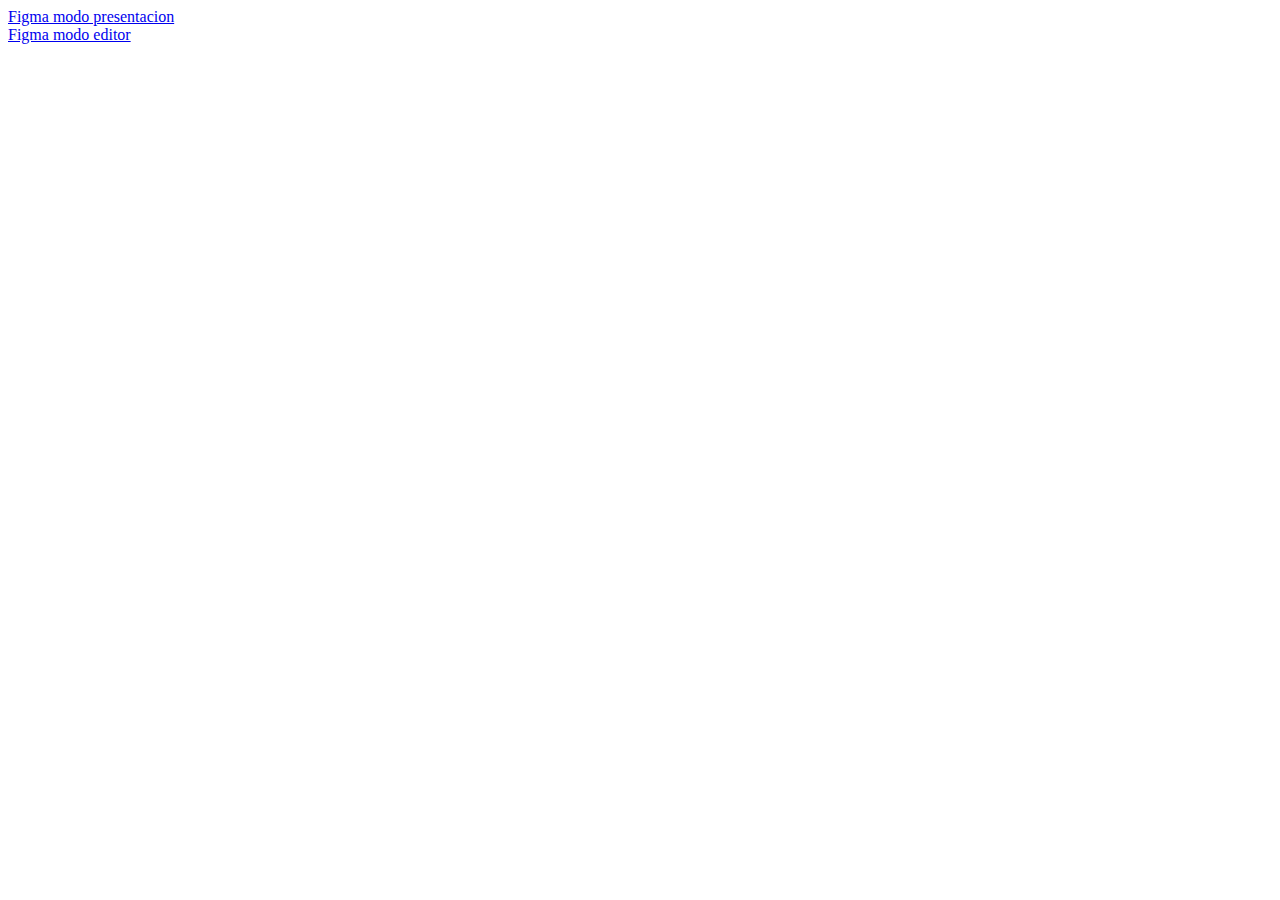
<file: index.html>
<!DOCTYPE html>
<html lang="en">
<head>
    <meta charset="UTF-8">
    <meta http-equiv="X-UA-Compatible" content="IE=edge">
    <meta name="viewport" content="width=device-width, initial-scale=1.0">
    <title>interfaces</title>
</head>
<body>
    <a href="https://www.figma.com/proto/5xy2HOWThDEaGP19BlZNTZ/Entregable-1?node-id=1%3A4&scaling=min-zoom&page-id=1%3A4&starting-point-node-id=1%3A67">Figma modo presentacion</a> 
    <br>
    <a href="https://www.figma.com/file/5xy2HOWThDEaGP19BlZNTZ/Entregable-1?node-id=2%3A2">Figma modo editor</a>
</body>
</html>
</file>
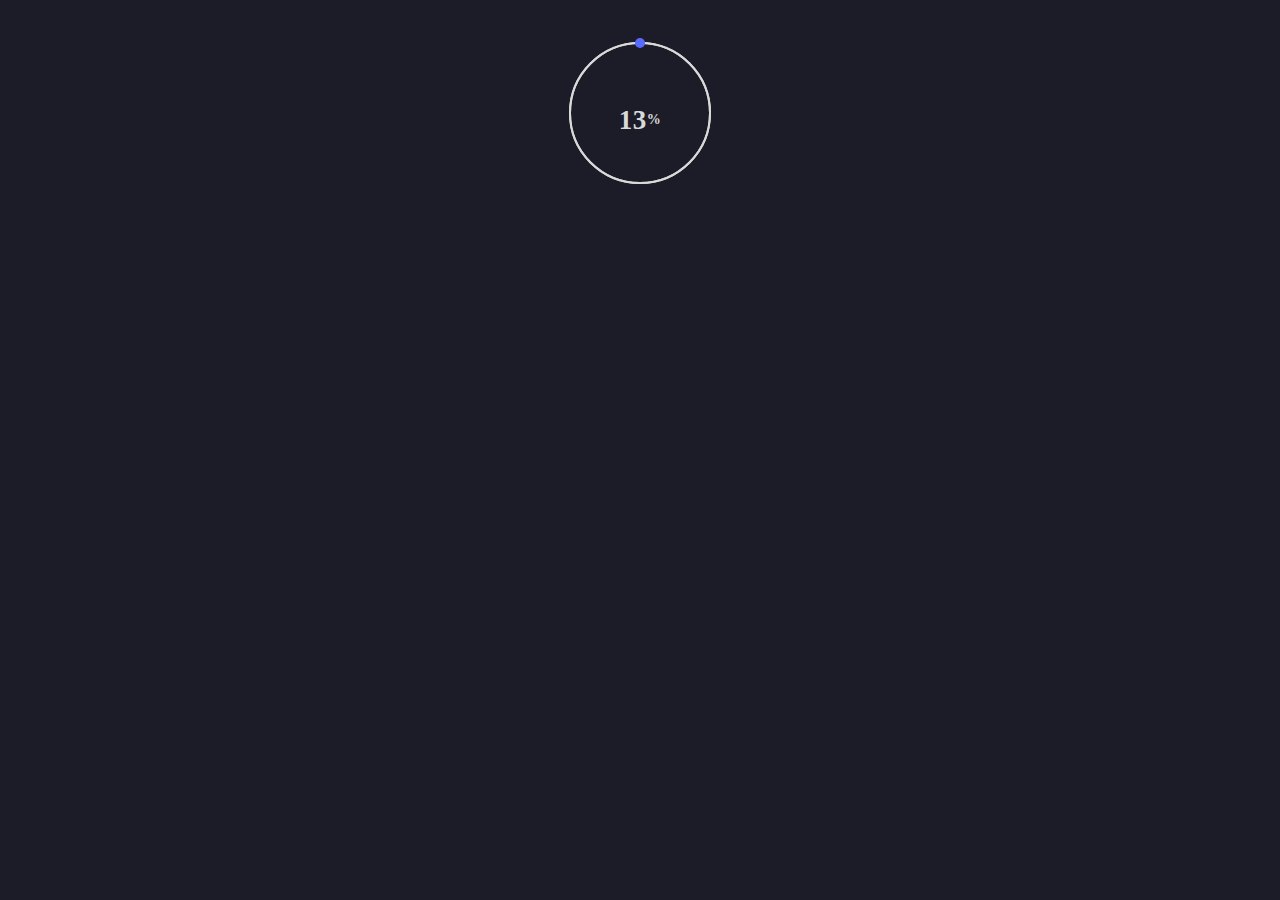
<file: Entrega 2/index.html>
<!DOCTYPE html>
<html lang="en">

<head>
  <meta charset="UTF-8">
  <meta http-equiv="X-UA-Compatible" content="IE=edge">
  <meta name="viewport" content="width=device-width, initial-scale=1.0">
  <title>Home</title>
  <link rel="stylesheet" href="css/style.css">
  <link href='http://fonts.googleapis.com/css?family=Lato:400,700' rel='stylesheet' type='text/css'>
</head>

<body>
  <article class="circular">
    <section class="percent">
      <div class="dot"></div>
      <svg>
        <circle cx="70" cy="70" r="70" class="inside"></circle>
        <circle cx="70" cy="70" r="70" class="inside"></circle>
      </svg>
      <h2 class="number">0<p>%</p>
      </h2>
    </section>
  </article>
  <div class="container">

    <header class="header">
      <nav>
        <a href="https://manuhollmann.github.io/interfaces/Entrega%202/" class="menu-item clic-item"><img
            src="./sources/logo.png" alt="Logo de la pagina"></a>
        <div class="bars__menu clic-item">
          <span class="line1__bars-menu"></span>
          <span class="line2__bars-menu"></span>
          <span class="line3__bars-menu"></span>
        </div>
        <input type="text" placeholder="Buscar...">
        <img src="./sources/Icons/search-icon.png" alt="Search icon" class="search-icon clic-item">
      </nav>
    </header>

    <nav class="container-menu">
      <ul>
        <li>
          <img src="./sources/Icons/account.svg" alt="Icono de perfil">
          <span>Perfil</span>
        </li>
        <li>
          <img src="./sources/Icons/Gamepad.svg" alt="Icono de favoritos">
          <span>Favoritos</span>
        </li>
        <li class="item--show" id="categories">
          <img src="./sources/Icons/darhboard.svg" alt="Icono de categorias">
          <span>Categorias</span>
          <ul>
            <li><a href="#">Ultimos jugados</a></li>
            <li>
              <p><a href="#recomendados">Recomendados</a></p>
            </li>
            <li>
              <p><a href="#accion">Accion</a></p>
            </li>
            <li>
              <p><a href="#deporte">Deporte</a></p>
            </li>
            <li>
              <p><a href="#rpg">RPG</a></p>
            </li>
          </ul>
        </li>
        <li class="item--show">
          <img src="./sources/Icons/Subtract.svg" alt="Icono de redes sociales">
          <span>Redes</span>
          <ul>
            <li id="1"><img src="./sources/Icons/twitter.svg" alt="Icono de Twitter" width="30"
                height="40"><span>Twitter</span></li>
            <li id="2"><img src="./sources/Icons/instagram.svg" alt="Icono de Instagram" width="30" height="40">
              <span>Instagram</span>
            </li>
            <li id="3"><img src="./sources/Icons/facebook.svg" alt="Icono de Facebook" width="20"
                height="30"><span>Facebook</span></li>
            <li id="4"><img src="./sources/Icons/youtube.svg" alt="Icono de Youtube" width="30"
                height="40"><span>Youtube</span></li>
          </ul>
        </li>
      </ul>
    </nav>

    <br>
    <br>
    <br>

    <section class="hero-section">
      <div>
        <div class="hero-small-title">
          <div class="header-bar"></div>
          <p>EXPLORA UNA NUEVA DIMENSION</p>
        </div>
        <div>
          <h1 class="hero-title">Descubre miles de mundos repletos de diversión</h1>
        </div>
      </div>
      <div class="hero-img">
        <img src="./sources/hero-img.png" alt="hero image">
      </div>
    </section>
    <section class="carousel-section">


      <h2 class="category-h2">Ultimos jugados</h2>

      <div class="slider-wrap games">
        <div class="slider games">
          <div class="slider-inner games" data-scroll="last-played">
            <div class="game-card">
              <div class="score-container">
                <img src="./sources/Icons/star-icon.png" alt="star icon">
                <b>4.5</b>
              </div>
              <div>
                <img src="./sources/game-cards/conecta-espacial-4.png" alt="conecta espacial 4 image" width="100%">
              </div>
              <div>
                <h3 class="one-line-title-card">Conecta Espacial 4</h3>
              </div>
              <div>
                <p>PC</p>
              </div>
              <a href="https://manuhollmann.github.io/interfaces/Entrega%202/game.html"><button
                  class="btn">Jugar</button></a>
            </div>
            <div class="game-card">
              <div class="score-container">
                <img src="./sources/Icons/star-icon.png" alt="star icon">
                <b>4.9</b>
              </div>
              <div>
                <img src="./sources/game-cards/destiny-2.png" alt="destiny 2 image" width="100%">
              </div>
              <div>
                <h3 class="one-line-title-card">Destiny 2</h3>
              </div>
              <div>
                <p>Legendary Edition (PC)</p>
              </div>
              <button class="btn">Jugar</button>
            </div>
            <div class="game-card">
              <div class="score-container">
                <img src="./sources/Icons/star-icon.png" alt="star icon">
                <b>3.9</b>
              </div>
              <div>
                <img src="./sources/game-cards/ac-unity.png" alt="assasins creed unity image" width="100%">
              </div>
              <div>
                <h3 class="one-line-title-card">Assassin's Creed Unity</h3>
              </div>
              <div>
                <p>Legendary Edition (PC)</p>
              </div>
              <button class="btn">Jugar</button>
            </div>
            <div class="game-card">
              <div class="score-container">
                <img src="./sources/Icons/star-icon.png" alt="star icon">
                <b>4.7</b>
              </div>
              <div>
                <img src="./sources/game-cards/tw-warhammer.png" alt="Total War: WARHAMMER image" width="100%">
              </div>
              <div>
                <h3>Total War: WARHAMMER</h3>
              </div>
              <div>
                <p>Legendary Edition (PC)</p>
              </div>
              <button class="btn">Jugar</button>
            </div>
            <div class="game-card">
              <div class="score-container">
                <img src="./sources/Icons/star-icon.png" alt="star icon">
                <b>4.9</b>
              </div>
              <div>
                <img src="./sources/game-cards/elden-ring.png" alt="Elden Ring image" width="100%">
              </div>
              <div>
                <h3 class="one-line-title-card">Elden Ring</h3>
              </div>
              <div>
                <p>PC</p>
              </div>
              <button class="btn">Jugar</button>
            </div>
          </div>
        </div>
        <div class="progress-bar games">
          <div class="prog-bar-inner" data-progres="last-played"></div>
        </div>
      </div>



      <h2 class="category-h2">A jugadores como vos les gusta</h2>

      <div class="slider-wrap games" id="recomendados">
        <div class="slider games">
          <div class="slider-inner games" data-scroll="recomendations">
            <div class="game-card">
              <div class="score-container">
                <img src="./sources/Icons/star-icon.png" alt="star icon">
                <b>4.5</b>
              </div>
              <div>
                <img src="./sources/game-cards/skyrim.png" alt="skyrim image" width="100%">
              </div>
              <div>
                <h3>The Elder Scrolls V: Skyrim</h3>
              </div>
              <div>
                <p>PC, PS4, PS5, Xbox One / Series x</p>
              </div>
              <div class="price-container">
                <b>$<span class="price">3</span>.00</b>
                <button class="btn">Comprar</button>
              </div>
            </div>
            <div class="game-card">
              <div class="score-container">
                <img src="./sources/Icons/star-icon.png" alt="star icon">
                <b>0.0</b>
              </div>
              <div>
                <img src="./sources/game-cards/hollow-knight.png" alt="hollow knight image" width="100%">
              </div>
              <div>
                <h3 class="one-line-title-card">Hollow Knight</h3>
              </div>
              <div>
                <p>PC</p>
              </div>
              <a href="https://manuhollmann.github.io/interfaces/Entrega%202/release.html"><button
                  class="btn premiere-btn">Estreno</button></a>
            </div>
            <div class="game-card">
              <div class="score-container">
                <img src="./sources/Icons/star-icon.png" alt="star icon">
                <b>4.8</b>
              </div>
              <div>
                <img src="./sources/game-cards/final-fantasy-xiv.png" alt="Final Fantasy XIV image" width="100%">
              </div>
              <div>
                <h3 class="one-line-title-card">Final Fantasy XIV</h3>
              </div>
              <div>
                <p>PC</p>
              </div>
              <div class="price-container">
                <b>$<span class="price">0</span>.00</b>
                <button class="btn dont-played">Jugar</button>
              </div>
            </div>
            <div class="game-card">
              <div class="score-container">
                <img src="./sources/Icons/star-icon.png" alt="star icon">
                <b>3.3</b>
              </div>
              <div>
                <img src="./sources/game-cards/battlefield-v.png" alt="Battlefield V XIV image" width="100%">
              </div>
              <div>
                <h3 class="one-line-title-card">Battlefield V</h3>
              </div>
              <div>
                <p>Online edition (PC)</p>
              </div>
              <div class="price-container">
                <b>$<span class="price">0</span>.00</b>
                <button class="btn dont-played">Jugar</button>
              </div>
            </div>
            <div class="game-card">
              <div class="score-container">
                <img src="./sources/Icons/star-icon.png" alt="star icon">
                <b>3.0</b>
              </div>
              <div>
                <img src="./sources/game-cards/batman-arkham-night.png" alt="Batman: Arkham Knight image" width="100%">
              </div>
              <div>
                <h3>Batman: Arkham Knight</h3>
              </div>
              <div>
                <p>PC, PS4, PS5, Xbox One / Series x</p>
              </div>
              <div class="price-container">
                <b>$<span class="price">3</span>.00</b>
                <button class="btn">Comprar</button>
              </div>
            </div>
          </div>
        </div>
        <div class="progress-bar games highlight">
          <div class="prog-bar-inner" data-progres="recomendations"></div>
        </div>
      </div>


      <h2 class="category-h2">Juegos de Accíon</h2>

      <div class="slider-wrap games" id="accion">
        <div class="slider games">
          <div class="slider-inner games" data-scroll="action">
            <div class="game-card">
              <div class="score-container">
                <img src="./sources/Icons/star-icon.png" alt="star icon">
                <b>2.1</b>
              </div>
              <div>
                <img src="./sources/game-cards/cod-vanguard.png" alt="Call of Duty: Vanguard image" width="100%">
              </div>
              <div>
                <h3 class="one-line-title-card">Call of Duty: Vanguard</h3>
              </div>
              <div>
                <p>Online complete edition (PC)</p>
              </div>
              <div class="price-container">
                <b>$<span class="price">1</span>.50</b>
                <button class="btn">Comprar</button>
              </div>
            </div>
            <div class="game-card">
              <div class="score-container">
                <img src="./sources/Icons/star-icon.png" alt="star icon">
                <b>3.9</b>
              </div>
              <div>
                <img src="./sources/game-cards/mortal-kombat-11.png" alt="Mortal Kombat 11 image" width="100%">
              </div>
              <div>
                <h3 class="one-line-title-card">Mortal Kombat 11</h3>
              </div>
              <div>
                <p>Ultimate edition (PC)</p>
              </div>
              <div class="price-container">
                <b>$<span class="price">4</span>.00</b>
                <button class="btn">Comprar</button>
              </div>
            </div>
            <div class="game-card">
              <div class="score-container">
                <img src="./sources/Icons/star-icon.png" alt="star icon">
                <b>3.3</b>
              </div>
              <div>
                <img src="./sources/game-cards/battlefield-v.png" alt="Battlefield V XIV image" width="100%">
              </div>
              <div>
                <h3 class="one-line-title-card">Battlefield V</h3>
              </div>
              <div>
                <p>Online edition (PC)</p>
              </div>
              <div class="price-container">
                <b>$<span class="price">0</span>.00</b>
                <button class="btn dont-played">Jugar</button>
              </div>
            </div>
            <div class="game-card">
              <div class="score-container">
                <img src="./sources/Icons/star-icon.png" alt="star icon">
                <b>3.6</b>
              </div>
              <div>
                <img src="./sources/game-cards/back-4-blood.png" alt="Back 4 Blood image" width="100%">
              </div>
              <div>
                <h3 class="one-line-title-card">Back 4 Blood</h3>
              </div>
              <div>
                <p>Online complete edition (PC)</p>
              </div>
              <div class="price-container">
                <b>$<span class="price">4</span>.00</b>
                <button class="btn">Comprar</button>
              </div>
            </div>
            <div class="game-card">
              <div class="score-container">
                <img src="./sources/Icons/star-icon.png" alt="star icon">
                <b>4.4</b>
              </div>
              <div>
                <img src="./sources/game-cards/gauntlet.png" alt="Gauntlet image" width="100%">
              </div>
              <div>
                <h3 class="one-line-title-card">Gauntlet</h3>
              </div>
              <div>
                <p>Online complete edition (PC)</p>
              </div>
              <div class="price-container">
                <b>$<span class="price">2</span>.00</b>
                <button class="btn">Comprar</button>
              </div>
            </div>
          </div>
        </div>
        <div class="progress-bar games">
          <div class="prog-bar-inner" data-progres="action"></div>
        </div>
      </div>



      <h2 class="category-h2">Juegos de Deporte</h2>

      <div class="slider-wrap games" id="deporte">
        <div class="slider games">
          <div class="slider-inner games" data-scroll="sport">
            <div class="game-card">
              <div class="score-container">
                <img src="./sources/Icons/star-icon.png" alt="star icon">
                <b>1.5</b>
              </div>
              <div>
                <img src="./sources/game-cards/madden-19.png" alt="Madden 19 image" width="100%">
              </div>
              <div>
                <h3 class="one-line-title-card">Madden 19</h3>
              </div>
              <div>
                <p>PC, PS4, PS5, Xbox One / Series x</p>
              </div>
              <div class="price-container">
                <b>$<span class="price">5</span>.00</b>
                <button class="btn">Comprar</button>
              </div>
            </div>
            <div class="game-card">
              <div class="score-container">
                <img src="./sources/Icons/star-icon.png" alt="star icon">
                <b>2.0</b>
              </div>
              <div>
                <img src="./sources/game-cards/nhl-17.png" alt="National Hockey League 17 image" width="100%">
              </div>
              <div>
                <h3>National Hockey League 17</h3>
              </div>
              <div>
                <p>Ultimate edition (PC)</p>
              </div>
              <div class="price-container">
                <b>$<span class="price">3</span>.00</b>
                <button class="btn">Comprar</button>
              </div>
            </div>
            <div class="game-card">
              <div class="score-container">
                <img src="./sources/Icons/star-icon.png" alt="star icon">
                <b>4.5</b>
              </div>
              <div>
                <img src="./sources/game-cards/fifa-16.png" alt="FIFA 16 image" width="100%">
              </div>
              <div>
                <h3 class="one-line-title-card">FIFA 16</h3>
              </div>
              <div>
                <p>PS4</p>
              </div>
              <div class="price-container">
                <b>$<span class="price">6</span>.00</b>
                <button class="btn">Comprar</button>
              </div>
            </div>
            <div class="game-card">
              <div class="score-container">
                <img src="./sources/Icons/star-icon.png" alt="star icon">
                <b>3.9</b>
              </div>
              <div>
                <img src="./sources/game-cards/pes-2019.png" alt="Pro Evolution Soccer 2019 image" width="100%">
              </div>
              <div>
                <h3>Pro Evolution Soccer 2019</h3>
              </div>
              <div>
                <p>Online complete edition (PC)</p>
              </div>
              <div class="price-container">
                <b>$<span class="price">0</span>.00</b>
                <button class="btn dont-played">Jugar</button>
              </div>
            </div>
            <div class="game-card">
              <div class="score-container">
                <img src="./sources/Icons/star-icon.png" alt="star icon">
                <b>3.6</b>
              </div>
              <div>
                <img src="./sources/game-cards/nba-live-19.png" alt="NBA Live 19 image" width="100%">
              </div>
              <div>
                <h3 class="one-line-title-card">NBA Live 19</h3>
              </div>
              <div>
                <p>The One edition (Xbox One)</p>
              </div>
              <div class="price-container">
                <b>$<span class="price">3</span>.80</b>
                <button class="btn">Comprar</button>
              </div>
            </div>
          </div>
        </div>
        <div class="progress-bar games">
          <div class="prog-bar-inner" data-progres="sport"></div>
        </div>
      </div>



      <h2 class="category-h2">Juegos RPG</h2>

      <div class="slider-wrap games" id="rpg">
        <div class="slider games">
          <div class="slider-inner games" data-scroll="rpg">
            <div class="game-card">
              <div class="score-container">
                <img src="./sources/Icons/star-icon.png" alt="star icon">
                <b>4.5</b>
              </div>
              <div>
                <img src="./sources/game-cards/skyrim.png" alt="skyrim image" width="100%">
              </div>
              <div>
                <h3>The Elder Scrolls V: Skyrim</h3>
              </div>
              <div>
                <p>PC, PS4, PS5, Xbox One / Series x</p>
              </div>
              <div class="price-container">
                <b>$<span class="price">3</span>.00</b>
                <button class="btn">Comprar</button>
              </div>
            </div>
            <div class="game-card">
              <div class="score-container">
                <img src="./sources/Icons/star-icon.png" alt="star icon">
                <b>4.8</b>
              </div>
              <div>
                <img src="./sources/game-cards/final-fantasy-xiv.png" alt="Final Fantasy XIV image" width="100%">
              </div>
              <div>
                <h3 class="one-line-title-card">Final Fantasy XIV</h3>
              </div>
              <div>
                <p>PC</p>
              </div>
              <div class="price-container">
                <b>$<span class="price">0</span>.00</b>
                <button class="btn dont-played">Jugar</button>
              </div>
            </div>
            <div class="game-card">
              <div class="score-container">
                <img src="./sources/Icons/star-icon.png" alt="star icon">
                <b>3.0</b>
              </div>
              <div>
                <img src="./sources/game-cards/batman-arkham-night.png" alt="Batman: Arkham Knight image" width="100%">
              </div>
              <div>
                <h3>Batman: Arkham Knight</h3>
              </div>
              <div>
                <p>PC, PS4, PS5, Xbox One / Series x</p>
              </div>
              <div class="price-container">
                <b>$<span class="price">3</span>.00</b>
                <button class="btn">Comprar</button>
              </div>
            </div>
            <div class="game-card">
              <div class="score-container">
                <img src="./sources/Icons/star-icon.png" alt="star icon">
                <b>3.5</b>
              </div>
              <div>
                <img src="./sources/game-cards/horizon-forbidden-west.png" alt="Horizon: Forbidden West image"
                  width="100%">
              </div>
              <div>
                <h3>Horizon: Forbidden West</h3>
              </div>
              <div>
                <p>Complete edition (PC)</p>
              </div>
              <div class="price-container">
                <b>$<span class="price">3</span>.00</b>
                <button class="btn">Comprar</button>
              </div>
            </div>
            <div class="game-card">
              <div class="score-container">
                <img src="./sources/Icons/star-icon.png" alt="star icon">
                <b>4.4</b>
              </div>
              <div>
                <img src="./sources/game-cards/gauntlet.png" alt="Gauntlet image" width="100%">
              </div>
              <div>
                <h3 class="one-line-title-card">Gauntlet</h3>
              </div>
              <div>
                <p>Online complete edition (PC)</p>
              </div>
              <div class="price-container">
                <b>$<span class="price">2</span>.00</b>
                <button class="btn">Comprar</button>
              </div>
            </div>
          </div>
        </div>
        <div class="progress-bar games">
          <div class="prog-bar-inner" data-progres="rpg"></div>
        </div>
      </div>
    </section>
    <footer>
      <div class="fat-footer">
        <div class="news">
          <b>Obten actualizaciones de tus juegos favoritos</b>
          <div class="first-section-footer">
            <p>Listo para explorar?</p>
            <button class="btn">Suscribite</button>
          </div>
          <div class="first-section-footer ps-footer">
            <p>Terminos & Condiciones</p>
            <p class="p-footer">Política de privacidad</p>
          </div>
        </div>
        <div>
          <b>Ranking</b>
          <p>Destacados</p>
          <p>Novedades</p>
          <p>Torneos</p>
          <p>Offline</p>
        </div>
        <div>
          <b>Servicios</b>
          <p>Nuestra tienda</p>
          <p>Novedades</p>
          <p>Suscripciones</p>
          <p>Offline</p>
        </div>
        <div>
          <b>Nosotros</b>
          <p>Beneficios</p>
          <p>Equipo</p>
          <p>Projectos</p>
        </div>
        <div>
          <b>Ayuda</b>
          <p>FAQs</p>
          <p>Contacto</p>
        </div>
      </div>
      <div class="social-networks">
        <img src="./sources/Icons/facebook-small-logo.png" alt="facebook logo" class="clic-item">
        <img src="./sources/Icons/twitter-small-logo.png" alt="twitter logo" class="clic-item">
        <img src="./sources/Icons/instagram-small-logo.png" alt="instagram logo" class="clic-item">
      </div>
      <p class="last-text-footer">Copyright 2022</p>
    </footer>
  </div>
  <script src="js/release.js"></script>
</body>

</html>
</file>
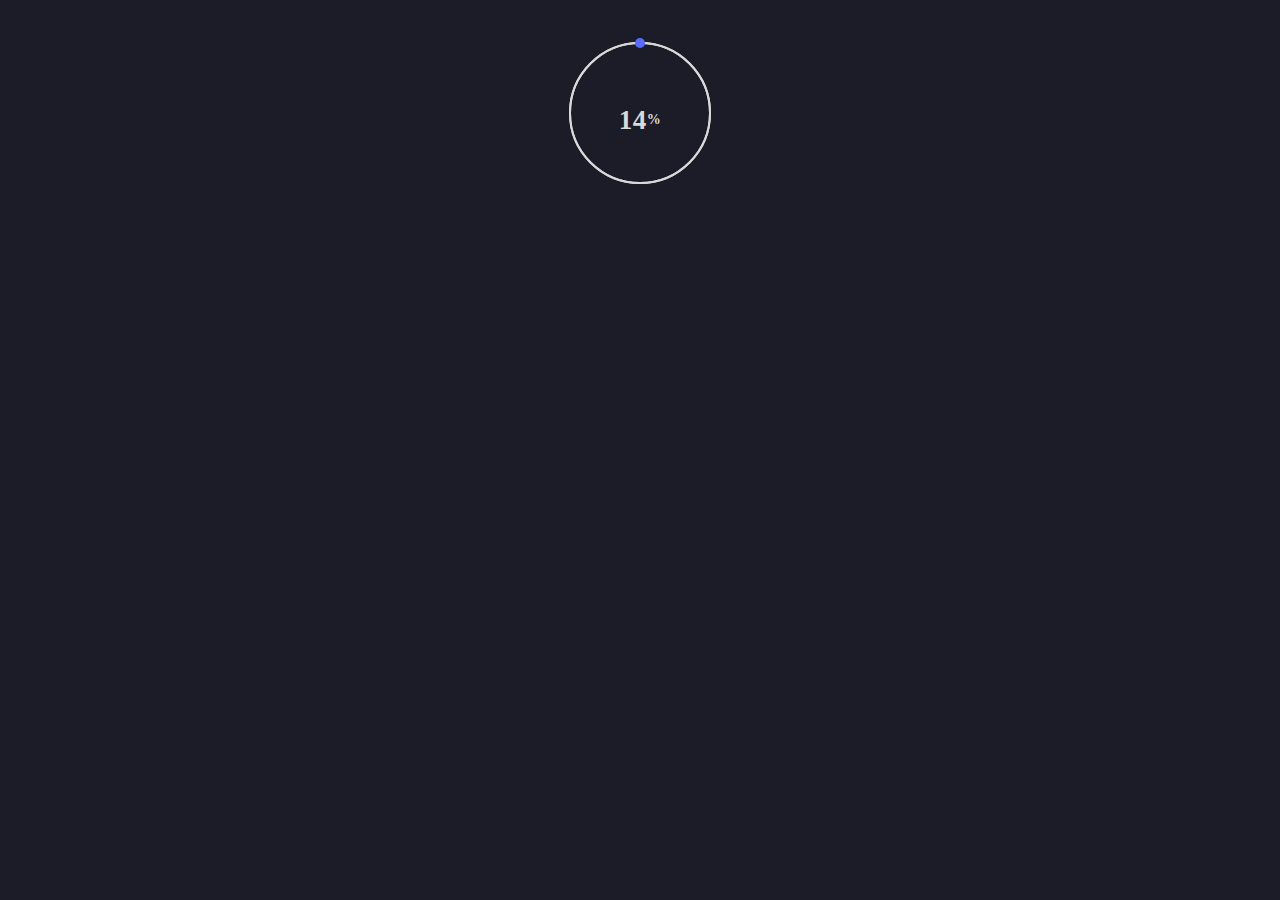
<file: Entrega 3/index.html>
<!DOCTYPE html>
<html lang="en">

<head>
  <meta charset="UTF-8">
  <meta http-equiv="X-UA-Compatible" content="IE=edge">
  <meta name="viewport" content="width=device-width, initial-scale=1.0">
  <title>Home</title>
  <link rel="stylesheet" href="css/style.css">
  <link href='http://fonts.googleapis.com/css?family=Lato:400,700' rel='stylesheet' type='text/css'>
</head>

<body>
  <article class="circular">
    <section class="percent">
      <div class="dot"></div>
      <svg>
        <circle cx="70" cy="70" r="70" class="inside"></circle>
        <circle cx="70" cy="70" r="70" class="inside"></circle>
      </svg>
      <h2 class="number">0<p>%</p>
      </h2>
    </section>
  </article>
  <div class="container">

    <header class="header">
      <nav>
        <a href="https://manuhollmann.github.io/interfaces/Entrega%203/" class="menu-item clic-item"><img
            src="./sources/logo.png" alt="Logo de la pagina"></a>
        <div class="bars__menu clic-item">
          <span class="line1__bars-menu"></span>
          <span class="line2__bars-menu"></span>
          <span class="line3__bars-menu"></span>
        </div>
        <input type="text" placeholder="Buscar...">
        <img src="./sources/Icons/search-icon.png" alt="Search icon" class="search-icon clic-item">
      </nav>
    </header>

    <nav class="container-menu">
      <ul>
        <li>
          <img src="./sources/Icons/account.svg" alt="Icono de perfil">
          <span>Perfil</span>
        </li>
        <li>
          <img src="./sources/Icons/Gamepad.svg" alt="Icono de favoritos">
          <span>Favoritos</span>
        </li>
        <li class="item--show" id="categories">
          <img src="./sources/Icons/darhboard.svg" alt="Icono de categorias">
          <span>Categorias</span>
          <ul>
            <li><a href="#">Ultimos jugados</a></li>
            <li>
              <p><a href="#recomendados">Recomendados</a></p>
            </li>
            <li>
              <p><a href="#accion">Accion</a></p>
            </li>
            <li>
              <p><a href="#deporte">Deporte</a></p>
            </li>
            <li>
              <p><a href="#rpg">RPG</a></p>
            </li>
          </ul>
        </li>
        <li class="item--show">
          <img src="./sources/Icons/Subtract.svg" alt="Icono de redes sociales">
          <span>Redes</span>
          <ul>
            <li id="1"><img src="./sources/Icons/twitter.svg" alt="Icono de Twitter" width="30"
                height="40"><span>Twitter</span></li>
            <li id="2"><img src="./sources/Icons/instagram.svg" alt="Icono de Instagram" width="30" height="40">
              <span>Instagram</span>
            </li>
            <li id="3"><img src="./sources/Icons/facebook.svg" alt="Icono de Facebook" width="20"
                height="30"><span>Facebook</span></li>
            <li id="4"><img src="./sources/Icons/youtube.svg" alt="Icono de Youtube" width="30"
                height="40"><span>Youtube</span></li>
          </ul>
        </li>
      </ul>
    </nav>

    <br>
    <br>
    <br>

    <section class="hero-section">
      <div>
        <div class="hero-small-title">
          <div class="header-bar"></div>
          <p>EXPLORA UNA NUEVA DIMENSION</p>
        </div>
        <div>
          <h1 class="hero-title">Descubre miles de mundos repletos de diversión</h1>
        </div>
      </div>
      <div class="hero-img">
        <img src="./sources/hero-img.png" alt="hero image">
      </div>
    </section>
    <section class="carousel-section">


      <h2 class="category-h2">Ultimos jugados</h2>

      <div class="slider-wrap games">
        <div class="slider games">
          <div class="slider-inner games" data-scroll="last-played">
            <div class="game-card">
              <div class="score-container">
                <img src="./sources/Icons/star-icon.png" alt="star icon">
                <b>4.5</b>
              </div>
              <div>
                <img src="./sources/game-cards/conecta-espacial-4.png" alt="conecta espacial 4 image" width="100%">
              </div>
              <div>
                <h3 class="one-line-title-card">Conecta Espacial 4</h3>
              </div>
              <div>
                <p>PC</p>
              </div>
              <a href="https://manuhollmann.github.io/interfaces/Entrega%203/game.html"><button
                  class="btn">Jugar</button></a>
            </div>
            <div class="game-card">
              <div class="score-container">
                <img src="./sources/Icons/star-icon.png" alt="star icon">
                <b>4.9</b>
              </div>
              <div>
                <img src="./sources/game-cards/destiny-2.png" alt="destiny 2 image" width="100%">
              </div>
              <div>
                <h3 class="one-line-title-card">Destiny 2</h3>
              </div>
              <div>
                <p>Legendary Edition (PC)</p>
              </div>
              <button class="btn">Jugar</button>
            </div>
            <div class="game-card">
              <div class="score-container">
                <img src="./sources/Icons/star-icon.png" alt="star icon">
                <b>3.9</b>
              </div>
              <div>
                <img src="./sources/game-cards/ac-unity.png" alt="assasins creed unity image" width="100%">
              </div>
              <div>
                <h3 class="one-line-title-card">Assassin's Creed Unity</h3>
              </div>
              <div>
                <p>Legendary Edition (PC)</p>
              </div>
              <button class="btn">Jugar</button>
            </div>
            <div class="game-card">
              <div class="score-container">
                <img src="./sources/Icons/star-icon.png" alt="star icon">
                <b>4.7</b>
              </div>
              <div>
                <img src="./sources/game-cards/tw-warhammer.png" alt="Total War: WARHAMMER image" width="100%">
              </div>
              <div>
                <h3>Total War: WARHAMMER</h3>
              </div>
              <div>
                <p>Legendary Edition (PC)</p>
              </div>
              <button class="btn">Jugar</button>
            </div>
            <div class="game-card">
              <div class="score-container">
                <img src="./sources/Icons/star-icon.png" alt="star icon">
                <b>4.9</b>
              </div>
              <div>
                <img src="./sources/game-cards/elden-ring.png" alt="Elden Ring image" width="100%">
              </div>
              <div>
                <h3 class="one-line-title-card">Elden Ring</h3>
              </div>
              <div>
                <p>PC</p>
              </div>
              <button class="btn">Jugar</button>
            </div>
          </div>
        </div>
        <div class="progress-bar games">
          <div class="prog-bar-inner" data-progres="last-played"></div>
        </div>
      </div>



      <h2 class="category-h2">A jugadores como vos les gusta</h2>

      <div class="slider-wrap games" id="recomendados">
        <div class="slider games">
          <div class="slider-inner games" data-scroll="recomendations">
            <div class="game-card">
              <div class="score-container">
                <img src="./sources/Icons/star-icon.png" alt="star icon">
                <b>4.5</b>
              </div>
              <div>
                <img src="./sources/game-cards/skyrim.png" alt="skyrim image" width="100%">
              </div>
              <div>
                <h3>The Elder Scrolls V: Skyrim</h3>
              </div>
              <div>
                <p>PC, PS4, PS5, Xbox One / Series x</p>
              </div>
              <div class="price-container">
                <b>$<span class="price">3</span>.00</b>
                <button class="btn">Comprar</button>
              </div>
            </div>
            <div class="game-card">
              <div class="score-container">
                <img src="./sources/Icons/star-icon.png" alt="star icon">
                <b>0.0</b>
              </div>
              <div>
                <img src="./sources/game-cards/hollow-knight.png" alt="hollow knight image" width="100%">
              </div>
              <div>
                <h3 class="one-line-title-card">Hollow Knight</h3>
              </div>
              <div>
                <p>PC</p>
              </div>
              <a href="https://manuhollmann.github.io/interfaces/Entrega%203/release.html"><button
                  class="btn premiere-btn">Estreno</button></a>
            </div>
            <div class="game-card">
              <div class="score-container">
                <img src="./sources/Icons/star-icon.png" alt="star icon">
                <b>4.8</b>
              </div>
              <div>
                <img src="./sources/game-cards/final-fantasy-xiv.png" alt="Final Fantasy XIV image" width="100%">
              </div>
              <div>
                <h3 class="one-line-title-card">Final Fantasy XIV</h3>
              </div>
              <div>
                <p>PC</p>
              </div>
              <div class="price-container">
                <b>$<span class="price">0</span>.00</b>
                <button class="btn dont-played">Jugar</button>
              </div>
            </div>
            <div class="game-card">
              <div class="score-container">
                <img src="./sources/Icons/star-icon.png" alt="star icon">
                <b>3.3</b>
              </div>
              <div>
                <img src="./sources/game-cards/battlefield-v.png" alt="Battlefield V XIV image" width="100%">
              </div>
              <div>
                <h3 class="one-line-title-card">Battlefield V</h3>
              </div>
              <div>
                <p>Online edition (PC)</p>
              </div>
              <div class="price-container">
                <b>$<span class="price">0</span>.00</b>
                <button class="btn dont-played">Jugar</button>
              </div>
            </div>
            <div class="game-card">
              <div class="score-container">
                <img src="./sources/Icons/star-icon.png" alt="star icon">
                <b>3.0</b>
              </div>
              <div>
                <img src="./sources/game-cards/batman-arkham-night.png" alt="Batman: Arkham Knight image" width="100%">
              </div>
              <div>
                <h3>Batman: Arkham Knight</h3>
              </div>
              <div>
                <p>PC, PS4, PS5, Xbox One / Series x</p>
              </div>
              <div class="price-container">
                <b>$<span class="price">3</span>.00</b>
                <button class="btn">Comprar</button>
              </div>
            </div>
          </div>
        </div>
        <div class="progress-bar games highlight">
          <div class="prog-bar-inner" data-progres="recomendations"></div>
        </div>
      </div>


      <h2 class="category-h2">Juegos de Accíon</h2>

      <div class="slider-wrap games" id="accion">
        <div class="slider games">
          <div class="slider-inner games" data-scroll="action">
            <div class="game-card">
              <div class="score-container">
                <img src="./sources/Icons/star-icon.png" alt="star icon">
                <b>2.1</b>
              </div>
              <div>
                <img src="./sources/game-cards/cod-vanguard.png" alt="Call of Duty: Vanguard image" width="100%">
              </div>
              <div>
                <h3 class="one-line-title-card">Call of Duty: Vanguard</h3>
              </div>
              <div>
                <p>Online complete edition (PC)</p>
              </div>
              <div class="price-container">
                <b>$<span class="price">1</span>.50</b>
                <button class="btn">Comprar</button>
              </div>
            </div>
            <div class="game-card">
              <div class="score-container">
                <img src="./sources/Icons/star-icon.png" alt="star icon">
                <b>3.9</b>
              </div>
              <div>
                <img src="./sources/game-cards/mortal-kombat-11.png" alt="Mortal Kombat 11 image" width="100%">
              </div>
              <div>
                <h3 class="one-line-title-card">Mortal Kombat 11</h3>
              </div>
              <div>
                <p>Ultimate edition (PC)</p>
              </div>
              <div class="price-container">
                <b>$<span class="price">4</span>.00</b>
                <button class="btn">Comprar</button>
              </div>
            </div>
            <div class="game-card">
              <div class="score-container">
                <img src="./sources/Icons/star-icon.png" alt="star icon">
                <b>3.3</b>
              </div>
              <div>
                <img src="./sources/game-cards/battlefield-v.png" alt="Battlefield V XIV image" width="100%">
              </div>
              <div>
                <h3 class="one-line-title-card">Battlefield V</h3>
              </div>
              <div>
                <p>Online edition (PC)</p>
              </div>
              <div class="price-container">
                <b>$<span class="price">0</span>.00</b>
                <button class="btn dont-played">Jugar</button>
              </div>
            </div>
            <div class="game-card">
              <div class="score-container">
                <img src="./sources/Icons/star-icon.png" alt="star icon">
                <b>3.6</b>
              </div>
              <div>
                <img src="./sources/game-cards/back-4-blood.png" alt="Back 4 Blood image" width="100%">
              </div>
              <div>
                <h3 class="one-line-title-card">Back 4 Blood</h3>
              </div>
              <div>
                <p>Online complete edition (PC)</p>
              </div>
              <div class="price-container">
                <b>$<span class="price">4</span>.00</b>
                <button class="btn">Comprar</button>
              </div>
            </div>
            <div class="game-card">
              <div class="score-container">
                <img src="./sources/Icons/star-icon.png" alt="star icon">
                <b>4.4</b>
              </div>
              <div>
                <img src="./sources/game-cards/gauntlet.png" alt="Gauntlet image" width="100%">
              </div>
              <div>
                <h3 class="one-line-title-card">Gauntlet</h3>
              </div>
              <div>
                <p>Online complete edition (PC)</p>
              </div>
              <div class="price-container">
                <b>$<span class="price">2</span>.00</b>
                <button class="btn">Comprar</button>
              </div>
            </div>
          </div>
        </div>
        <div class="progress-bar games">
          <div class="prog-bar-inner" data-progres="action"></div>
        </div>
      </div>



      <h2 class="category-h2">Juegos de Deporte</h2>

      <div class="slider-wrap games" id="deporte">
        <div class="slider games">
          <div class="slider-inner games" data-scroll="sport">
            <div class="game-card">
              <div class="score-container">
                <img src="./sources/Icons/star-icon.png" alt="star icon">
                <b>1.5</b>
              </div>
              <div>
                <img src="./sources/game-cards/madden-19.png" alt="Madden 19 image" width="100%">
              </div>
              <div>
                <h3 class="one-line-title-card">Madden 19</h3>
              </div>
              <div>
                <p>PC, PS4, PS5, Xbox One / Series x</p>
              </div>
              <div class="price-container">
                <b>$<span class="price">5</span>.00</b>
                <button class="btn">Comprar</button>
              </div>
            </div>
            <div class="game-card">
              <div class="score-container">
                <img src="./sources/Icons/star-icon.png" alt="star icon">
                <b>2.0</b>
              </div>
              <div>
                <img src="./sources/game-cards/nhl-17.png" alt="National Hockey League 17 image" width="100%">
              </div>
              <div>
                <h3>National Hockey League 17</h3>
              </div>
              <div>
                <p>Ultimate edition (PC)</p>
              </div>
              <div class="price-container">
                <b>$<span class="price">3</span>.00</b>
                <button class="btn">Comprar</button>
              </div>
            </div>
            <div class="game-card">
              <div class="score-container">
                <img src="./sources/Icons/star-icon.png" alt="star icon">
                <b>4.5</b>
              </div>
              <div>
                <img src="./sources/game-cards/fifa-16.png" alt="FIFA 16 image" width="100%">
              </div>
              <div>
                <h3 class="one-line-title-card">FIFA 16</h3>
              </div>
              <div>
                <p>PS4</p>
              </div>
              <div class="price-container">
                <b>$<span class="price">6</span>.00</b>
                <button class="btn">Comprar</button>
              </div>
            </div>
            <div class="game-card">
              <div class="score-container">
                <img src="./sources/Icons/star-icon.png" alt="star icon">
                <b>3.9</b>
              </div>
              <div>
                <img src="./sources/game-cards/pes-2019.png" alt="Pro Evolution Soccer 2019 image" width="100%">
              </div>
              <div>
                <h3>Pro Evolution Soccer 2019</h3>
              </div>
              <div>
                <p>Online complete edition (PC)</p>
              </div>
              <div class="price-container">
                <b>$<span class="price">0</span>.00</b>
                <button class="btn dont-played">Jugar</button>
              </div>
            </div>
            <div class="game-card">
              <div class="score-container">
                <img src="./sources/Icons/star-icon.png" alt="star icon">
                <b>3.6</b>
              </div>
              <div>
                <img src="./sources/game-cards/nba-live-19.png" alt="NBA Live 19 image" width="100%">
              </div>
              <div>
                <h3 class="one-line-title-card">NBA Live 19</h3>
              </div>
              <div>
                <p>The One edition (Xbox One)</p>
              </div>
              <div class="price-container">
                <b>$<span class="price">3</span>.80</b>
                <button class="btn">Comprar</button>
              </div>
            </div>
          </div>
        </div>
        <div class="progress-bar games">
          <div class="prog-bar-inner" data-progres="sport"></div>
        </div>
      </div>



      <h2 class="category-h2">Juegos RPG</h2>

      <div class="slider-wrap games" id="rpg">
        <div class="slider games">
          <div class="slider-inner games" data-scroll="rpg">
            <div class="game-card">
              <div class="score-container">
                <img src="./sources/Icons/star-icon.png" alt="star icon">
                <b>4.5</b>
              </div>
              <div>
                <img src="./sources/game-cards/skyrim.png" alt="skyrim image" width="100%">
              </div>
              <div>
                <h3>The Elder Scrolls V: Skyrim</h3>
              </div>
              <div>
                <p>PC, PS4, PS5, Xbox One / Series x</p>
              </div>
              <div class="price-container">
                <b>$<span class="price">3</span>.00</b>
                <button class="btn">Comprar</button>
              </div>
            </div>
            <div class="game-card">
              <div class="score-container">
                <img src="./sources/Icons/star-icon.png" alt="star icon">
                <b>4.8</b>
              </div>
              <div>
                <img src="./sources/game-cards/final-fantasy-xiv.png" alt="Final Fantasy XIV image" width="100%">
              </div>
              <div>
                <h3 class="one-line-title-card">Final Fantasy XIV</h3>
              </div>
              <div>
                <p>PC</p>
              </div>
              <div class="price-container">
                <b>$<span class="price">0</span>.00</b>
                <button class="btn dont-played">Jugar</button>
              </div>
            </div>
            <div class="game-card">
              <div class="score-container">
                <img src="./sources/Icons/star-icon.png" alt="star icon">
                <b>3.0</b>
              </div>
              <div>
                <img src="./sources/game-cards/batman-arkham-night.png" alt="Batman: Arkham Knight image" width="100%">
              </div>
              <div>
                <h3>Batman: Arkham Knight</h3>
              </div>
              <div>
                <p>PC, PS4, PS5, Xbox One / Series x</p>
              </div>
              <div class="price-container">
                <b>$<span class="price">3</span>.00</b>
                <button class="btn">Comprar</button>
              </div>
            </div>
            <div class="game-card">
              <div class="score-container">
                <img src="./sources/Icons/star-icon.png" alt="star icon">
                <b>3.5</b>
              </div>
              <div>
                <img src="./sources/game-cards/horizon-forbidden-west.png" alt="Horizon: Forbidden West image"
                  width="100%">
              </div>
              <div>
                <h3>Horizon: Forbidden West</h3>
              </div>
              <div>
                <p>Complete edition (PC)</p>
              </div>
              <div class="price-container">
                <b>$<span class="price">3</span>.00</b>
                <button class="btn">Comprar</button>
              </div>
            </div>
            <div class="game-card">
              <div class="score-container">
                <img src="./sources/Icons/star-icon.png" alt="star icon">
                <b>4.4</b>
              </div>
              <div>
                <img src="./sources/game-cards/gauntlet.png" alt="Gauntlet image" width="100%">
              </div>
              <div>
                <h3 class="one-line-title-card">Gauntlet</h3>
              </div>
              <div>
                <p>Online complete edition (PC)</p>
              </div>
              <div class="price-container">
                <b>$<span class="price">2</span>.00</b>
                <button class="btn">Comprar</button>
              </div>
            </div>
          </div>
        </div>
        <div class="progress-bar games">
          <div class="prog-bar-inner" data-progres="rpg"></div>
        </div>
      </div>
    </section>
    <footer>
      <div class="fat-footer">
        <div class="news">
          <b>Obten actualizaciones de tus juegos favoritos</b>
          <div class="first-section-footer">
            <p>Listo para explorar?</p>
            <button class="btn">Suscribite</button>
          </div>
          <div class="first-section-footer ps-footer">
            <p>Terminos & Condiciones</p>
            <p class="p-footer">Política de privacidad</p>
          </div>
        </div>
        <div>
          <b>Ranking</b>
          <p>Destacados</p>
          <p>Novedades</p>
          <p>Torneos</p>
          <p>Offline</p>
        </div>
        <div>
          <b>Servicios</b>
          <p>Nuestra tienda</p>
          <p>Novedades</p>
          <p>Suscripciones</p>
          <p>Offline</p>
        </div>
        <div>
          <b>Nosotros</b>
          <p>Beneficios</p>
          <p>Equipo</p>
          <p>Projectos</p>
        </div>
        <div>
          <b>Ayuda</b>
          <p>FAQs</p>
          <p>Contacto</p>
        </div>
      </div>
      <div class="social-networks">
        <img src="./sources/Icons/facebook-small-logo.png" alt="facebook logo" class="clic-item">
        <img src="./sources/Icons/twitter-small-logo.png" alt="twitter logo" class="clic-item">
        <img src="./sources/Icons/instagram-small-logo.png" alt="instagram logo" class="clic-item">
      </div>
      <p class="last-text-footer">Copyright 2022</p>
    </footer>
  </div>
  <script src="js/release.js"></script>
</body>

</html>
</file>
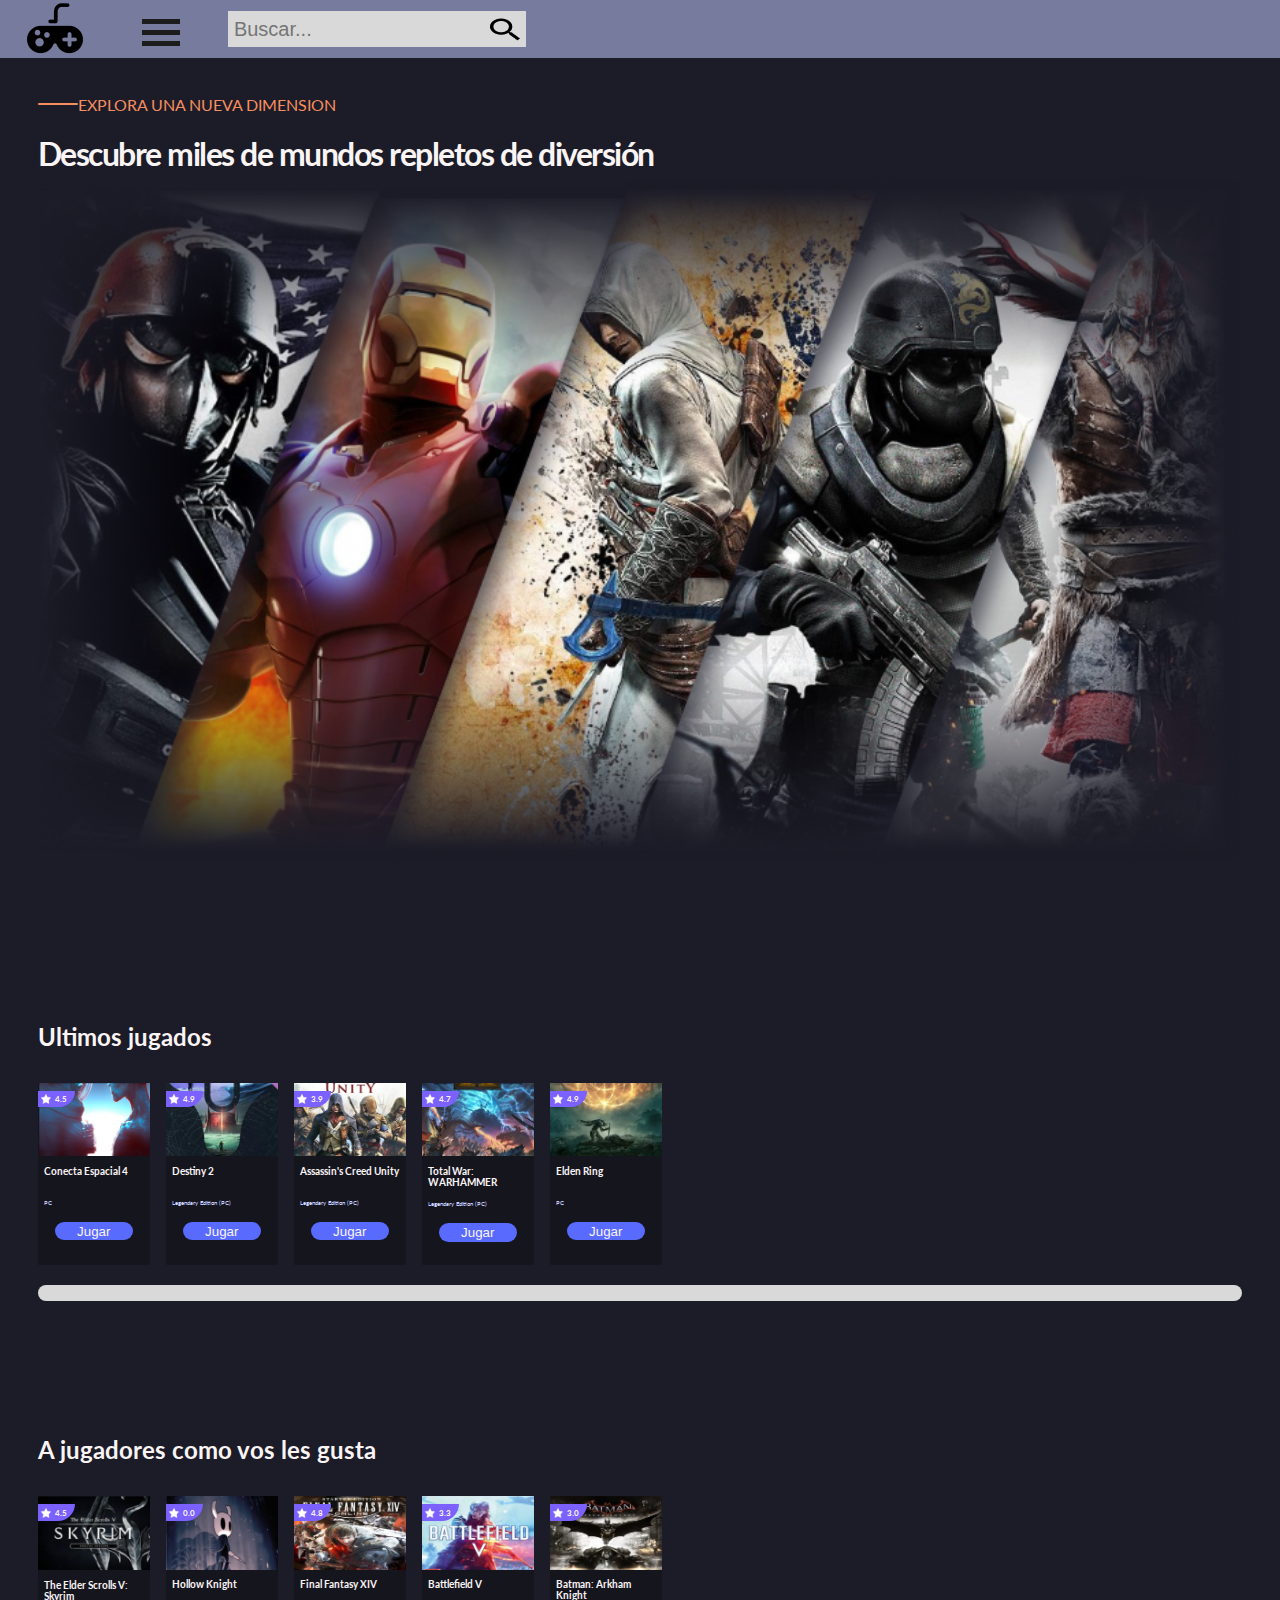
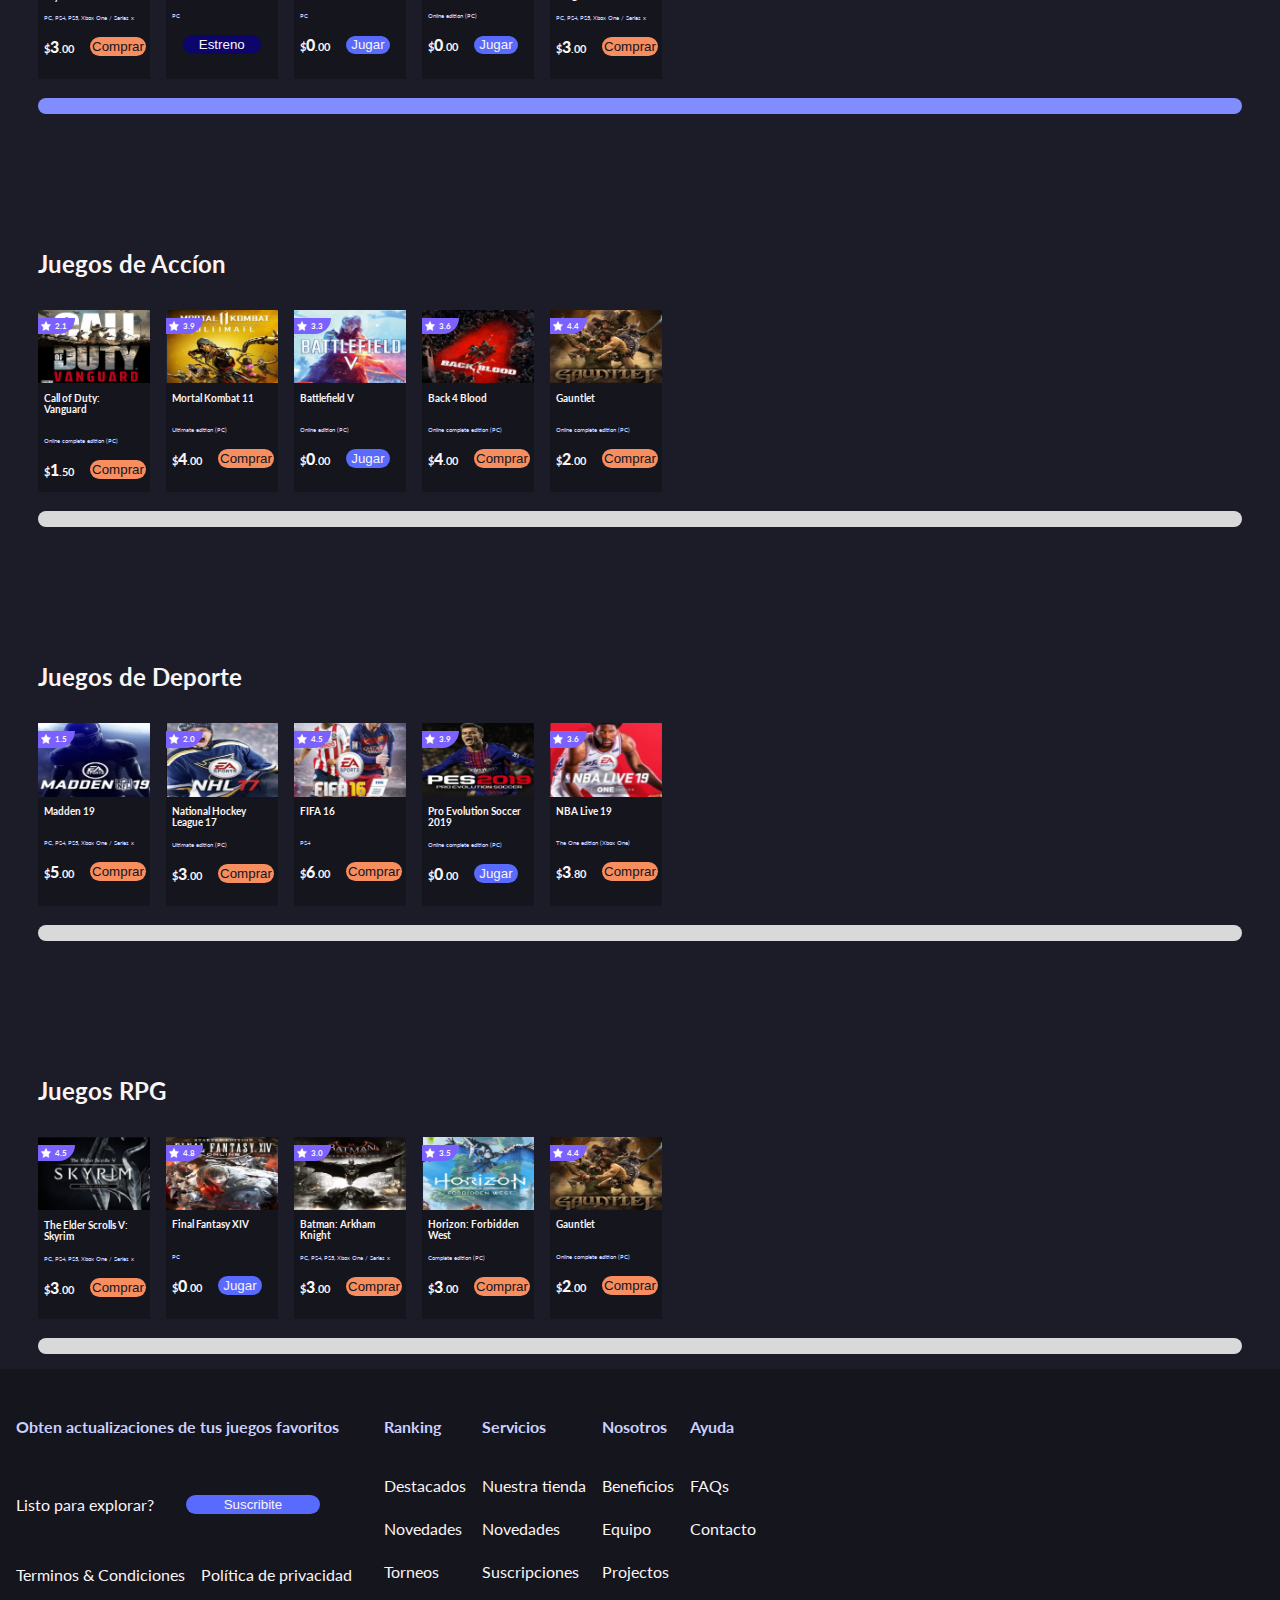
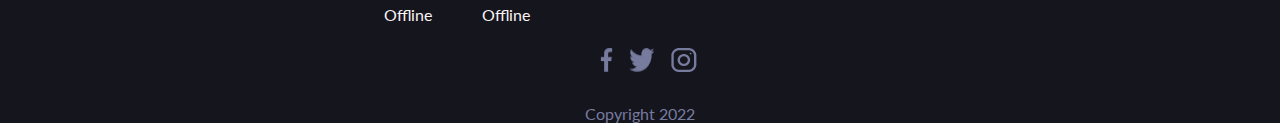
<file: Entrega 4/index.html>
<!DOCTYPE html>
<html lang="en">

<head>
  <meta charset="UTF-8">
  <meta http-equiv="X-UA-Compatible" content="IE=edge">
  <meta name="viewport" content="width=device-width, initial-scale=1.0">
  <title>Home</title>
  <link rel="stylesheet" href="css/style.css">
  <link href='http://fonts.googleapis.com/css?family=Lato:400,700' rel='stylesheet' type='text/css'>
</head>

<body>
  <!--
  <article class="circular">
    <section class="percent">
      <div class="dot"></div>
      <svg>
        <circle cx="70" cy="70" r="70" class="inside"></circle>
        <circle cx="70" cy="70" r="70" class="inside"></circle>
      </svg>
      <h2 class="number">0<p>%</p>
      </h2>
    </section>
  </article>-->
  <div class="container">

    <header class="header">
      <nav>
        <a href="https://manuhollmann.github.io/interfaces/Entrega%204/" class="menu-item clic-item"><img
            src="./sources/logo.png" alt="Logo de la pagina"></a>
        <div class="bars__menu clic-item" id="hamburger">
          <span class="line1__bars-menu"></span>
          <span class="line2__bars-menu"></span>
          <span class="line3__bars-menu"></span>
        </div>
        <input type="text" placeholder="Buscar...">
        <img src="./sources/Icons/search-icon.png" alt="Search icon" class="search-icon clic-item">
      </nav>
    </header>
    <nav class="container-menu">
      <div class="nav-show" id="profile">
        <img src="./sources/Icons/account.svg" alt="Icono de perfil">
        <span>Perfil</span>
      </div>
      <div class="nav-show" id="favorites">
        <img src="./sources/Icons/Gamepad.svg" alt="Icono de favoritos">
        <span>Favoritos</span>
      </div>
      <div class="item--show nav-show" id="categories">
        <img src="./sources/Icons/darhboard.svg" alt="Icono de categorias">
        <span>Categorias</span>
        <ul>
          <li><a href="#">Ultimos jugados</a></li>
          <li>
            <p><a href="#recomendados">Recomendados</a></p>
          </li>
          <li>
            <p><a href="#accion">Accion</a></p>
          </li>
          <li>
            <p><a href="#deporte">Deporte</a></p>
          </li>
          <li>
            <p><a href="#rpg">RPG</a></p>
          </li>
        </ul>
      </div>
      <div class="item--show nav-show" id="social-networks">
        <img src="./sources/Icons/Subtract.svg" alt="Icono de redes sociales">
        <span> Redes</span>
        <ul>
          <li id="1"><img src="./sources/Icons/twitter.svg" alt="Icono de Twitter" width="30"
              height="40"><span>Twitter</span></li>
          <li id="2"><img src="./sources/Icons/instagram.svg" alt="Icono de Instagram" width="30" height="40">
            <span>Instagram</span>
          </li>
          <li id="3"><img src="./sources/Icons/facebook.svg" alt="Icono de Facebook" width="20"
              height="30"><span>Facebook</span></li>
          <li id="4"><img src="./sources/Icons/youtube.svg" alt="Icono de Youtube" width="30"
              height="40"><span>Youtube</span></li>
        </ul>
      </div>
      </ul>
    </nav>

    <br>
    <br>
    <br>

    <section class="hero-section">
      <div>
        <div class="hero-small-title">
          <div class="header-bar"></div>
          <p>EXPLORA UNA NUEVA DIMENSION</p>
        </div>
        <div>
          <h1 class="hero-title">Descubre miles de mundos repletos de diversión</h1>
        </div>
      </div>
      <div class="hero-img">
        <img src="./sources/hero-img.png" alt="hero image">
      </div>
    </section>
    <section class="carousel-section">


      <h2 class="category-h2">Ultimos jugados</h2>

      <div class="slider-wrap games">
        <div class="slider games">
          <div class="slider-inner games" data-scroll="last-played">
            <div class="game-card">
              <div class="score-container">
                <img src="./sources/Icons/star-icon.png" alt="star icon">
                <b>4.5</b>
              </div>
              <div>
                <img src="./sources/game-cards/conecta-espacial-4.png" alt="conecta espacial 4 image" width="100%">
              </div>
              <div>
                <h3 class="one-line-title-card">Conecta Espacial 4</h3>
              </div>
              <div>
                <p>PC</p>
              </div>
              <a href="https://manuhollmann.github.io/interfaces/Entrega%204/game.html"><button
                  class="btn">Jugar</button></a>
            </div>
            <div class="game-card">
              <div class="score-container">
                <img src="./sources/Icons/star-icon.png" alt="star icon">
                <b>4.9</b>
              </div>
              <div>
                <img src="./sources/game-cards/destiny-2.png" alt="destiny 2 image" width="100%">
              </div>
              <div>
                <h3 class="one-line-title-card">Destiny 2</h3>
              </div>
              <div>
                <p>Legendary Edition (PC)</p>
              </div>
              <button class="btn">Jugar</button>
            </div>
            <div class="game-card">
              <div class="score-container">
                <img src="./sources/Icons/star-icon.png" alt="star icon">
                <b>3.9</b>
              </div>
              <div>
                <img src="./sources/game-cards/ac-unity.png" alt="assasins creed unity image" width="100%">
              </div>
              <div>
                <h3 class="one-line-title-card">Assassin's Creed Unity</h3>
              </div>
              <div>
                <p>Legendary Edition (PC)</p>
              </div>
              <button class="btn">Jugar</button>
            </div>
            <div class="game-card">
              <div class="score-container">
                <img src="./sources/Icons/star-icon.png" alt="star icon">
                <b>4.7</b>
              </div>
              <div>
                <img src="./sources/game-cards/tw-warhammer.png" alt="Total War: WARHAMMER image" width="100%">
              </div>
              <div>
                <h3>Total War: WARHAMMER</h3>
              </div>
              <div>
                <p>Legendary Edition (PC)</p>
              </div>
              <button class="btn">Jugar</button>
            </div>
            <div class="game-card">
              <div class="score-container">
                <img src="./sources/Icons/star-icon.png" alt="star icon">
                <b>4.9</b>
              </div>
              <div>
                <img src="./sources/game-cards/elden-ring.png" alt="Elden Ring image" width="100%">
              </div>
              <div>
                <h3 class="one-line-title-card">Elden Ring</h3>
              </div>
              <div>
                <p>PC</p>
              </div>
              <button class="btn">Jugar</button>
            </div>
          </div>
        </div>
        <div class="progress-bar games">
          <div class="prog-bar-inner" data-progres="last-played"></div>
        </div>
      </div>



      <h2 class="category-h2">A jugadores como vos les gusta</h2>

      <div class="slider-wrap games" id="recomendados">
        <div class="slider games">
          <div class="slider-inner games" data-scroll="recomendations">
            <div class="game-card">
              <div class="score-container">
                <img src="./sources/Icons/star-icon.png" alt="star icon">
                <b>4.5</b>
              </div>
              <div>
                <img src="./sources/game-cards/skyrim.png" alt="skyrim image" width="100%">
              </div>
              <div>
                <h3>The Elder Scrolls V: Skyrim</h3>
              </div>
              <div>
                <p>PC, PS4, PS5, Xbox One / Series x</p>
              </div>
              <div class="price-container">
                <b>$<span class="price">3</span>.00</b>
                <button class="btn">Comprar</button>
              </div>
            </div>
            <div class="game-card">
              <div class="score-container">
                <img src="./sources/Icons/star-icon.png" alt="star icon">
                <b>0.0</b>
              </div>
              <div>
                <img src="./sources/game-cards/hollow-knight.png" alt="hollow knight image" width="100%">
              </div>
              <div>
                <h3 class="one-line-title-card">Hollow Knight</h3>
              </div>
              <div>
                <p>PC</p>
              </div>
              <a href="https://manuhollmann.github.io/interfaces/Entrega%204/release.html"><button
                  class="btn premiere-btn">Estreno</button></a>
            </div>
            <div class="game-card">
              <div class="score-container">
                <img src="./sources/Icons/star-icon.png" alt="star icon">
                <b>4.8</b>
              </div>
              <div>
                <img src="./sources/game-cards/final-fantasy-xiv.png" alt="Final Fantasy XIV image" width="100%">
              </div>
              <div>
                <h3 class="one-line-title-card">Final Fantasy XIV</h3>
              </div>
              <div>
                <p>PC</p>
              </div>
              <div class="price-container">
                <b>$<span class="price">0</span>.00</b>
                <button class="btn dont-played">Jugar</button>
              </div>
            </div>
            <div class="game-card">
              <div class="score-container">
                <img src="./sources/Icons/star-icon.png" alt="star icon">
                <b>3.3</b>
              </div>
              <div>
                <img src="./sources/game-cards/battlefield-v.png" alt="Battlefield V XIV image" width="100%">
              </div>
              <div>
                <h3 class="one-line-title-card">Battlefield V</h3>
              </div>
              <div>
                <p>Online edition (PC)</p>
              </div>
              <div class="price-container">
                <b>$<span class="price">0</span>.00</b>
                <button class="btn dont-played">Jugar</button>
              </div>
            </div>
            <div class="game-card">
              <div class="score-container">
                <img src="./sources/Icons/star-icon.png" alt="star icon">
                <b>3.0</b>
              </div>
              <div>
                <img src="./sources/game-cards/batman-arkham-night.png" alt="Batman: Arkham Knight image" width="100%">
              </div>
              <div>
                <h3>Batman: Arkham Knight</h3>
              </div>
              <div>
                <p>PC, PS4, PS5, Xbox One / Series x</p>
              </div>
              <div class="price-container">
                <b>$<span class="price">3</span>.00</b>
                <button class="btn">Comprar</button>
              </div>
            </div>
          </div>
        </div>
        <div class="progress-bar games highlight">
          <div class="prog-bar-inner" data-progres="recomendations"></div>
        </div>
      </div>


      <h2 class="category-h2">Juegos de Accíon</h2>

      <div class="slider-wrap games" id="accion">
        <div class="slider games">
          <div class="slider-inner games" data-scroll="action">
            <div class="game-card">
              <div class="score-container">
                <img src="./sources/Icons/star-icon.png" alt="star icon">
                <b>2.1</b>
              </div>
              <div>
                <img src="./sources/game-cards/cod-vanguard.png" alt="Call of Duty: Vanguard image" width="100%">
              </div>
              <div>
                <h3 class="one-line-title-card">Call of Duty: Vanguard</h3>
              </div>
              <div>
                <p>Online complete edition (PC)</p>
              </div>
              <div class="price-container">
                <b>$<span class="price">1</span>.50</b>
                <button class="btn">Comprar</button>
              </div>
            </div>
            <div class="game-card">
              <div class="score-container">
                <img src="./sources/Icons/star-icon.png" alt="star icon">
                <b>3.9</b>
              </div>
              <div>
                <img src="./sources/game-cards/mortal-kombat-11.png" alt="Mortal Kombat 11 image" width="100%">
              </div>
              <div>
                <h3 class="one-line-title-card">Mortal Kombat 11</h3>
              </div>
              <div>
                <p>Ultimate edition (PC)</p>
              </div>
              <div class="price-container">
                <b>$<span class="price">4</span>.00</b>
                <button class="btn">Comprar</button>
              </div>
            </div>
            <div class="game-card">
              <div class="score-container">
                <img src="./sources/Icons/star-icon.png" alt="star icon">
                <b>3.3</b>
              </div>
              <div>
                <img src="./sources/game-cards/battlefield-v.png" alt="Battlefield V XIV image" width="100%">
              </div>
              <div>
                <h3 class="one-line-title-card">Battlefield V</h3>
              </div>
              <div>
                <p>Online edition (PC)</p>
              </div>
              <div class="price-container">
                <b>$<span class="price">0</span>.00</b>
                <button class="btn dont-played">Jugar</button>
              </div>
            </div>
            <div class="game-card">
              <div class="score-container">
                <img src="./sources/Icons/star-icon.png" alt="star icon">
                <b>3.6</b>
              </div>
              <div>
                <img src="./sources/game-cards/back-4-blood.png" alt="Back 4 Blood image" width="100%">
              </div>
              <div>
                <h3 class="one-line-title-card">Back 4 Blood</h3>
              </div>
              <div>
                <p>Online complete edition (PC)</p>
              </div>
              <div class="price-container">
                <b>$<span class="price">4</span>.00</b>
                <button class="btn">Comprar</button>
              </div>
            </div>
            <div class="game-card">
              <div class="score-container">
                <img src="./sources/Icons/star-icon.png" alt="star icon">
                <b>4.4</b>
              </div>
              <div>
                <img src="./sources/game-cards/gauntlet.png" alt="Gauntlet image" width="100%">
              </div>
              <div>
                <h3 class="one-line-title-card">Gauntlet</h3>
              </div>
              <div>
                <p>Online complete edition (PC)</p>
              </div>
              <div class="price-container">
                <b>$<span class="price">2</span>.00</b>
                <button class="btn">Comprar</button>
              </div>
            </div>
          </div>
        </div>
        <div class="progress-bar games">
          <div class="prog-bar-inner" data-progres="action"></div>
        </div>
      </div>



      <h2 class="category-h2">Juegos de Deporte</h2>

      <div class="slider-wrap games" id="deporte">
        <div class="slider games">
          <div class="slider-inner games" data-scroll="sport">
            <div class="game-card">
              <div class="score-container">
                <img src="./sources/Icons/star-icon.png" alt="star icon">
                <b>1.5</b>
              </div>
              <div>
                <img src="./sources/game-cards/madden-19.png" alt="Madden 19 image" width="100%">
              </div>
              <div>
                <h3 class="one-line-title-card">Madden 19</h3>
              </div>
              <div>
                <p>PC, PS4, PS5, Xbox One / Series x</p>
              </div>
              <div class="price-container">
                <b>$<span class="price">5</span>.00</b>
                <button class="btn">Comprar</button>
              </div>
            </div>
            <div class="game-card">
              <div class="score-container">
                <img src="./sources/Icons/star-icon.png" alt="star icon">
                <b>2.0</b>
              </div>
              <div>
                <img src="./sources/game-cards/nhl-17.png" alt="National Hockey League 17 image" width="100%">
              </div>
              <div>
                <h3>National Hockey League 17</h3>
              </div>
              <div>
                <p>Ultimate edition (PC)</p>
              </div>
              <div class="price-container">
                <b>$<span class="price">3</span>.00</b>
                <button class="btn">Comprar</button>
              </div>
            </div>
            <div class="game-card">
              <div class="score-container">
                <img src="./sources/Icons/star-icon.png" alt="star icon">
                <b>4.5</b>
              </div>
              <div>
                <img src="./sources/game-cards/fifa-16.png" alt="FIFA 16 image" width="100%">
              </div>
              <div>
                <h3 class="one-line-title-card">FIFA 16</h3>
              </div>
              <div>
                <p>PS4</p>
              </div>
              <div class="price-container">
                <b>$<span class="price">6</span>.00</b>
                <button class="btn">Comprar</button>
              </div>
            </div>
            <div class="game-card">
              <div class="score-container">
                <img src="./sources/Icons/star-icon.png" alt="star icon">
                <b>3.9</b>
              </div>
              <div>
                <img src="./sources/game-cards/pes-2019.png" alt="Pro Evolution Soccer 2019 image" width="100%">
              </div>
              <div>
                <h3>Pro Evolution Soccer 2019</h3>
              </div>
              <div>
                <p>Online complete edition (PC)</p>
              </div>
              <div class="price-container">
                <b>$<span class="price">0</span>.00</b>
                <button class="btn dont-played">Jugar</button>
              </div>
            </div>
            <div class="game-card">
              <div class="score-container">
                <img src="./sources/Icons/star-icon.png" alt="star icon">
                <b>3.6</b>
              </div>
              <div>
                <img src="./sources/game-cards/nba-live-19.png" alt="NBA Live 19 image" width="100%">
              </div>
              <div>
                <h3 class="one-line-title-card">NBA Live 19</h3>
              </div>
              <div>
                <p>The One edition (Xbox One)</p>
              </div>
              <div class="price-container">
                <b>$<span class="price">3</span>.80</b>
                <button class="btn">Comprar</button>
              </div>
            </div>
          </div>
        </div>
        <div class="progress-bar games">
          <div class="prog-bar-inner" data-progres="sport"></div>
        </div>
      </div>



      <h2 class="category-h2">Juegos RPG</h2>

      <div class="slider-wrap games" id="rpg">
        <div class="slider games">
          <div class="slider-inner games" data-scroll="rpg">
            <div class="game-card">
              <div class="score-container">
                <img src="./sources/Icons/star-icon.png" alt="star icon">
                <b>4.5</b>
              </div>
              <div>
                <img src="./sources/game-cards/skyrim.png" alt="skyrim image" width="100%">
              </div>
              <div>
                <h3>The Elder Scrolls V: Skyrim</h3>
              </div>
              <div>
                <p>PC, PS4, PS5, Xbox One / Series x</p>
              </div>
              <div class="price-container">
                <b>$<span class="price">3</span>.00</b>
                <button class="btn">Comprar</button>
              </div>
            </div>
            <div class="game-card">
              <div class="score-container">
                <img src="./sources/Icons/star-icon.png" alt="star icon">
                <b>4.8</b>
              </div>
              <div>
                <img src="./sources/game-cards/final-fantasy-xiv.png" alt="Final Fantasy XIV image" width="100%">
              </div>
              <div>
                <h3 class="one-line-title-card">Final Fantasy XIV</h3>
              </div>
              <div>
                <p>PC</p>
              </div>
              <div class="price-container">
                <b>$<span class="price">0</span>.00</b>
                <button class="btn dont-played">Jugar</button>
              </div>
            </div>
            <div class="game-card">
              <div class="score-container">
                <img src="./sources/Icons/star-icon.png" alt="star icon">
                <b>3.0</b>
              </div>
              <div>
                <img src="./sources/game-cards/batman-arkham-night.png" alt="Batman: Arkham Knight image" width="100%">
              </div>
              <div>
                <h3>Batman: Arkham Knight</h3>
              </div>
              <div>
                <p>PC, PS4, PS5, Xbox One / Series x</p>
              </div>
              <div class="price-container">
                <b>$<span class="price">3</span>.00</b>
                <button class="btn">Comprar</button>
              </div>
            </div>
            <div class="game-card">
              <div class="score-container">
                <img src="./sources/Icons/star-icon.png" alt="star icon">
                <b>3.5</b>
              </div>
              <div>
                <img src="./sources/game-cards/horizon-forbidden-west.png" alt="Horizon: Forbidden West image"
                  width="100%">
              </div>
              <div>
                <h3>Horizon: Forbidden West</h3>
              </div>
              <div>
                <p>Complete edition (PC)</p>
              </div>
              <div class="price-container">
                <b>$<span class="price">3</span>.00</b>
                <button class="btn">Comprar</button>
              </div>
            </div>
            <div class="game-card">
              <div class="score-container">
                <img src="./sources/Icons/star-icon.png" alt="star icon">
                <b>4.4</b>
              </div>
              <div>
                <img src="./sources/game-cards/gauntlet.png" alt="Gauntlet image" width="100%">
              </div>
              <div>
                <h3 class="one-line-title-card">Gauntlet</h3>
              </div>
              <div>
                <p>Online complete edition (PC)</p>
              </div>
              <div class="price-container">
                <b>$<span class="price">2</span>.00</b>
                <button class="btn">Comprar</button>
              </div>
            </div>
          </div>
        </div>
        <div class="progress-bar games">
          <div class="prog-bar-inner" data-progres="rpg"></div>
        </div>
      </div>
    </section>
    <footer>
      <div class="fat-footer">
        <div class="news">
          <b>Obten actualizaciones de tus juegos favoritos</b>
          <div class="first-section-footer">
            <p>Listo para explorar?</p>
            <button class="btn">Suscribite</button>
          </div>
          <div class="first-section-footer ps-footer">
            <p>Terminos & Condiciones</p>
            <p class="p-footer">Política de privacidad</p>
          </div>
        </div>
        <div>
          <b>Ranking</b>
          <p>Destacados</p>
          <p>Novedades</p>
          <p>Torneos</p>
          <p>Offline</p>
        </div>
        <div>
          <b>Servicios</b>
          <p>Nuestra tienda</p>
          <p>Novedades</p>
          <p>Suscripciones</p>
          <p>Offline</p>
        </div>
        <div>
          <b>Nosotros</b>
          <p>Beneficios</p>
          <p>Equipo</p>
          <p>Projectos</p>
        </div>
        <div>
          <b>Ayuda</b>
          <p>FAQs</p>
          <p>Contacto</p>
        </div>
      </div>
      <div class="social-networks">
        <img src="./sources/Icons/facebook-small-logo.png" alt="facebook logo" class="clic-item">
        <img src="./sources/Icons/twitter-small-logo.png" alt="twitter logo" class="clic-item">
        <img src="./sources/Icons/instagram-small-logo.png" alt="instagram logo" class="clic-item">
      </div>
      <p class="last-text-footer">Copyright 2022</p>
    </footer>
  </div>
  <script src="js/hamburger.js"></script>
  <script src="js/release.js"></script>
</body>

</html>
</file>
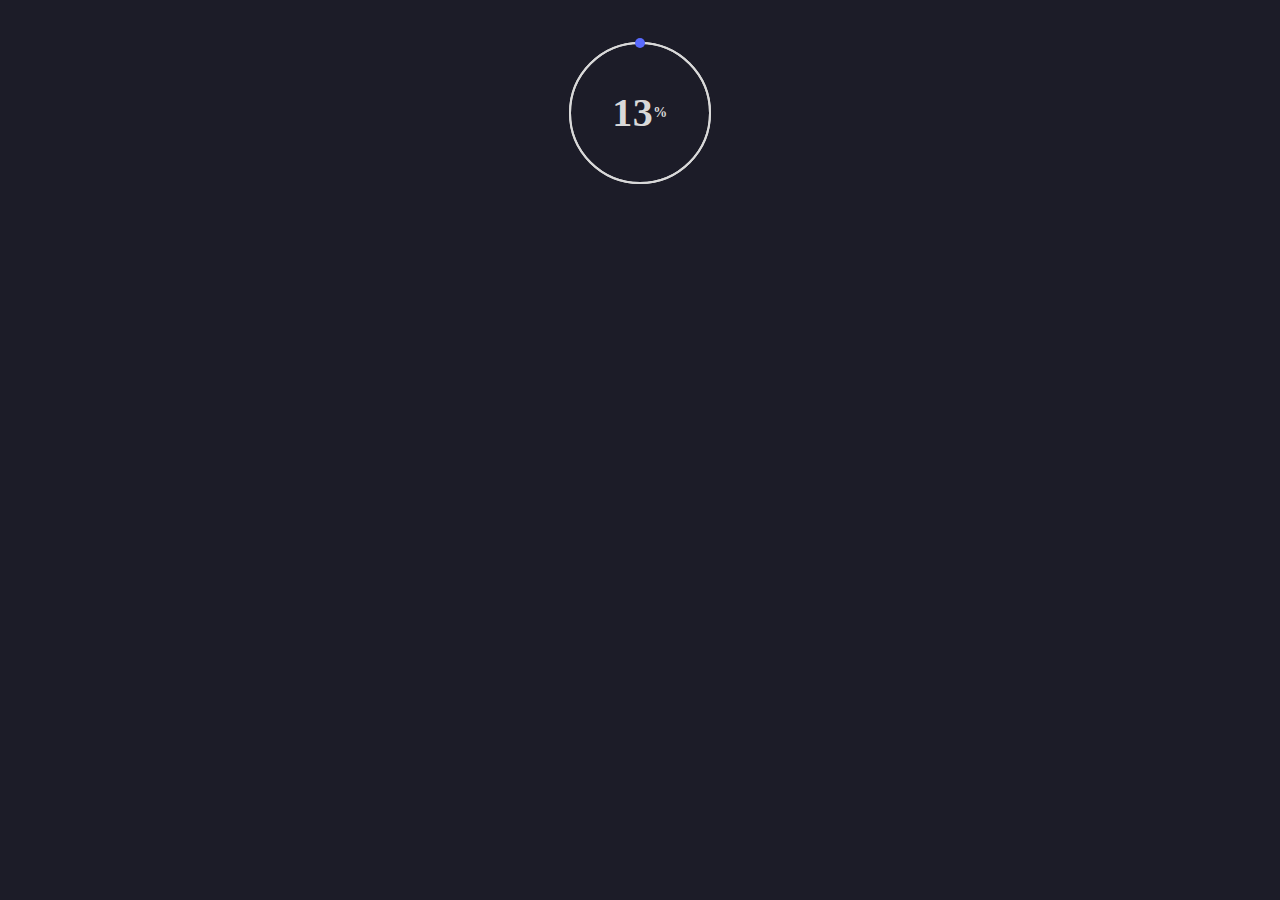
<file: Entrega 2/release.html>
<!DOCTYPE html>
<html lang="en">

<head>
    <meta charset="UTF-8">
    <meta http-equiv="X-UA-Compatible" content="IE=edge">
    <meta name="viewport" content="width=device-width, initial-scale=1.0">
    <link href="styles/release.css" rel="stylesheet" type="text/css">
    <link type='text/css' href='http://fonts.googleapis.com/css?family=Lato:400,700' />
    <title>interfaces</title>
</head>

<body>

    <article class="circular">
        <section class="percent">
            <div class="dot"></div>
            <svg>
                <circle cx="70" cy="70" r="70" class="inside"></circle>
                <circle cx="70" cy="70" r="70" class="inside"></circle>
            </svg>
            <h2 class="number">0<p>%</p>
            </h2>
        </section>
    </article>

    <div class="container">
        <div class="hero">
            <img class="logo" src="./sources/logo_main.png" alt="Logo del juego">
            <a href="https://manuhollmann.github.io/interfaces/Entrega%202/" id="sticky_logo"><img
                    src="./sources/sticky-logo.svg" alt="Logo de la pagina"></a>
            <button class="animated button"> <strong>Precompra hoy!</strong> </button>
        </div>
        <div>
            <h1>Deciende a la oscuridad</h1>

            <section>
                <img class="gameSectionA" src="./sources/mines.jfif" alt="las minas">
                <article class="gameSectionB">
                    <h3>Afronta las profundidades de un reino olvidado</h3>
                    <p>Debajo de la ciudad de Dirtmouth, que se desvanece, duerme un vasto y antiguo reino. Muchos se
                        ven arrastrados bajo la superficie, en busca de riquezas, de gloria o de respuestas a viejos
                        secretos.</p>
                    <p>Como el enigmático Caballero, atravesarás las profundidades, desentrañarás sus misterios y
                        vencerás sus males.</p>
                </article>
            </section>

            <section>
                <article class="gameSectionA" id="typeBArticle">
                    <h3>Usa tus habilidades y reflejos para sobrevivir</h3>
                    <p>Hollow Knight es una desafiante aventura de acción en 2D. Explorarás cavernas retorcidas,
                        lucharás contra criaturas contaminadas y escaparás de intrincadas trampas, todo ello para
                        resolver un antiguo misterio oculto durante mucho tiempo.</p>
                    <ul>
                        <li>Explora vastos mundos interconectados</li>
                        <li>Encuentra una extraña colección de amigos y enemigos.</li>
                        <li>Evoluciona con nuevas y poderosas habilidades</li>
                    </ul>
                </article>
                <img class="gameSectionB" src="./sources/false_knigth.jfif" alt="lucha contra el falso caballero">
            </section>

            <section>
                <img class="gameSectionA" src="./sources/lake_of_unn.jfif" alt="lago de unn">
                <article class="gameSectionB">
                    <h3>Arte casi como dibujado a mano</h3>
                    <p>El mundo de Hollow Knight cobra vida con detalles vívidos y sombríos, y sus cavernas están llenas
                        de criaturas extrañas y aterradoras, animadas a mano en un estilo 2D tradicional.</p>
                    <p>Cada nueva zona que descubrirás es única y extraña, y está repleta de nuevas criaturas y
                        personajes que descubrir. Merece la pena explorar el mundo de Hollow Knight solo para contemplar
                        las vistas y descubrir nuevas maravillas escondidas fuera de los caminos trillados.</p>
                </article>
            </section>
            <h2 class="sliderTitle">Habilidades</h2>
            <div class="slider-wrap">
                <div class="slider">
                    <div class="slider-inner" data-scroll="skills">
                        <section class="item">
                            <div class="card_img"><img src="./sources/skills/capa-ala-de-polilla.png" height="66px"
                                    alt="capa ala de polilla"></div>
                            <article>
                                <p class="card_title">CAPA DE ALA DE POLILLA</p>
                                <p>Capa hecha de hebras de ala de polilla. Permite al portador realizar un Avance Rápido
                                    en el suelo o por el aire.</p>
                            </article>
                        </section>
                        <section class="item">
                            <div class="card_img"><img src="./sources/skills/garra-de-mantis.png" height="66px"
                                    alt="garra de mantis"></div>
                            <article>
                                <p class="card_title">GARRA DE MANTIS</p>
                                <p>Garra tallada a partir de hueso. Permite al portador colgarse en las paredes e
                                    impulsarse desde ellas.</p>
                            </article>
                        </section>
                        <section class="item">
                            <div class="card_img"><img src="./sources/skills/corazon-de-cristal.png" height="66px"
                                    alt="corazon de cristal"></div>
                            <article>
                                <p class="card_title">CORAZON DE CRISTAL</p>
                                <p>Es posible canalizar la energía del cristal para lanzar al portador hacia delante a
                                    velocidades peligrosas.</p>
                            </article>
                        </section>
                        <section class="item">
                            <div class="card_img"><img src="./sources/skills/lagrima-de-isma.png" height="78px"
                                    alt="lagrima de isma"></div>
                            <article>
                                <p class="card_title">LAGRIMA DE ISMA</p>
                                <p>Cuando se ingiere, proporciona protección frente a los abrasadores estanques ácidos
                                </p>
                            </article>
                        </section>
                        <section class="item">
                            <div class="card_img"><img src="./sources/skills/capa-sombria.png" height="67px"
                                    alt="capa sombria>"></div>
                            <article>
                                <p class="card_title">CAPA SOMBRIA</p>
                                <p>Capa hecha de hebras de ala de polilla. Permite al portador realizar un Avance Rápido
                                    en el suelo o por el aire.</p>
                            </article>
                        </section>
                        <section class="item">
                            <div class="card_img"><img src="./sources/skills/aguijon-onirico.png" height="114px"
                                    alt="aguijon onirico"></div>
                            <article>
                                <p class="card_title">AGUIJON ONIRICO</p>
                                <p>Permite cortar el velo que separa el mundo onírico del real. Puede revelar sueños
                                    ocultos o abrir puertas.</p>
                            </article>
                        </section>
                        <section class="item">
                            <div class="card_img"><img src="./sources/skills/aguijon-onirico-despertado.png"
                                    height="114px" alt="aguijon onirico despertado"></div>
                            <article>
                                <p class="card_title">AGUIJON ONIRICO DESPERTADO</p>
                                <p>El Aguijón Onírico se ha despertado por completo y te permite acceder a determinados
                                    recuerdos protegidos.</p>
                            </article>
                        </section>
                        <section class="item">
                            <div class="card_img"><img src="./sources/skills/sentido del mundo.png" height="66px"
                                    width="135.22" alt="sentido del mundo"></div>
                            <article>
                                <p class="card_title">SENTIDO DEL MUNDO</p>
                                <p>Porcentaje de finalización visible en el Inventario.</p>
                            </article>
                        </section>
                        <section class="item">
                            <div class="card_img"><img src="./sources/skills/portal onirico.png" height="72px"
                                    width="72" alt="portal onirico"></div>
                            <article>
                                <p class="card_title">PORTAL ONIRICO</p>
                                <p>Permite al portador viajar instantáneamente a través de los sueños.</p>
                            </article>
                        </section>
                        <section class="item">
                            <div class="card_img"><img src="./sources/skills/alas-de-monarca.png" height="64px"
                                    width="72" alt="ala de monarca"></div>
                            <article>
                                <p class="card_title">ALA DE MONARCA</p>
                                <p>Alas de materia etérea que centellean en la oscuridad. Permite al portador volver a
                                    saltar en el aire.</p>
                            </article>
                        </section>
                    </div>
                </div>
                <div class="progress-bar">
                    <div class="prog-bar-inner" data-progres="skills"></div>
                </div>
            </div>
            <h2 class="sliderTitle">Personajes</h2>
            <div class="slider-wrap" id="npc">
                <div class="slider">
                    <div class="slider-inner" data-scroll="npcs">
                        <figure class="item">
                            <img src="./sources/npcs/Cloth.png" alt="Cloth" />
                            <figcaption>Cloth</figcaption>
                        </figure>
                        <figure class="item">
                            <img src="./sources/npcs/Cornifer.png" alt="Cornifer" />
                            <figcaption>Cornifer</figcaption>
                        </figure>
                        <figure class="item">
                            <img src="./sources/npcs/Hornet.png" alt="Hornet" />
                            <figcaption>Hornet</figcaption>
                        </figure>
                        <figure class="item">
                            <img src="./sources/npcs/Señor_seta.png" alt="Señor seta" />
                            <figcaption>Señor seta</figcaption>
                        </figure>
                        <figure class="item">
                            <img src="./sources/npcs/Quirrel.png" alt="Quirrel" />
                            <figcaption>Quirrel</figcaption>
                        </figure>
                        <figure class="item">
                            <img src="./sources/npcs/Tiso.png" alt="Tiso" />
                            <figcaption>Tiso</figcaption>
                        </figure>
                        <figure class="item">
                            <img src="./sources/npcs/Zote_el_Todopoderoso.png" alt="Zote el todopoderoso" />
                            <figcaption>Zote el todopoderoso</figcaption>
                        </figure>
                    </div>
                </div>
                <div class="progress-bar">
                    <div class="prog-bar-inner" data-progres="npcs"></div>
                </div>
            </div>

            <article class="lore">
                <h2>Historia</h2>
                <p>
                    Antes del reino de Hallownest, había una criatura todopoderosa, EL Destello, que a través de su luz
                    engendró a la tribu de las polillas. Entre todas, crearon el reino de Hallownest, un lugar para que
                    los insectos pudieran pasar sus vidas. Pronto llegaron insectos de todo tipo. La tribu de las
                    Mantis, un pueblo guerrero o la tribu de las Abejas, una sociedad jerarquizada, eran de las muchas
                    especies que llegaron al nuevo reino, y aunque respetaban a Destello como máxima autoridad, las
                    Mantis tenian su propio gobierno, y las abejas se encerraron en su colmena, ajenas a todo lo que
                    pasara en Hallownest.
                </p>
                <p>
                    Todo era paz y armonía, o eso parecía...
                </p>
            </article>

            <iframe src="https://www.youtube.com/embed/0GXyV9EvB_g" title="YouTube video player" frameborder="0"
                allow="accelerometer; autoplay; clipboard-write; encrypted-media; gyroscope; picture-in-picture"
                allowfullscreen></iframe>

        </div>
        <footer>
            <div class="fat-footer">
                <div class="news">
                    <b>Obten actualizaciones de tus juegos favoritos</b>
                    <div class="first-section-footer">
                        <p>Listo para explorar?</p>
                        <button class="btn">Suscribite</button>
                    </div>
                    <div class="first-section-footer ps-footer">
                        <p>Terminos & Condiciones</p>
                        <p class="p-footer">Política de privacidad</p>
                    </div>
                </div>
                <div>
                    <b>Ranking</b>
                    <p>Destacados</p>
                    <p>Novedades</p>
                    <p>Torneos</p>
                    <p>Offline</p>
                </div>
                <div>
                    <b>Servicios</b>
                    <p>Nuestra tienda</p>
                    <p>Novedades</p>
                    <p>Suscripciones</p>
                    <p>Offline</p>
                </div>
                <div>
                    <b>Nosotros</b>
                    <p>Beneficios</p>
                    <p>Equipo</p>
                    <p>Projectos</p>
                </div>
                <div>
                    <b>Ayuda</b>
                    <p>FAQs</p>
                    <p>Contacto</p>
                </div>
            </div>
            <div class="social-networks">
                <img src="./sources/Icons/facebook-small-logo.png" alt="facebook logo" class="clic-item">
                <img src="./sources/Icons/twitter-small-logo.png" alt="twitter logo" class="clic-item">
                <img src="./sources/Icons/instagram-small-logo.png" alt="instagram logo" class="clic-item">
            </div>
            <p class="last-text-footer">Copyright 2022</p>
        </footer>
    </div>
    <script src="js/release.js"></script>
</body>

</html>
</file>
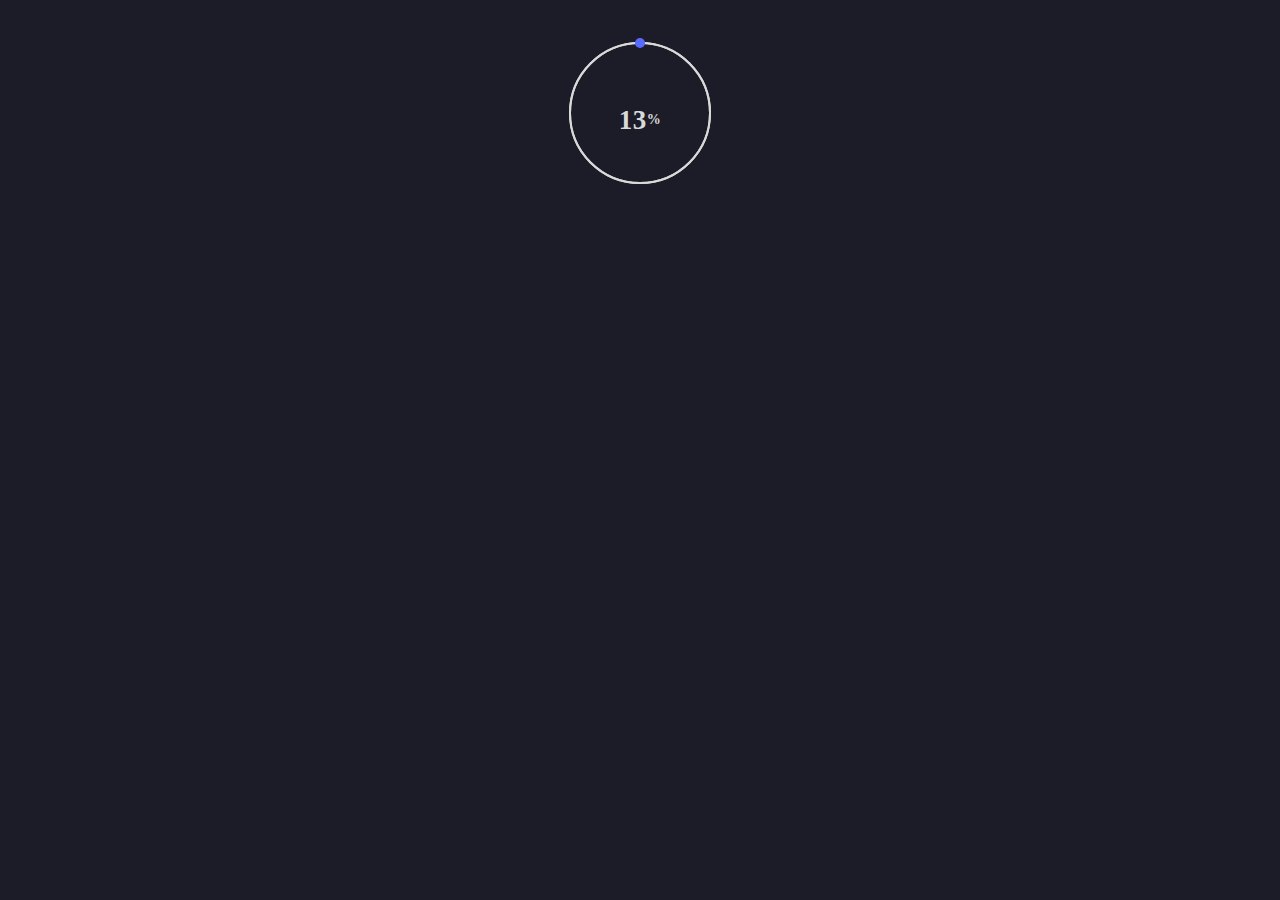
<file: Entrega 3/game.html>
<!DOCTYPE html>
<html lang="en">

<head>
  <meta charset="UTF-8">
  <meta http-equiv="X-UA-Compatible" content="IE=edge">
  <meta name="viewport" content="width=device-width, initial-scale=1.0">
  <title>4-lines</title>
  <link rel="stylesheet" href="css/style.css">
  <link href='http://fonts.googleapis.com/css?family=Lato:400,700' rel='stylesheet' type='text/css'>
</head>

<body>
  <article class="circular">
    <section class="percent">
      <div class="dot"></div>
      <svg>
        <circle cx="70" cy="70" r="70" class="inside"></circle>
        <circle cx="70" cy="70" r="70" class="inside"></circle>
      </svg>
      <h2 class="number">0<p>%</p>
      </h2>
    </section>
  </article>

  <div class="container">

    <header class="header">
      <nav>
        <a href="https://manuhollmann.github.io/interfaces/Entrega%203/" class="menu-item clic-item"><img
            src="./sources/logo.png" alt="Logo de la pagina"></a>
        <div class="bars__menu ">
          <span class="line1__bars-menu"></span>
          <span class="line2__bars-menu"></span>
          <span class="line3__bars-menu"></span>
        </div>
        <input type="text" placeholder="Buscar...">
        <img src="./sources/Icons/search-icon.png" alt="Search icon" class="search-icon clic-item">
      </nav>
    </header>

    <nav class="container-menu">
      <ul>
        <li>
          <img src="./sources/Icons/account.svg" alt="Icono de perfil">
          <span>Perfil</span>
        </li>
        <li>
          <img src="./sources/Icons/Gamepad.svg" alt="Icono de favoritos">
          <span>Favoritos</span>
        </li>
        <li class="item--show" id="categories">
          <img src="./sources/Icons/darhboard.svg" alt="Icono de categorias">
          <span>Categorias</span>
          <ul>
            <li><a href="https://manuhollmann.github.io/interfaces/Entrega%203/">Ultimos jugados</a></li>
            <li>
              <a href="https://manuhollmann.github.io/interfaces/Entrega%203/">Recomendados</a>
            </li>
            <li>
              <a href="https://manuhollmann.github.io/interfaces/Entrega%203/">Accion</a>
            </li>
            <li>
              <a href="https://manuhollmann.github.io/interfaces/Entrega%203/">Deporte</a>
            </li>
            <li>
              <a href="https://manuhollmann.github.io/interfaces/Entrega%203/">RPG</a>
            </li>
          </ul>
        </li>
        <li class="item--show">
          <img src="./sources/Icons/Subtract.svg" alt="Icono de redes sociales">
          <span>Redes</span>
          <ul>
            <li id="1"><img src="./sources/Icons/twitter.svg" alt="Icono de Twitter" width="30"
                height="40"><span>Twitter</span></li>
            <li id="2"><img src="./sources/Icons/instagram.svg" alt="Icono de Instagram" width="30" height="40">
              <span>Instagram</span>
            </li>
            <li id="3"><img src="./sources/Icons/facebook.svg" alt="Icono de Facebook" width="20"
                height="30"><span>Facebook</span></li>
            <li id="4"><img src="./sources/Icons/youtube.svg" alt="Icono de Youtube" width="30"
                height="40"><span>Youtube</span></li>
          </ul>
        </li>
      </ul>
    </nav>

    <br>
    <br>
    <br>

    <div class="breadcrumbs">
      <a href="https://manuhollmann.github.io/interfaces/Entrega%203/"><img src="./sources/Icons/house-icon.png"
          alt="house icon" class="clic-item"></img></a>
      <p>
      <p class="bars">\</p> <a href="https://manuhollmann.github.io/interfaces/Entrega%203/"><span
          class="visited linkss">Ultimos
          jugados</span></a>
      <p class="bars">\</p class="linkss"> Conecta Espacial 4</p>
    </div>
    <h1 id="winnerText"></h1>
    <h3 id="countdown"></h3>
    <article class="game-container">
      <canvas class="canvas" id="canvas" width="1200" height="550"></canvas>
      <div class="canvas-container"></div>
      <div class="change-connect4">
        <h1 class="btnChange" id="title-game-menu">Conecta Espacial 4</h1>
        <b class="btnChange" id="text-game-menu">El momento esperado ha llegado, los alienígenas han entrado en el
          sistema
          solar y se dirigen a
          la Tierra.
          Pero no todo
          está perdido, los astronautas volarán al espacio para enfrentarlos. Participa en esta batalla por el
          espacio,
          únete al
          bando Alienígena o Astronauta y navega por las estrellas usando la estrategia para vencer a tu oponente.</b>
        <button class="btn btnChange" data-number='4' id="changeToConnect4">Jugar 4 en linea</button>
        <button class="btn btnChange" data-number='5' id="changeToConnect5">Jugar 5 en linea</button>
        <button class="btn btnChange" data-number='6' id="changeToConnect6">Jugar 6 en linea</button>
        <button class="btn btnChange" data-number='7' id="changeToConnect7">Jugar 7 en linea</button>
        <button class="btn btnOption" data-number='1' disabled id="option1">Conjunto de fichas 1</button>
        <img src="./sources/connect4/astronautChipImg.png" width="50" class="btnOption chipsOp1-1">
        <img src="./sources/connect4/alienChipImg.png" width="50" class="btnOption chipsOp1-2">
        <button class="btn btnOption" data-number='2' disabled id="option2">Conjunto de fichas 2</button>
        <img src="./sources/connect4/alien.png" width="50" class="btnOption chipsOp2-1">
        <img src="./sources/connect4/rocket.png" width="50" class="btnOption chipsOp2-2">
        <button class="btn btnOption" data-number='3' disabled id="option3">Conjunto de fichas 3</button>
        <img src="./sources/connect4/space-ship.png" width="50" class="btnOption chipsOp3-1">
        <img src="./sources/connect4/astronautChip.png" width="50" class="btnOption chipsOp3-2">
      </div>
      <button id="restart-button" class="btn">Reiniciar</button>


      <img src="./sources/connect4/arrow-down.svg" width="50" id="insertImg" class="canvas-icon">
      <img src="./sources/connect4/astronautChipImg.png" width="50" id="astronautChipImg" class="canvas-icon">
      <img src="./sources/connect4/alienChipImg.png" width="50" id="alienChipImg" class="canvas-icon">
      <img src="./sources/connect4/alien.png" width="50" id="alienChipImg2" class="canvas-icon">
      <img src="./sources/connect4/rocket.png" width="50" id="astronautChipImg2" class="canvas-icon">
      <img src="./sources/connect4/space-ship.png" width="50" id="alienChipImg3" class="canvas-icon">
      <img src="./sources/connect4/astronautChip.png" width="50" id="astronautChipImg3" class="canvas-icon">
      <img src="./sources/connect4/game-background.jpg" id="backgroundImg" class="canvas-icon">
      <img src="./sources/connect4/game-table.jpg" id="tableImg" class="canvas-icon">

    </article>
    <section class="game-info-container">
      <div class="game-instructions-container">
        <div class="section-title">
          <img src="./sources/Icons/game-section-icon.png" alt="controller icon">
          <h3>Instrucciones del juego</h3>
        </div>
        <div class="game-content-info">
          <div>
            <p>Juegas usando tu teclado:</p>
          </div>
          <br>
          <div class="instructions">
            <p>Túrnense dejando caer fichas en las columnas para obtener cuatro en una fila. Para colocar una ficha,
              cambia
              entre
              columnas del tablero con las flechas y presiona espacio para soltar la ficha en la columna. <span
                class="text-highlight">Conecta 4
                piezas
                horizontal,
                vertical o diagonalmente para ganar el partido</span>. Puedes jugar contra la computadora o un amigo.
            </p>
          </div>
        </div>
      </div>

      <div class="game-share-container">
        <div class="section-title">
          <img src="./sources/Icons/game-section-icon.png" alt="controller icon">
          <h3>Comparte el juego en tus redes!</h3>
        </div>
        <div class="game-content-info share-icons">
          <img src="./sources/Icons/twitter-logo.png" alt="twitter logo" class="clic-item">
          <img src="./sources/Icons/facebook-logo.png" alt="facebook logo" class="clic-item">
          <img src="./sources/Icons/instagram-logo.png" alt="instagram logo" class="clic-item">
        </div>
      </div>
      <div class="game-images-container">
        <div class="section-title">
          <img src="./sources/Icons/game-section-icon.png" alt="controller icon">
          <h3>Imagenes</h3>
        </div>
        <div class="game-content-info">
          <ul class="slider-gallery">
            <img id="slide1" src="./sources/4-lines-img1.png" alt="4-lines-img1">
            <img id="slide2" src="./sources/4-lines-img2.png" alt="4-lines-img2">
            <img id="slide3" src="./sources/4-lines-img3.png" alt="4-lines-img3">
            <img id="slide4" src="./sources/4-lines-img4.png" alt="4-lines-img4">
          </ul>

          <nav class="nav-gallery">
            <ul class="menu-gallery">
              <li><a href="#slide1">1</a></li>
              <li><a href="#slide2">2</a></li>
              <li><a href="#slide3">3</a></li>
              <li><a href="#slide4">4</a></li>
            </ul>
          </nav>

        </div>
      </div>
      <div class="game-video-container">
        <div class="section-title">
          <img src="./sources/Icons/game-section-icon.png" alt="controller icon">
          <h3>Video tutorial</h3>
        </div>
        <div class="game-content-info">
          <iframe width="700" height="815" src="https://www.youtube.com/embed/M2nWXNrmKRA" title="YouTube video player"
            frameborder="0"
            allow="accelerometer; autoplay; clipboard-write; encrypted-media; gyroscope; picture-in-picture"
            allowfullscreen></iframe>
        </div>
      </div>
    </section>
    <section class="game-community-container">
      <div class="section-title">
        <img src="./sources/Icons/community-icon.png" alt="community icon">
        <h3>Comunidad</h3>
      </div>
      <br>
      <div>
        <div class="add-comment">
          <img src="./sources/user-logo-2.png" alt="user logo 2">
          <input type="text" placeholder="Agregar comentario...">
        </div>
        <div class="add-comment-btn">
          <button class="btn">Enviar</button>
          <button class="btn-cancel btn">Cancelar</button>
        </div>
      </div>
      <div class="comments">
        <div class="comment-container">
          <div class="comment-logo">
            <img src="./sources/user-logo.png" alt="user-logo">
          </div>
          <div class="comment-content">
            <div class="comment-title">
              <b>Alexis</b>
            </div>
            <p>Buen juego, la historia esta buena y la jugabilidad tambien, aunque es medio facil y corto.</p>
            <div class="comment-icons">
              <img src="./sources/Icons/heart-icon.png" alt="heart icon" class="clic-item">
              <p>18</p>
              <img src="./sources/Icons/reply-icon.png" alt="reply icon" class="clic-item">
              <p>Responder</p>
            </div>
          </div>
        </div>
        <div class="comment-container">
          <div class="comment-logo">
            <img src="./sources/user-logo.png" alt="user-logo">
          </div>
          <div class="comment-content">
            <div class="comment-title">
              <b>Pedro</b>
            </div>
            <p>Mal juego, aburrido.</p>
            <div class="comment-icons">
              <img src="./sources/Icons/heart-icon.png" alt="heart icon" class="clic-item">
              <p>1</p>
              <img src="./sources/Icons/reply-icon.png" alt="reply icon" class="clic-item">
              <p>Responder</p>
            </div>
            <div class="comment-icons">
              <img src="./sources/Icons/close-comments-icon.png" alt="close-commments-icon">
              <p class="comment-link linkss">comentarios</p>
            </div>
          </div>
        </div>
        <div class="comment-container comment-response">
          <div class="comment-logo">
            <img src="./sources/user-logo.png" alt="user-logo">
          </div>
          <div class="comment-content">
            <div class="comment-title">
              <b>Jorge</b>
            </div>
            <p>A mi si me gusto.</p>
            <div class="comment-icons">
              <img src="./sources/Icons/heart-icon.png" alt="heart icon" class="clic-item">
              <p>0</p>
              <img src="./sources/Icons/reply-icon.png" alt="reply icon" class="clic-item">
              <p>Responder</p>
            </div>
          </div>
        </div>
        <div class="comment-container">
          <div class="comment-logo">
            <img src="./sources/user-logo.png" alt="user-logo">
          </div>
          <div class="comment-content">
            <div class="comment-title">
              <b>Francisco</b>
            </div>
            <p>Bastante entretenido.</p>
            <div class="comment-icons">
              <img src="./sources/Icons/heart-icon.png" alt="heart icon" class="clic-item">
              <p>10</p>
              <img src="./sources/Icons/reply-icon.png" alt="reply icon" class="clic-item">
              <p>Responder</p>
            </div>
            <div class="comment-icons">
              <img src="./sources/Icons/open-comments-icon.png" alt="close-commments-icon">
              <p class="comment-link linkss">comentarios</p>
            </div>
          </div>
        </div>
        <div class="see-more-comments">
          <button class="btn">Ver mas comentarios</button>
        </div>
      </div>
    </section>
    <footer>
      <div class="fat-footer">
        <div class="news">
          <b>Obten actualizaciones de tus juegos favoritos</b>
          <div class="first-section-footer">
            <p>Listo para explorar?</p>
            <button class="btn">Suscribite</button>
          </div>
          <div class="first-section-footer ps-footer">
            <p>Terminos & Condiciones</p>
            <p class="p-footer">Política de privacidad</p>
          </div>
        </div>
        <div>
          <b>Ranking</b>
          <p>Destacados</p>
          <p>Novedades</p>
          <p>Torneos</p>
          <p>Offline</p>
        </div>
        <div>
          <b>Servicios</b>
          <p>Nuestra tienda</p>
          <p>Novedades</p>
          <p>Suscripciones</p>
          <p>Offline</p>
        </div>
        <div>
          <b>Nosotros</b>
          <p>Beneficios</p>
          <p>Equipo</p>
          <p>Projectos</p>
        </div>
        <div>
          <b>Ayuda</b>
          <p>FAQs</p>
          <p>Contacto</p>
        </div>
      </div>
      <div class="social-networks">
        <img src="./sources/Icons/facebook-small-logo.png" alt="facebook logo" class="clic-item">
        <img src="./sources/Icons/twitter-small-logo.png" alt="twitter logo" class="clic-item">
        <img src="./sources/Icons/instagram-small-logo.png" alt="instagram logo" class="clic-item">
      </div>
      <p class="last-text-footer">Copyright 2022</p>
    </footer>
  </div>
  <script src="js/release.js"></script>
  <script src="js/player.js"></script>
  <script src="js/chip.js"></script>
  <script src="js/insertArrow.js"></script>
  <script src="js/game.js"></script>
  <script src="js/connect4.js"></script>

</body>

</html>
</file>
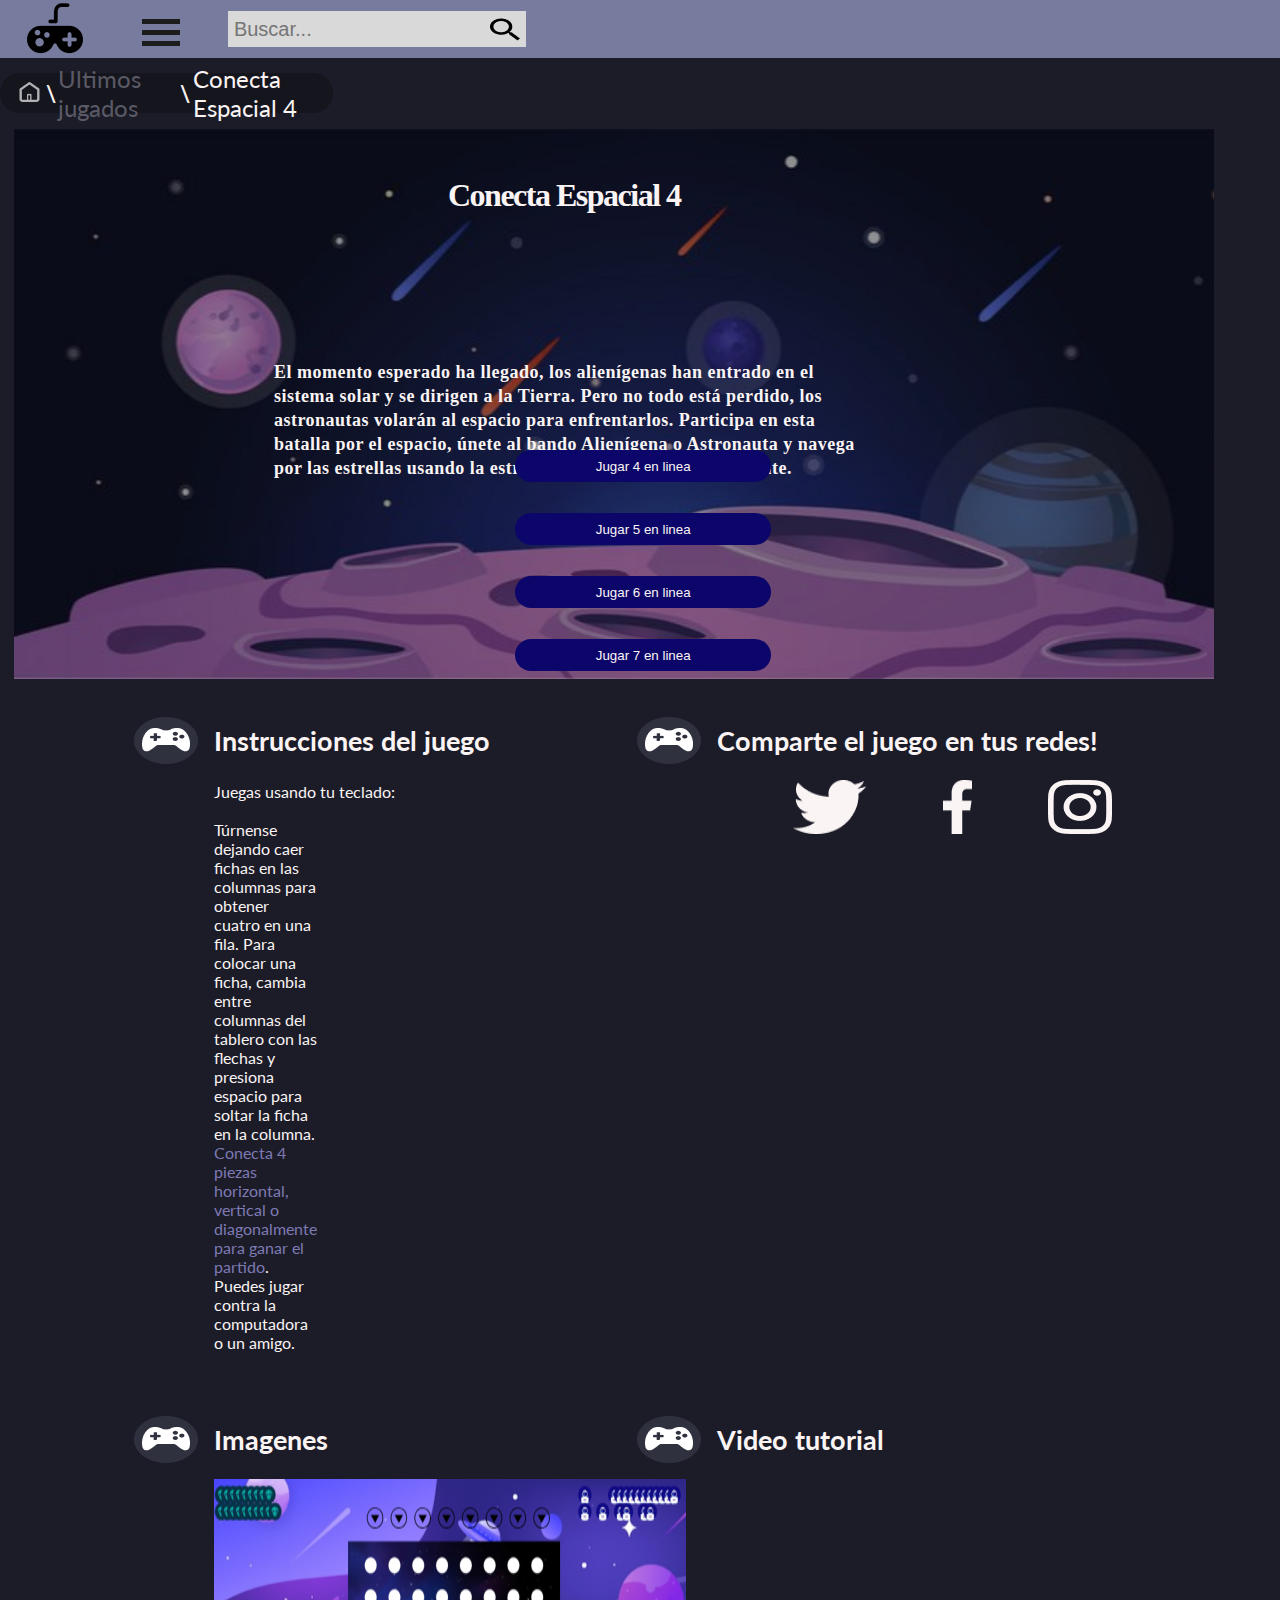
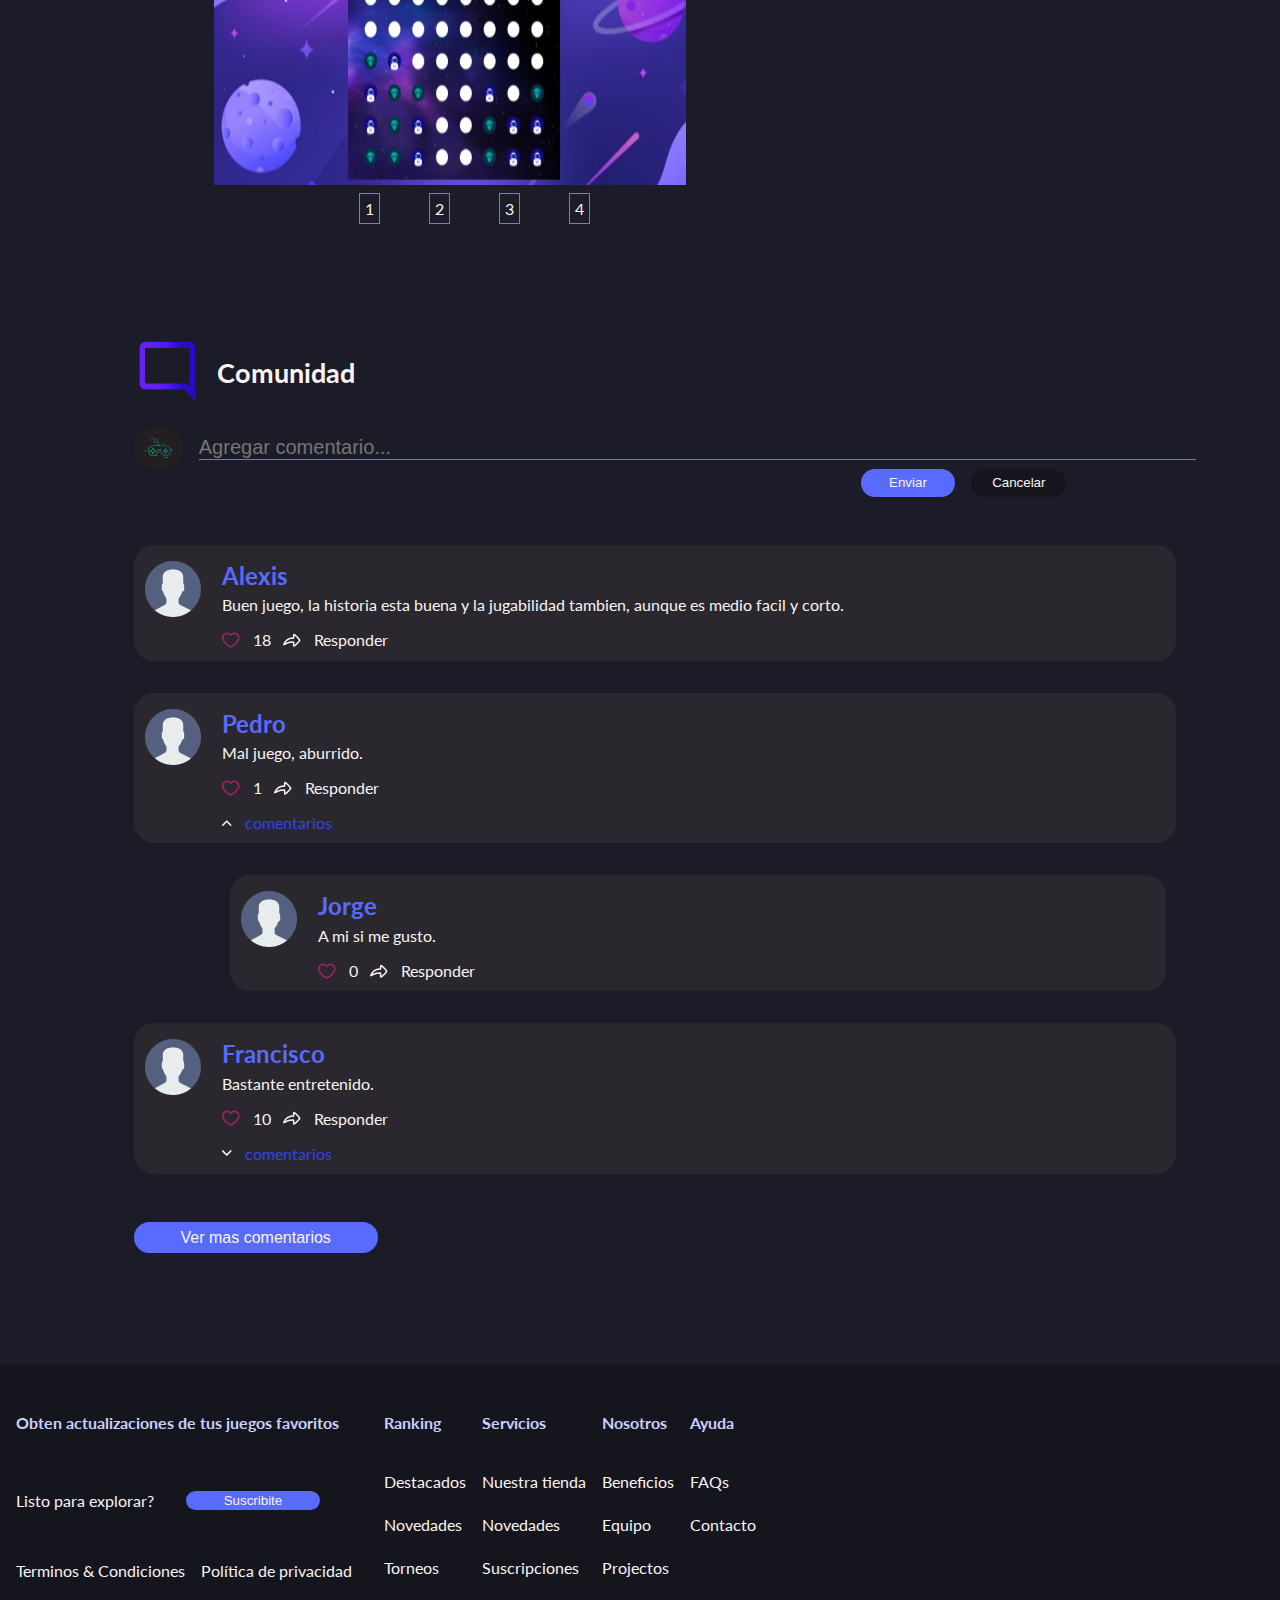
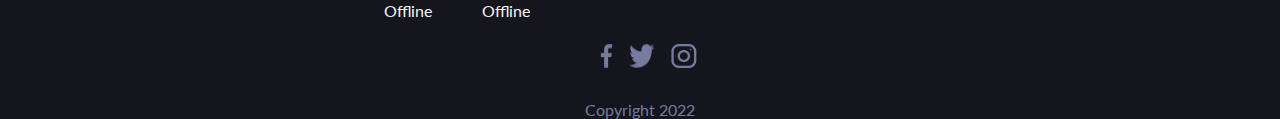
<file: Entrega 4/game.html>
<!DOCTYPE html>
<html lang="en">

<head>
  <meta charset="UTF-8">
  <meta http-equiv="X-UA-Compatible" content="IE=edge">
  <meta name="viewport" content="width=device-width, initial-scale=1.0">
  <title>4-lines</title>
  <link rel="stylesheet" href="css/style.css">
  <link href='http://fonts.googleapis.com/css?family=Lato:400,700' rel='stylesheet' type='text/css'>
</head>

<body>
  <!--
  <article class="circular">
    <section class="percent">
      <div class="dot"></div>
      <svg>
        <circle cx="70" cy="70" r="70" class="inside"></circle>
        <circle cx="70" cy="70" r="70" class="inside"></circle>
      </svg>
      <h2 class="number">0<p>%</p>
      </h2>
    </section>
  </article>-->

  <div class="container">

    <header class="header">
      <nav>
        <a href="https://manuhollmann.github.io/interfaces/Entrega%204/" class="menu-item clic-item"><img
            src="./sources/logo.png" alt="Logo de la pagina"></a>
        <div class="bars__menu clic-item" id="hamburger">
          <span class="line1__bars-menu"></span>
          <span class="line2__bars-menu"></span>
          <span class="line3__bars-menu"></span>
        </div>
        <input type="text" placeholder="Buscar...">
        <img src="./sources/Icons/search-icon.png" alt="Search icon" class="search-icon clic-item">
      </nav>
    </header>

    <nav class="container-menu">
      <div class="nav-show" id="profile">
        <img src="./sources/Icons/account.svg" alt="Icono de perfil">
        <span>Perfil</span>
      </div>
      <div class="nav-show" id="favorites">
        <img src="./sources/Icons/Gamepad.svg" alt="Icono de favoritos">
        <span>Favoritos</span>
      </div>
      <div class="item--show nav-show" id="categories">
        <img src="./sources/Icons/darhboard.svg" alt="Icono de categorias">
        <span>Categorias</span>
        <ul>
          <li><a href="https://manuhollmann.github.io/interfaces/Entrega%204/">Ultimos jugados</a></li>
          <li>
            <a href="https://manuhollmann.github.io/interfaces/Entrega%204/">Recomendados</a>
          </li>
          <li>
            <a href="https://manuhollmann.github.io/interfaces/Entrega%204/">Accion</a>
          </li>
          <li>
            <a href="https://manuhollmann.github.io/interfaces/Entrega%204/">Deporte</a>
          </li>
          <li>
            <a href="https://manuhollmann.github.io/interfaces/Entrega%204/">RPG</a>
          </li>
        </ul>
      </div>
      <div class="item--show nav-show" id="social-networks">
        <img src="./sources/Icons/Subtract.svg" alt="Icono de redes sociales">
        <span> Redes</span>
        <ul>
          <li id="1"><img src="./sources/Icons/twitter.svg" alt="Icono de Twitter" width="30"
              height="40"><span>Twitter</span></li>
          <li id="2"><img src="./sources/Icons/instagram.svg" alt="Icono de Instagram" width="30" height="40">
            <span>Instagram</span>
          </li>
          <li id="3"><img src="./sources/Icons/facebook.svg" alt="Icono de Facebook" width="20"
              height="30"><span>Facebook</span></li>
          <li id="4"><img src="./sources/Icons/youtube.svg" alt="Icono de Youtube" width="30"
              height="40"><span>Youtube</span></li>
        </ul>
      </div>
      </ul>
    </nav>
    <br>
    <br>
    <br>

    <div class="breadcrumbs">
      <a href="https://manuhollmann.github.io/interfaces/Entrega%204/"><img src="./sources/Icons/house-icon.png"
          alt="house icon" class="clic-item"></img></a>
      <p>
      <p class="bars">\</p> <a href="https://manuhollmann.github.io/interfaces/Entrega%204//"><span
          class="visited linkss">Ultimos
          jugados</span></a>
      <p class="bars">\</p class="linkss"> Conecta Espacial 4</p>
    </div>
    <h1 id="winnerText"></h1>
    <h3 id="countdown"></h3>
    <article class="game-container">
      <canvas class="canvas" id="canvas" width="1200" height="550"></canvas>
      <div class="canvas-container"></div>
      <div class="change-connect4">
        <h1 class="btnChange" id="title-game-menu">Conecta Espacial 4</h1>
        <b class="btnChange" id="text-game-menu">El momento esperado ha llegado, los alienígenas han entrado en el
          sistema
          solar y se dirigen a
          la Tierra.
          Pero no todo
          está perdido, los astronautas volarán al espacio para enfrentarlos. Participa en esta batalla por el
          espacio,
          únete al
          bando Alienígena o Astronauta y navega por las estrellas usando la estrategia para vencer a tu oponente.</b>
        <button class="btn btnChange" data-number='4' id="changeToConnect4">Jugar 4 en linea</button>
        <button class="btn btnChange" data-number='5' id="changeToConnect5">Jugar 5 en linea</button>
        <button class="btn btnChange" data-number='6' id="changeToConnect6">Jugar 6 en linea</button>
        <button class="btn btnChange" data-number='7' id="changeToConnect7">Jugar 7 en linea</button>
        <button class="btn btnOption" data-number='1' disabled id="option1">Conjunto de fichas 1</button>
        <img src="./sources/connect4/astronautChipImg.png" width="50" class="btnOption chipsOp1-1">
        <img src="./sources/connect4/alienChipImg.png" width="50" class="btnOption chipsOp1-2">
        <button class="btn btnOption" data-number='2' disabled id="option2">Conjunto de fichas 2</button>
        <img src="./sources/connect4/alien.png" width="50" class="btnOption chipsOp2-1">
        <img src="./sources/connect4/rocket.png" width="50" class="btnOption chipsOp2-2">
        <button class="btn btnOption" data-number='3' disabled id="option3">Conjunto de fichas 3</button>
        <img src="./sources/connect4/space-ship.png" width="50" class="btnOption chipsOp3-1">
        <img src="./sources/connect4/astronautChip.png" width="50" class="btnOption chipsOp3-2">
      </div>
      <button id="restart-button" class="btn">Reiniciar</button>


      <img src="./sources/connect4/arrow-down.svg" width="50" id="insertImg" class="canvas-icon">
      <img src="./sources/connect4/astronautChipImg.png" width="50" id="astronautChipImg" class="canvas-icon">
      <img src="./sources/connect4/alienChipImg.png" width="50" id="alienChipImg" class="canvas-icon">
      <img src="./sources/connect4/alien.png" width="50" id="alienChipImg2" class="canvas-icon">
      <img src="./sources/connect4/rocket.png" width="50" id="astronautChipImg2" class="canvas-icon">
      <img src="./sources/connect4/space-ship.png" width="50" id="alienChipImg3" class="canvas-icon">
      <img src="./sources/connect4/astronautChip.png" width="50" id="astronautChipImg3" class="canvas-icon">
      <img src="./sources/connect4/game-background.jpg" id="backgroundImg" class="canvas-icon">
      <img src="./sources/connect4/game-table.jpg" id="tableImg" class="canvas-icon">

    </article>
    <section class="game-info-container">
      <div class="game-instructions-container">
        <div class="section-title">
          <img src="./sources/Icons/game-section-icon.png" alt="controller icon">
          <h3>Instrucciones del juego</h3>
        </div>
        <div class="game-content-info">
          <div>
            <p>Juegas usando tu teclado:</p>
          </div>
          <br>
          <div class="instructions">
            <p>Túrnense dejando caer fichas en las columnas para obtener cuatro en una fila. Para colocar una ficha,
              cambia
              entre
              columnas del tablero con las flechas y presiona espacio para soltar la ficha en la columna. <span
                class="text-highlight">Conecta 4
                piezas
                horizontal,
                vertical o diagonalmente para ganar el partido</span>. Puedes jugar contra la computadora o un amigo.
            </p>
          </div>
        </div>
      </div>

      <div class="game-share-container">
        <div class="section-title">
          <img src="./sources/Icons/game-section-icon.png" alt="controller icon">
          <h3>Comparte el juego en tus redes!</h3>
        </div>
        <div class="game-content-info share-icons">
          <img src="./sources/Icons/twitter-logo.png" alt="twitter logo" class="clic-item">
          <img src="./sources/Icons/facebook-logo.png" alt="facebook logo" class="clic-item">
          <img src="./sources/Icons/instagram-logo.png" alt="instagram logo" class="clic-item">
        </div>
      </div>
      <div class="game-images-container">
        <div class="section-title">
          <img src="./sources/Icons/game-section-icon.png" alt="controller icon">
          <h3>Imagenes</h3>
        </div>
        <div class="game-content-info">
          <ul class="slider-gallery">
            <img id="slide1" src="./sources/4-lines-img1.png" alt="4-lines-img1">
            <img id="slide2" src="./sources/4-lines-img2.png" alt="4-lines-img2">
            <img id="slide3" src="./sources/4-lines-img3.png" alt="4-lines-img3">
            <img id="slide4" src="./sources/4-lines-img4.png" alt="4-lines-img4">
          </ul>

          <nav class="nav-gallery">
            <ul class="menu-gallery">
              <li><a href="#slide1">1</a></li>
              <li><a href="#slide2">2</a></li>
              <li><a href="#slide3">3</a></li>
              <li><a href="#slide4">4</a></li>
            </ul>
          </nav>

        </div>
      </div>
      <div class="game-video-container">
        <div class="section-title">
          <img src="./sources/Icons/game-section-icon.png" alt="controller icon">
          <h3>Video tutorial</h3>
        </div>
        <div class="game-content-info">
          <iframe width="700" height="815" src="https://www.youtube.com/embed/M2nWXNrmKRA" title="YouTube video player"
            frameborder="0"
            allow="accelerometer; autoplay; clipboard-write; encrypted-media; gyroscope; picture-in-picture"
            allowfullscreen></iframe>
        </div>
      </div>
    </section>
    <section class="game-community-container">
      <div class="section-title">
        <img src="./sources/Icons/community-icon.png" alt="community icon">
        <h3>Comunidad</h3>
      </div>
      <br>
      <div>
        <div class="add-comment">
          <img src="./sources/user-logo-2.png" alt="user logo 2">
          <input type="text" placeholder="Agregar comentario...">
        </div>
        <div class="add-comment-btn">
          <button class="btn">Enviar</button>
          <button class="btn-cancel btn">Cancelar</button>
        </div>
      </div>
      <div class="comments">
        <div class="comment-container">
          <div class="comment-logo">
            <img src="./sources/user-logo.png" alt="user-logo">
          </div>
          <div class="comment-content">
            <div class="comment-title">
              <b>Alexis</b>
            </div>
            <p>Buen juego, la historia esta buena y la jugabilidad tambien, aunque es medio facil y corto.</p>
            <div class="comment-icons">
              <img src="./sources/Icons/heart-icon.png" alt="heart icon" class="clic-item">
              <p>18</p>
              <img src="./sources/Icons/reply-icon.png" alt="reply icon" class="clic-item">
              <p>Responder</p>
            </div>
          </div>
        </div>
        <div class="comment-container">
          <div class="comment-logo">
            <img src="./sources/user-logo.png" alt="user-logo">
          </div>
          <div class="comment-content">
            <div class="comment-title">
              <b>Pedro</b>
            </div>
            <p>Mal juego, aburrido.</p>
            <div class="comment-icons">
              <img src="./sources/Icons/heart-icon.png" alt="heart icon" class="clic-item">
              <p>1</p>
              <img src="./sources/Icons/reply-icon.png" alt="reply icon" class="clic-item">
              <p>Responder</p>
            </div>
            <div class="comment-icons">
              <img src="./sources/Icons/close-comments-icon.png" alt="close-commments-icon">
              <p class="comment-link linkss">comentarios</p>
            </div>
          </div>
        </div>
        <div class="comment-container comment-response">
          <div class="comment-logo">
            <img src="./sources/user-logo.png" alt="user-logo">
          </div>
          <div class="comment-content">
            <div class="comment-title">
              <b>Jorge</b>
            </div>
            <p>A mi si me gusto.</p>
            <div class="comment-icons">
              <img src="./sources/Icons/heart-icon.png" alt="heart icon" class="clic-item">
              <p>0</p>
              <img src="./sources/Icons/reply-icon.png" alt="reply icon" class="clic-item">
              <p>Responder</p>
            </div>
          </div>
        </div>
        <div class="comment-container">
          <div class="comment-logo">
            <img src="./sources/user-logo.png" alt="user-logo">
          </div>
          <div class="comment-content">
            <div class="comment-title">
              <b>Francisco</b>
            </div>
            <p>Bastante entretenido.</p>
            <div class="comment-icons">
              <img src="./sources/Icons/heart-icon.png" alt="heart icon" class="clic-item">
              <p>10</p>
              <img src="./sources/Icons/reply-icon.png" alt="reply icon" class="clic-item">
              <p>Responder</p>
            </div>
            <div class="comment-icons">
              <img src="./sources/Icons/open-comments-icon.png" alt="close-commments-icon">
              <p class="comment-link linkss">comentarios</p>
            </div>
          </div>
        </div>
        <div class="see-more-comments">
          <button class="btn">Ver mas comentarios</button>
        </div>
      </div>
    </section>
    <footer>
      <div class="fat-footer">
        <div class="news">
          <b>Obten actualizaciones de tus juegos favoritos</b>
          <div class="first-section-footer">
            <p>Listo para explorar?</p>
            <button class="btn">Suscribite</button>
          </div>
          <div class="first-section-footer ps-footer">
            <p>Terminos & Condiciones</p>
            <p class="p-footer">Política de privacidad</p>
          </div>
        </div>
        <div>
          <b>Ranking</b>
          <p>Destacados</p>
          <p>Novedades</p>
          <p>Torneos</p>
          <p>Offline</p>
        </div>
        <div>
          <b>Servicios</b>
          <p>Nuestra tienda</p>
          <p>Novedades</p>
          <p>Suscripciones</p>
          <p>Offline</p>
        </div>
        <div>
          <b>Nosotros</b>
          <p>Beneficios</p>
          <p>Equipo</p>
          <p>Projectos</p>
        </div>
        <div>
          <b>Ayuda</b>
          <p>FAQs</p>
          <p>Contacto</p>
        </div>
      </div>
      <div class="social-networks">
        <img src="./sources/Icons/facebook-small-logo.png" alt="facebook logo" class="clic-item">
        <img src="./sources/Icons/twitter-small-logo.png" alt="twitter logo" class="clic-item">
        <img src="./sources/Icons/instagram-small-logo.png" alt="instagram logo" class="clic-item">
      </div>
      <p class="last-text-footer">Copyright 2022</p>
    </footer>
  </div>
  <script src="js/hamburger.js"></script>
  <script src="js/player.js"></script>
  <script src="js/chip.js"></script>
  <script src="js/insertArrow.js"></script>
  <script src="js/game.js"></script>
  <script src="js/connect4.js"></script>

</body>

</html>
</file>
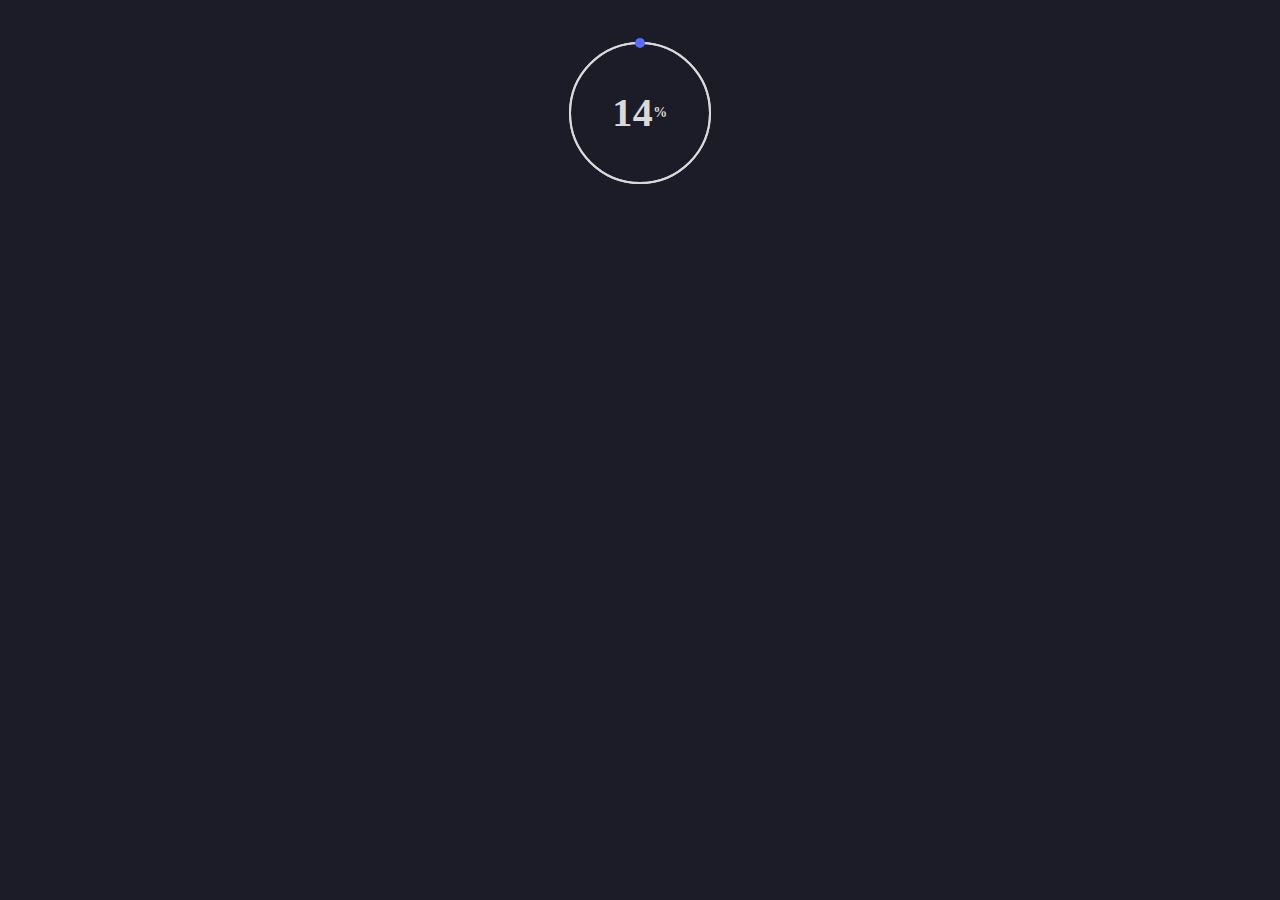
<file: Entrega 4/release.html>
<!DOCTYPE html>
<html lang="en">

<head>
    <meta charset="UTF-8">
    <meta http-equiv="X-UA-Compatible" content="IE=edge">
    <meta name="viewport" content="width=device-width, initial-scale=1.0">
    <link href="css/release.css" rel="stylesheet" type="text/css">
    <link href='http://fonts.googleapis.com/css?family=Lato:400,700' rel='stylesheet' type='text/css'>
    <title>interfaces</title>
</head>

<body>

    <article class="circular">
        <section class="percent">
            <div class="dot"></div>
            <svg>
                <circle cx="70" cy="70" r="70" class="inside"></circle>
                <circle cx="70" cy="70" r="70" class="inside"></circle>
            </svg>
            <h2 class="number">0<p>%</p>
            </h2>
        </section>
    </article>

    <div class="container">
        <header class="header">
            <nav>
                <div class="bars__menu clic-item" id="hamburger">
                    <span class="line1__bars-menu"></span>
                    <span class="line2__bars-menu"></span>
                    <span class="line3__bars-menu"></span>
                </div>
                <a href="https://manuhollmann.github.io/interfaces/Entrega%204/" id="sticky_logo"><img
                        src="./sources/logo2.png" alt="Logo de la pagina" id="nav-logo" width="50%"
                        class="nav-item"></a>
            </nav>
            <nav class="container-menu">
                <div class="nav-show" id="profile">
                    <img src="./sources/Icons/account.svg" alt="Icono de perfil">
                    <span>Perfil</span>
                </div>
                <div class="nav-show" id="favorites">
                    <img src="./sources/Icons/Gamepad.svg" alt="Icono de favoritos">
                    <span>Favoritos</span>
                </div>
                <div class="item--show nav-show" id="categories">
                    <img src="./sources/Icons/darhboard.svg" alt="Icono de categorias">
                    <span>Secciones</span>
                    <ul>
                        <li><a href="#" class="nav-link">Home</a></li>
                        <li>
                            <p><a href="#gameplay" class="nav-link">Gameplay</a></p>
                        </li>
                        <li>
                            <p><a href="#habilidades" class="nav-link">Habilidades</a></p>
                        </li>
                        <li>
                            <p><a href="#personajes" class="nav-link">Personajes</a></p>
                        </li>
                        <li>
                            <p><a href="#historia" class="nav-link">Historia</a></p>
                        </li>
                        <li>
                            <p><a href="#trailer" class="nav-link">Trailer</a></p>
                        </li>
                    </ul>
                </div>
                <div class="item--show nav-show" id="social-networks">
                    <img src="./sources/Icons/Subtract.svg" alt="Icono de redes sociales">
                    <span> Redes</span>
                    <ul>
                        <li id="1"><img src="./sources/Icons/twitter.svg" alt="Icono de Twitter" width="30"
                                height="40"><span>Twitter</span></li>
                        <li id="2"><img src="./sources/Icons/instagram.svg" alt="Icono de Instagram" width="30"
                                height="40">
                            <span>Instagram</span>
                        </li>
                        <li id="3"><img src="./sources/Icons/facebook.svg" alt="Icono de Facebook" width="20"
                                height="30"><span>Facebook</span></li>
                        <li id="4"><img src="./sources/Icons/youtube.svg" alt="Icono de Youtube" width="30"
                                height="40"><span>Youtube</span></li>
                    </ul>
                </div>
                </ul>
            </nav>


        </header>

        <div class="parallax">
            <div class="hero">
                <img class="logo" src="./sources/logo_main.png" id="logo-hero" alt="Logo del juego" data-speed="100">
                <button class="animated button"> <strong>Precompra hoy!</strong> </button>
            </div>
            <img src="./sources/background-hero2.png" alt="background-hero2" id="floor-img">
            <img src="./sources/character.png" alt="knight" id="character-img" class="parallax-img" data-speed="120">
        </div>
        <div>
            <h1>Deciende a la oscuridad</h1>
            <div id="background-spritesheet">
                <div id="knight"></div>
            </div>
            <section>
                <img class="gameSectionA" src="./sources/mines.jfif" alt="las minas">
                <article class="gameSectionB">
                    <h3>Afronta las profundidades de un reino olvidado</h3>
                    <p>Debajo de la ciudad de Dirtmouth, que se desvanece, duerme un vasto y antiguo reino. Muchos se
                        ven arrastrados bajo la superficie, en busca de riquezas, de gloria o de respuestas a viejos
                        secretos.</p>
                    <p>Como el enigmático Caballero, atravesarás las profundidades, desentrañarás sus misterios y
                        vencerás sus males.</p>
                </article>
            </section>

            <section>
                <article class="gameSectionA" id="typeBArticle">
                    <h3>Usa tus habilidades y reflejos para sobrevivir</h3>
                    <p>Hollow Knight es una desafiante aventura de acción en 2D. Explorarás cavernas retorcidas,
                        lucharás contra criaturas contaminadas y escaparás de intrincadas trampas, todo ello para
                        resolver un antiguo misterio oculto durante mucho tiempo.</p>
                    <ul>
                        <li>Explora vastos mundos interconectados</li>
                        <li>Encuentra una extraña colección de amigos y enemigos.</li>
                        <li>Evoluciona con nuevas y poderosas habilidades</li>
                    </ul>
                </article>
                <img class="gameSectionB" src="./sources/false_knigth.jfif" alt="lucha contra el falso caballero">
            </section>

            <section>
                <img class="gameSectionA" src="./sources/lake_of_unn.jfif" alt="lago de unn">
                <article class="gameSectionB">
                    <h3>Arte casi como dibujado a mano</h3>
                    <p>El mundo de Hollow Knight cobra vida con detalles vívidos y sombríos, y sus cavernas están llenas
                        de criaturas extrañas y aterradoras, animadas a mano en un estilo 2D tradicional.</p>
                    <p>Cada nueva zona que descubrirás es única y extraña, y está repleta de nuevas criaturas y
                        personajes que descubrir. Merece la pena explorar el mundo de Hollow Knight solo para contemplar
                        las vistas y descubrir nuevas maravillas escondidas fuera de los caminos trillados.</p>
                </article>
            </section>
            <h2 class="sliderTitle" id="gameplay">Gameplay</h2>
            <section>
                <div class="carousel" data-carousel>
                    <button class="carousel-button prev" data-carousel-button="prev">&#8656;</button>
                    <button class="carousel-button next" data-carousel-button="next">&#8658;</button>
                    <ul data-slides>
                        <li class="slide" data-active>
                            <img src="./sources/carrousel-img-1.jpg" alt="gameplay image 1">
                        </li>
                        <li class="slide">
                            <img src="./sources/carrousel-img-2.jpg" alt="gameplay image 2">
                        </li>
                        <li class="slide">
                            <img src="./sources/carrousel-img-3.jpg" alt="gameplay image 3">
                        </li>
                        <li class="slide">
                            <img src="./sources/carrousel-img-4.jpg" alt="gameplay image 4">
                        </li>
                    </ul>
                </div>
            </section>
            <h2 class="sliderTitle" id="habilidades">Habilidades</h2>
            <div class="slider-wrap">
                <div class="slider">
                    <div class="slider-inner" data-scroll="skills">
                        <section class="item" id="skillItem">
                            <div class="card-front">
                                <div class="card_img"><img src="./sources/skills/capa-ala-de-polilla.png" height="66px"
                                        alt="capa ala de polilla"></div>
                                <article>
                                    <p class="card_title">CAPA DE ALA DE POLILLA</p>
                                    <p>Capa hecha de hebras de ala de polilla. Permite al portador realizar un Avance
                                        Rápido
                                        en el suelo o por el aire.</p>
                                </article>
                            </div>
                            <div class="card-back">
                                <p>
                                    Presiona AVANCE RÁPIDO para avanzar rápidamente en una distancia corta en la
                                    dirección en la
                                    que el Caballero esté mirando. Puede ser usado en el aire. El tiempo de espera entre
                                    avances
                                    rápidos es de 0.6 segundos. Se recarga cuando el Caballero toca el suelo, recibe
                                    daño, o
                                    rebota sobre un enemigo/objeto con su Aguijón, o se desliza/salta de una pared
                                    usando la Garra de mantis.
                                </p>
                            </div>
                        </section>
                        <section class="item" id="skillItem">
                            <div class="card-front">
                                <div class="card_img"><img src="./sources/skills/garra-de-mantis.png" height="66px"
                                        alt="garra de mantis"></div>
                                <article>
                                    <p class="card_title">GARRA DE MANTIS</p>
                                    <p>Garra tallada a partir de hueso. Permite al portador colgarse en las paredes e
                                        impulsarse desde ellas.</p>
                                </article>
                            </div>
                            <div class="card-back">
                                <p>
                                    Mientras está cerca de una pared y está en el aire, presiona en la dirección de la
                                    pared para aferrársele y comenzar a deslizarse hacia abajo. Presiona SALTAR para
                                    lanzarse diagonalmente de la pared. Esto puede ser repetido una cantidad infinite de
                                    veces,
                                    permitiéndole a el Caballero poder trepar paredes. Sólo puede ser utilizado en
                                    superficies
                                    completamente verticales.
                                </p>
                            </div>
                        </section>
                        <section class="item" id="skillItem">
                            <div class="card-front">
                                <div class="card_img"><img src="./sources/skills/corazon-de-cristal.png" height="66px"
                                        alt="corazon de cristal"></div>
                                <article>
                                    <p class="card_title">CORAZON DE CRISTAL</p>
                                    <p>Es posible canalizar la energía del cristal para lanzar al portador hacia delante
                                        a
                                        velocidades peligrosas.</p>
                                </article>
                            </div>
                            <div class="card-back">
                                <p>
                                    Mantén oprimido SUPERAVANCE RÁPIDO mientras estes en el suelo o en una pared
                                    utilizando
                                    la Garra de mantis para concentrar la fuerza. Suelta el botón cuando la carga esté
                                    completa
                                    para volar en el aire hacia adelante. El Caballero continuará moviéndose hacia
                                    adelante hasta
                                    que sea interrumpido por el daño o el entorno, al oprimir SALTO o al oprimir
                                    SUPERAVANCE RÁPIDO devuelta.
                                </p>
                            </div>
                        </section>
                        <section class="item" id="skillItem">
                            <div class="card-front">
                                <div class="card_img"><img src="./sources/skills/lagrima-de-isma.png" height="78px"
                                        alt="lagrima de isma"></div>
                                <article>
                                    <p class="card_title">LAGRIMA DE ISMA</p>
                                    <p>Cuando se ingiere, proporciona protección frente a los abrasadores estanques
                                        ácidos
                                    </p>
                                </article>
                            </div>
                            <div class="card-back">
                                <p>
                                    La Lágrima de Isma es una Habilidad en Hollow Knight. Permite que el Caballero pueda
                                    nadar en ácido sin recibir daño.
                                </p>
                            </div>
                        </section>
                        <section class="item" id="skillItem">
                            <div class="card-front">
                                <div class="card_img"><img src="./sources/skills/capa-sombria.png" height="67px"
                                        alt="capa sombria>"></div>
                                <article>
                                    <p class="card_title">CAPA SOMBRIA</p>
                                    <p>Capa hecha de hebras de ala de polilla. Permite al portador realizar un Avance
                                        Rápido
                                        en el suelo o por el aire.</p>
                                </article>
                            </div>
                            <div class="card-back">
                                <p>
                                    La Capa Sombría es una Habilidad en Hollow Knight. Permite avanzar a través de
                                    enemigos
                                    y sus ataques, además de las Puertas Oscuras.
                                </p>
                            </div>
                        </section>
                        <section class="item" id="skillItem">
                            <div class="card-front">
                                <div class="card_img"><img src="./sources/skills/aguijon-onirico.png" height="114px"
                                        alt="aguijon onirico"></div>
                                <article>
                                    <p class="card_title">AGUIJON ONIRICO</p>
                                    <p>Permite cortar el velo que separa el mundo onírico del real. Puede revelar sueños
                                        ocultos o abrir puertas.
                                    </p>
                                </article>
                            </div>
                            <div class="card-back">
                                <p>
                                    El Aguijón Onírico es una Habilidad en Hollow Knight. Permite conseguir Esencia y
                                    entrar a
                                    los sueños.
                                </p>
                            </div>
                        </section>
                        <section class="item" id="skillItem">
                            <div class="card-front">
                                <div class="card_img"><img src="./sources/skills/aguijon-onirico-despertado.png"
                                        height="114px" alt="aguijon onirico despertado"></div>
                                <article>
                                    <p class="card_title">AGUIJON ONIRICO DESPERTADO</p>
                                    <p>El Aguijón Onírico se ha despertado por completo y te permite acceder a
                                        determinados
                                        recuerdos protegidos.
                                    </p>
                                </article>
                            </div>
                            <div class="card-back">
                                <p>
                                    El Aguijón Onírico es un arma sagrada y talisman, que puede cortar el velo que
                                    separa el
                                    mundo onírico del real. Parece haber sido creado por la Tribu Polilla.
                                </p>
                            </div>
                        </section>
                        <section class="item" id="skillItem">
                            <div class="card-front">
                                <div class="card_img"><img src="./sources/skills/sentido del mundo.png" height="66px"
                                        width="135.22" alt="sentido del mundo"></div>
                                <article>
                                    <p class="card_title">SENTIDO DEL MUNDO</p>
                                    <p>Porcentaje de finalización visible en el Inventario.</p>
                                </article>
                            </div>
                            <div class="card-back">
                                <p>
                                    Muestra el porcentaje de finalización en e inventario y en la selección de partida
                                    en
                                    el menú principal. También muestra el número de enemigos encontrados y requeridos en
                                    el Diario del Cazador.
                                </p>

                            </div>
                        </section>
                        <section class="item" id="skillItem">
                            <div class="card-front">
                                <div class="card_img"><img src="./sources/skills/portal onirico.png" height="72px"
                                        width="72" alt="portal onirico"></div>
                                <article>
                                    <p class="card_title">PORTAL ONIRICO</p>
                                    <p>Permite al portador viajar instantáneamente a través de los sueños.</p>
                                </article>
                            </div>
                            <div class="card-back">
                                <p>
                                    Permite al Caballero abrir un Portal Onírico y volver a él desde cualquier sitio.
                                    Sólo
                                    puede haber un portal activo a la vez, poner uno nuevo hará desaparecer el anterior.
                                    Teletransportarse consume 1 de Esencia. Un portal puede ser usado ilimitadamente
                                    siempre que el jugador tenga Esencia.
                                </p>
                            </div>
                        </section>
                        <section class="item" id="skillItem">
                            <div class="card-front">
                                <div class="card_img"><img src="./sources/skills/alas-de-monarca.png" height="64px"
                                        width="72" alt="ala de monarca"></div>
                                <article>
                                    <p class="card_title">ALA DE MONARCA</p>
                                    <p>Alas de materia etérea que centellean en la oscuridad. Permite al portador volver
                                        a
                                        saltar en el aire.</p>
                                </article>
                            </div>
                            <div class="card-back">
                                <p>
                                    Oprime SALTO mientras estes en el aire para hacer un doble salto. Se puede volver a
                                    utilizar una vez que el Caballero toque el suelo, reciba daño, rebote sobre un
                                    enemigo/objeto con su Aguijón, o se desliza/salta de una pared usando la Garra de
                                    mantis.
                                </p>
                            </div>
                        </section>
                    </div>
                </div>
                <div class="progress-bar">
                    <div class="prog-bar-inner" data-progres="skills"></div>
                </div>
            </div>
            <h2 class="sliderTitle" id="personajes">Personajes</h2>
            <div class="slider-wrap" id="npc">
                <div class="slider">
                    <div class="slider-inner" data-scroll="npcs">
                        <figure class="item">
                            <div class="card-front">
                                <img src="./sources/npcs/Cloth.png" alt="Cloth" />
                                <figcaption>Cloth</figcaption>
                            </div>
                            <div class="card-back">
                                <p>Una cigarra que viaja a Hallownest para convertirse en una verdadera guerrera.
                                    Toma al Caballero como inspiración. Sin embargo, aparece escondida bajo el
                                    suelo en varias ocasiones debido a su cobardía.
                                </p>
                            </div>
                        </figure>
                        <figure class="item">
                            <div class="card-front">
                                <img src="./sources/npcs/Cornifer.png" alt="Cornifer" />
                                <figcaption>Cornifer</figcaption>
                            </div>
                            <div class="card-back">
                                <p>
                                    El jugador se encuentra por primera vez a Cornifer en el fondo de Cruces Olvidados,
                                    ahí le vende un mapa y le recomienda visitar la tienda de su esposa Iselda en
                                    Bocasucia.
                                    Cornifer se encuentra en todas las zonas donde es posible conseguir un mapa. Los
                                    papeles
                                    en el suelo y su tarareo revelan su posición.
                                    Una vez que el jugador haya conseguido todos los mapas o derrotado a los 3
                                    Soñadores,
                                    aparecerá en su tienda durmiendo.
                                </p>
                            </div>
                        </figure>
                        <figure class="item">
                            <div class="card-front">
                                <img src="./sources/npcs/Hornet.png" alt="Hornet" />
                                <figcaption>Hornet</figcaption>
                            </div>
                            <div class="card-back">
                                <p>
                                    Es mencionado por Hornet que fue creada a través del mismo método que el Caballero,
                                    dando a explicar en su totalidad el final "Hermanos sellados", así mismo explica que
                                    ella no está vacía, cosa que los diferencia.
                                </p>
                            </div>
                        </figure>
                        <figure class="item">
                            <div class="card-front">
                                <img src="./sources/npcs/Señor_seta.png" alt="Señor seta" />
                                <figcaption>Señor seta</figcaption>
                            </div>
                            <div class="card-back">
                                <p>
                                    El Señor Seta es una seta parlante que se encuentra a través de varios lugares en
                                    Hallownest después de que el jugador ha progresado más allá de cierto punto. Sus
                                    balbuceos se pueden escuchar desde lejos, guiando al jugador a su ubicación.
                                </p>
                            </div>
                        </figure>
                        <figure class="item">
                            <div class="card-front">
                                <img src="./sources/npcs/Quirrel.png" alt="Quirrel" />
                                <figcaption>Quirrel</figcaption>
                            </div>
                            <div class="card-back">
                                <p>
                                    Quirrel es uno de los principales NPCs de Hollow Knight, es un explorador que ha
                                    olvidado su pasado de forma literal y ahora busca conocer los misterios de
                                    Hallownest.
                                </p>
                            </div>
                        </figure>
                        <figure class="item">
                            <div class="card-front">
                                <img src="./sources/npcs/Tiso.png" alt="Tiso" />
                                <figcaption>Tiso</figcaption>
                            </div>
                            <div class="card-back">
                                <p>
                                    Tiso es un aventurero en busca del Coliseo de los Insensatos. Lucha presuntamente
                                    con su
                                    escudo, el cual según él, esconde una "sorpresa mortal".
                                    Es muy arrogante, creyéndose el guerrero más poderoso y considerando al Caballero
                                    por debajo
                                    de él.
                                </p>
                            </div>
                        </figure>
                        <figure class="item">
                            <div class="card-front">
                                <img src="./sources/npcs/Zote_el_Todopoderoso.png" alt="Zote el todopoderoso" />
                                <figcaption>Zote el todopoderoso</figcaption>
                            </div>
                            <div class="card-back">
                                <p>
                                    Zote es un viajero de las afueras de Hallownest. Él vino al reino para cumplir una
                                    promesa;
                                    después se revela que fue una promesa de gloria para sí mismo.
                                </p>
                            </div>
                        </figure>
                    </div>
                </div>
                <div class="progress-bar">
                    <div class="prog-bar-inner" data-progres="npcs"></div>
                </div>
            </div>

            <h2 class="sliderTitle" id="historia">Historia</h2>
            <br><br><br>
            <section class="history-section">
                <div class="left-section">
                    <article id="history-card-1" class="history-card-content showContent">
                        <div class="history-card-image">
                            <img id="history-img-1" class="img-history slide-in" src="./sources/history-img.jpg"
                                alt="knight image" width="60%">
                        </div>
                    </article>
                    <article id="history-card-2" class="history-card-content">
                        <div class="history-card-image">
                            <img class="img-history slide-in" src="./sources/history-img-2.jpg" alt="knight image"
                                width="60%">
                        </div>
                    </article>
                    <article id="history-card-3" class="history-card-content">
                        <div class="history-card-image">
                            <img id="history-img-3" class="img-history slide-in" src="./sources/history-img-3.jpg"
                                alt="knight image" width="60%">
                        </div>
                    </article>
                </div>
                <div class="right-section">
                    <div id="history-text-1" class="history-text-content">
                        <p id="history-paragraph-1" class="slide-in showContent">Antes del reino de Hallownest, había
                            una criatura todopoderosa, EL Destello, que a través de
                            su
                            luz
                            engendró a la tribu de las polillas. Entre todas, crearon el reino de Hallownest, un lugar
                            para
                            que
                            los insectos pudieran pasar sus vidas. Pronto llegaron insectos de todo tipo.</p>
                    </div>
                    <div id="history-text-2" class="history-text-content">
                        <p class="slide-in">La tribu de
                            las
                            Mantis, un pueblo guerrero o la tribu de las Abejas, una sociedad jerarquizada, eran de las
                            muchas
                            especies que llegaron al nuevo reino, y aunque respetaban a Destello como máxima autoridad,
                            las
                            Mantis tenian su propio gobierno, y las abejas se encerraron en su colmena, ajenas a todo lo
                            que
                            pasara en Hallownest.</p>
                    </div>
                    <div id="history-text-3" class="history-text-content">
                        <p id="history-paragraph-3" class="slide-in">Todo era paz y armonía, o eso parecía...</p>
                    </div>
                </div>
            </section>

            <iframe src="https://www.youtube.com/embed/0GXyV9EvB_g" title="YouTube video player" id="trailer"
                frameborder="0"
                allow="accelerometer; autoplay; clipboard-write; encrypted-media; gyroscope; picture-in-picture"
                allowfullscreen></iframe>

        </div>
        <footer>
            <div class="fat-footer">
                <div class="news">
                    <b>Obten actualizaciones de tus juegos favoritos</b>
                    <div class="first-section-footer">
                        <p>Listo para explorar?</p>
                        <button class="btn">Suscribite</button>
                    </div>
                    <div class="first-section-footer ps-footer">
                        <p>Terminos & Condiciones</p>
                        <p class="p-footer">Política de privacidad</p>
                    </div>
                </div>
                <div>
                    <b>Ranking</b>
                    <p>Destacados</p>
                    <p>Novedades</p>
                    <p>Torneos</p>
                    <p>Offline</p>
                </div>
                <div>
                    <b>Servicios</b>
                    <p>Nuestra tienda</p>
                    <p>Novedades</p>
                    <p>Suscripciones</p>
                    <p>Offline</p>
                </div>
                <div>
                    <b>Nosotros</b>
                    <p>Beneficios</p>
                    <p>Equipo</p>
                    <p>Projectos</p>
                </div>
                <div>
                    <b>Ayuda</b>
                    <p>FAQs</p>
                    <p>Contacto</p>
                </div>
            </div>
            <div class="social-networks">
                <img src="./sources/Icons/facebook-small-logo.png" alt="facebook logo" class="clic-item">
                <img src="./sources/Icons/twitter-small-logo.png" alt="twitter logo" class="clic-item">
                <img src="./sources/Icons/instagram-small-logo.png" alt="instagram logo" class="clic-item">
            </div>
            <p class="last-text-footer">Copyright 2022</p>
        </footer>
    </div>
    <script src="js/loading.js"></script>
    <script src="js/release.js"></script>
    <script src="js/hamburger.js"></script>
</body>

</html>
</file>
<file: Entrega 2/css/style.css>
:root {
  --first-color: #596AFE;
  --second-color: #0C066A;
  --accent-color: #F68E5F;
  --white-color: #FAF4F4;
  --black-color: #15151E;
  --grey-color: #777B9E;
  --background-color: #1C1C28;
  --first-light1-color: #828DFD;
  --first-light2-color: #ACB2EF;
  --first-light3-color: #CBD0FF;
  --first-shadow1-color: #3143EC;
  --first-shadow2-color: #1928B5;
  --first-shadow3-color: #0C188A;
  --second-light1-color: #332E7A;
  --second-light2-color: #56528D;
  --second-light3-color: #7E7AB4;
  --second-shadow1-color: #040049;
  --second-shadow2-color: #03002E;
  --second-shadow3-color: #02001B;
  --accent-light1-color: #E5936D;
  --accent-light2-color: #FFB390;
  --accent-light3-color: #FBD8C9;
  --accent-shadow1-color: #F46E32;
  --accent-shadow2-color: #DA4400;
  --accent-shadow3-color: #AA3500;
}

* {
  margin: 0;
  padding: 0;
  list-style: none;
  text-decoration: none;
  border: none;
  outline: none;
  box-sizing: border-box;
}

body {
  font-family: 'Lato', sans-serif;
  background-color: var(--background-color);
  font-size: 1rem;
}

.linkss {
  transition: 0.4s background-color;
  -webkit-transition: 0.4s background-color;
  -moz-transition: 0.4s background-color;
  -ms-transition: 0.4s background-color;
  -o-transition: 0.4s background-color;
  cursor: pointer;
}

.linkss:hover, .container-menu ul li span:hover, .container-menu ul li a:hover, .container-menu #categories li a:hover {
  animation-delay: 4s;
  color: var(--first-light1-color);
}

.btn {
  background-color: var(--first-color);
  color: var(--white-color);
  transition: 0.4s background-color;
  -webkit-transition: 0.4s background-color;
  -moz-transition: 0.4s background-color;
  -ms-transition: 0.4s background-color;
  -o-transition: 0.4s background-color;
  border-radius: 25px;
  -webkit-border-radius: 25px;
  -moz-border-radius: 25px;
  -ms-border-radius: 25px;
  -o-border-radius: 25px;
  cursor: pointer;
}

.btn:hover {
  animation-delay: 4s;
  background-color: var(--first-shadow1-color);
}

.clic-item {
  transition: .2s;
  z-index: 1;
  -webkit-transition: .2s;
  -moz-transition: .2s;
  -ms-transition: .2s;
  -o-transition: .2s;
  cursor: pointer;
}

.clic-item:hover {
  transform: scale(1.1);
  -webkit-transform: scale(1.1);
  -moz-transform: scale(1.1);
  -ms-transform: scale(1.1);
  -o-transform: scale(1.1);
}

/*-------------------------------------------------------*/
/*
====================
*HEADER & NAV BAR
====================
*/

header {
  position: fixed;
  top: 0;
  z-index: 1;
  width: 100%;
  background-color: var(--grey-color);
}

header nav {
  display: flex;
  align-items: center;
}

nav>input {
  background-color: #D9D9D9;
  font-size: 20px;
  padding: 0.4rem;
  width: 20%;
}

nav>.search-icon {
  background-color: #D9D9D9;
  padding: 0.4rem;
}

.menu-item.hamburger {
  margin-right: 6%;
  margin-left: 2.8%;
}

.menu-item {
  margin-left: 1rem;
}

.breadcrumbs {
  font-size: 24px;
  margin-top: 1rem;
  background-color: var(--black-color);
  width: 25%;
  height: 2.5rem;
  border-radius: 25px;
  padding-left: 1rem;
  display: flex;
  align-items: center;
  -webkit-border-radius: 25px;
  -moz-border-radius: 25px;
  -ms-border-radius: 25px;
  -o-border-radius: 25px;
}

.visited {
  color: #5a5a66;
}

.bars {
  font-size: 1.4rem;
  font-weight: bold;
  padding-left: 0.17rem;
  padding-right: 0.17rem;
}


/* menu hamburguesa*/
.bars__menu {
  width: 37.5px;
  height: 31.5px;
  margin-right: 3rem;
  margin-left: 3rem;
  cursor: pointer;
}

.bars__menu span {
  display: block;
  width: 100%;
  height: 5px;
  background: rgba(28, 28, 40, 1);
  margin-top: 6px;
  transition: all 600ms;
  transform-origin: 0px 100%;
}

.activeline1__bars-menu {
  transform: rotate(45deg) translate(-3px, 0px);
}

.activeline2__bars-menu {
  opacity: 0;
  margin-left: -30px;
}

.activeline3__bars-menu {
  transform: rotate(-45deg) translate(-1px, 2px);
}

.container-menu ul {
  background: rgba(21, 21, 30, 1);
  height: 100%;
  transition: transform .5s;
  display: grid;
  transform: translateY(62px);
  grid-template-columns: repeat(2, 1fr);
  grid-template-rows: repeat(4, 1fr);
  grid-column-gap: 0px;
  grid-row-gap: 20px;
}

.container-menu {
  width: 12rem;
  max-width: 250px;
  background: #1c1c1c;
  height: 0;
  position: absolute;
  transition: all 500ms ease;
  transform: translateX(-100%);
}

.active-container-menu {
  transform: translate(0);
  height: 311px;
}

nav ul li {
  list-style: none;
  position: relative;
  height: 100%;
  display: contents;
  --clip: polygon(0 0, 100% 0, 100% 0, 0 0);
  cursor: pointer;
}

nav ul li:hover {
  --clip: polygon(0 0, 100% 0, 100% 100%, 0% 100%);
}

nav ul li img {
  margin-left: 10px;
}

nav ul li:first-child {
  grid-area: 1 / 1 / 2 / 3;
}

nav ul li:last-child {
  grid-area: 2 / 1 / 3 / 3;
}

#categories {
  grid-area: 3 / 1 / 4 / 3;
}

.item--show:last-child {
  grid-area: 4 / 1 / 5 / 3;
}

nav>ul>li>ul {
  list-style: none;
  transition: clip-path .3s;
  clip-path: var(--clip);
  position: absolute;
  top: 11rem;
  bottom: 0;
  width: 10rem;
  height: min-content;
  background: rgba(21, 21, 30, 1);
}

#categories ul {
  display: table;
  height: auto;
  width: 10rem;
  top: 7rem;
}

#categories ul li {
  display: flex;
  justify-content: left;
  text-align: center;
  left: 20px;
  text-decoration: none;
  list-style: none;
  padding-bottom: 1rem;
}

#categories ul li a {
  color: var(--white-color);
}

nav ul ul {
  left: 100%;
}

nav ul li img {
  margin-top: 10px;
}

nav ul li span {
  margin-top: 17px;
}




/*
====================
*HERO SECTION
====================
*/
.header-bar {
  width: 40px;
  height: 2px;
  background: var(--accent-color);
  border-radius: 100px;
}

.header-bar.release {
  background: var(--first-shadow1-color);
}

.hero-small-title {
  display: flex;
  align-items: center;
  color: var(--accent-color);
}

.hero-small-title.release {
  display: flex;
  align-items: center;
  color: var(--first-shadow1-color);
}

.hero-title {
  padding-right: 1rem;
  margin-left: 1rem;
  margin-top: 1rem;
  text-align: start;
  margin-left: 0;
}

.hero-img>img {
  width: 100%;
}

.hero-section, .carousel-section {
  display: block;
}







/* =================================================================
* CAROUSEL SECTION
=================================================================
*/
.category-h2 {
  padding-left: 0;
  margin-bottom: 2rem;
}

.carousel-section {
  flex-wrap: wrap;
}

.slider-inner.games {
  grid-template-columns: repeat(5, 1fr);
  grid-column-gap: 1rem;
  height: 100%;
}

.slider.games {
  height: 114%;
}

.slider-wrap.games {
  left: 0;
  width: 100%;
  height: 10rem;
  margin-bottom: 4.5rem;
}

.progress-bar.games {
  bottom: -3.6rem;
}

.progress-bar.games.highlight {
  background: var(--first-light1-color);
}


/*
====================
*GAME CARD
====================
*/

.game-card {
  background-color: var(--black-color);
  min-width: 7rem;
  max-width: 7rem;
  min-height: 100%;
  max-height: 100%;
}

.score-container {
  background-color: rgba(123, 97, 255, 1);
  display: flex;
  align-items: center;
  border-bottom-right-radius: 25px;
  width: 6%;
  padding: .2rem;
  margin-top: .5rem;
  position: absolute;
  font-size: 0.5rem;
}

.score-container>img {
  padding-right: .25rem;
  width: 0.9rem;
}

.game-card h3, .game-card p {
  padding: .4rem;
  text-align: start;
}

.game-card h3 {
  font-size: 0.6rem;
}

.game-card p {
  color: var(--first-light3-color);
  font-size: 0.4rem;
  padding-bottom: 1rem;
}

.game-card button {
  width: 70%;
  height: 10%;
  align-items: center;
}

.price {
  font-size: 1rem;
  font-weight: bolder;
}

.price-container {
  display: flex;
  align-items: center;
  padding-left: 0.4rem;
  font-size: 0.7rem;
}

.price-container button {
  margin-right: 1rem;
  margin-left: 1rem;
  padding: 0.12rem;
  background-color: var(--accent-color);
  color: var(--black-color);
}

.price-container button:hover {
  background-color: var(--accent-shadow1-color);
}

.one-line-title-card {
  margin-bottom: 0.6rem;
}

.premiere-btn {
  background-color: var(--second-color);
}

.premiere-btn:hover {
  background-color: var(--second-light1-color);
}








/*
===========================================================
*GAME 4 LINES PAGE
======================================================
*/


/*
====================
*GAME CONTAINER
====================
*/
.game-container {
  display: flex;
  justify-content: center;
  padding-top: 1rem;
  padding-left: 30rem;
}

.game-image {
  width: 500%;
  height: 500%;
}

.btn-start-4-lines {
  font-size: 1.8rem;
  position: relative;
  top: 48.2rem;
  right: 96.1rem;
  width: 120rem;
  padding-left: 14.50rem;
  padding-right: 14.50rem;
  border-radius: 14px;
  height: 5rem;
  display: flex;
  align-items: center;
  -webkit-border-radius: 14px;
  -moz-border-radius: 14px;
  -ms-border-radius: 14px;
  -o-border-radius: 14px;
}

/*
====================
*GAME INFO SECTIONS
====================
*/
.game-info-container {
  display: grid;
  grid-template-columns: auto auto;
  row-gap: 4rem;
  padding-left: 6rem;
  padding-right: 13rem;
}

.game-content-info {
  padding-top: 1rem;
  padding-left: 5rem;
}

.instructions {
  padding-right: 20rem;
}

.section-title {
  display: flex;
  align-items: center;
}

.section-title img {
  padding-right: 1rem;
}

.text-highlight {
  color: var(--second-light3-color);
}

.share-icons {
  display: flex;
  justify-content: space-evenly;
}

.game-content-info iframe {
  margin: auto;
  height: 100%;
  justify-content: center;
  align-items: center;
  display: flex;
  width: 472px;
  height: 306px;
}


/*
*Gallery
*/

.game-images-container {
  margin-bottom: 25rem;
}

ul, li {
  padding: 0;
  margin: 0;
  list-style: none inside;
}

ul.slider-gallery {
  position: relative;
}

ul.slider-gallery img {
  opacity: 0;
  transition: opacity 1s;
  -webkit-transition: opacity 1s;
  -moz-transition: opacity 1s;
  -ms-transition: opacity 1s;
  -o-transition: opacity 1s;
  position: absolute;
  background: var(--background-color);
  min-width: 472px;
  max-width: 472px;
  min-height: 306px;
  max-height: 306px;
}

ul.slider-gallery img:first-child {
  opacity: 1;
}

ul.slider-gallery img:target {
  opacity: 1;
}

.nav-gallery {
  position: relative;
  top: 320px;
  left: 100px;
}

.menu-gallery li {
  display: inline;
  margin-left: 45px;
}

.menu-gallery a {
  color: var(--white-color);
  text-decoration: none;
  padding: 5px;
  border: var(--second-light3-color) 1px solid;
  transition: background-color 2s;
  -webkit-transition: background-color 2s;
  -moz-transition: background-color 2s;
  -ms-transition: background-color 2s;
  -o-transition: background-color 2s;
}

.menu-gallery a:hover {
  background-color: var(--first-color);
}

.menu-gallery a:focus {
  color: var(--grey-color);
}



/*
====================
*GAME COMMUNITY SECTION
====================
*/

.game-community-container {
  padding-left: 6rem;
  display: block;
}

.add-comment {
  display: flex;
  align-items: center;
}

.add-comment>img {
  padding-right: 1rem;
}

.add-comment>input {
  font-size: 20px;
  color: var(--grey-color);
  background-color: var(--background-color);
  border-bottom: 1px solid var(--grey-color);
  width: 86%;
}

.add-comment-btn {
  display: flex;
  width: 20%;
  float: right;
  margin-right: 11rem;
  margin-bottom: 3rem;
}

.add-comment-btn>button {
  margin-left: 1rem;
  padding-top: .4rem;
  padding-bottom: .4rem;
}

.btn-cancel {
  background-color: var(--black-color);
}

.btn-cancel:hover {
  background-color: var(--grey-color);
}

.comments {
  margin-bottom: 7rem;
}

.comments>div {
  margin-bottom: 2rem;
}

.comment-container {
  width: 90%;
  background-color: #2A282E;
  border-radius: 20px;
  -webkit-border-radius: 20px;
  -moz-border-radius: 20px;
  -ms-border-radius: 20px;
  -o-border-radius: 20px;
  display: flex;
}

.comment-logo {
  margin-left: .7rem;
  margin-top: 1rem;
  margin-bottom: 2rem;
}

.comment-title {
  font-size: 24px;
  margin-top: 1rem;
  margin-bottom: .2rem;
  color: var(--first-color);
}

.comment-content {
  margin-left: 1.3rem;
}

.comment-icons {
  display: flex;
  align-items: center;
  margin-top: 1rem;
  margin-bottom: 0.7rem;
}

.comment-icons>* {
  padding-right: 0.8rem;
}

.comment-link {
  color: var(--first-shadow1-color);
  margin-top: 0rem;
  margin-bottom: 0rem;
}

.comment-response {
  margin-left: 6rem;
  width: 84.5%;
}

.see-more-comments {
  width: 22%;
  padding-top: 1rem;
}

.see-more-comments>button {
  font-size: 16px;
  padding-top: .4rem;
  padding-bottom: .4rem;
  padding-left: 1rem;
  padding-right: 1rem;
}

/*
====================
*FOOTER
====================
*/

footer {
  bottom: 0;
  background-color: var(--black-color);
  width: 100%;
}

.fat-footer {
  padding-top: 2rem;
  display: flex;
  flex-wrap: wrap;
}

.fat-footer p {
  transition: 0.4s background-color;
  -webkit-transition: 0.4s background-color;
  -moz-transition: 0.4s background-color;
  -ms-transition: 0.4s background-color;
  -o-transition: 0.4s background-color;
  cursor: pointer;
}

.fat-footer p:hover {
  animation-delay: 4s;
  color: var(--first-light1-color);
}

.fat-footer>div {
  display: flex;
  flex-direction: column;
  margin-left: 1rem;
  margin-top: 1rem;
}

.fat-footer>div>b {
  color: var(--first-light3-color);
  margin-bottom: 1rem;
}

.fat-footer>div>p, .fat-footer>div>b {
  padding-bottom: 1.5rem;
}

.news {
  margin-right: 1rem;
  margin-bottom: 3rem;
}

.first-section-footer {
  display: flex;
  margin-top: 1.2rem;
}

.first-section-footer>button {
  display: flex;
  align-items: center;
  width: 40%;
  height: 100%;
}

.ps-footer {
  padding-top: 2rem;
}

.p-footer {
  padding-left: 1rem;
}

.social-networks {
  display: flex;
  justify-content: center;
}

.social-networks img {
  padding-left: 1rem;
}

.last-text-footer {
  display: flex;
  flex-direction: row;
  justify-content: center;
  margin-top: 2rem;
  color: var(--grey-color);
}





/*
===========================================================
*PREMIERE GAME PAGE
==========================================================
*/


.container {
  background: rgba(28, 28, 40, 1);
  color: rgba(250, 244, 244, 1);
  font-family: 'Lato', sans-serif;
  box-sizing: border-box;
  display: none;
}

.hero {
  background-image: url("../sources/hero_img.jpg");
  background-size: cover;
  background-position: center;
  height: 110vh;
  display: flex;
  align-items: center;
  justify-content: center;
}

.logo {
  align-self: initial;
  position: absolute;
  top: 1%;
  overflow: hidden;
}

#sticky_logo {
  position: fixed;
  top: 2%;
  left: 2%;
  transition: .2s;
  z-index: 1;
}

#sticky_logo:hover {
  transform: scale(1.1);
}

h1 {
  font-size: 2rem;
  font-weight: auto;
  line-height: 3rem;
  letter-spacing: -1.5px;
  text-align: center;
}

h2 {
  text-align: start;
  padding: 10% 10.5% 0%;
}

h3 {
  font-size: 27px;
  text-align: center;
}

button {
  display: flex;
  flex-direction: row;
  flex-wrap: wrap;
  justify-content: center;
  text-align: center;
  width: 100%;
  height: 100%;
  margin: 0 auto;
}

.hero button {
  position: absolute;
  bottom: -3%;
  box-shadow: inset 0px 4px 4px rgba(0, 0, 0, 0.25);
  background: rgba(246, 142, 95, 1);
  color: rgba(21, 21, 30, 1);
  border: 1px solid rgba(246, 142, 95, 1);
  height: 11%;
  width: 26.5%;
  border-radius: 15px;
  font-size: 40px;
  line-height: 72px;
  letter-spacing: -1px;
  transition: all .2s ease-in-out;
  overflow: hidden;
}

.hero button:hover {
  border: 4px solid gray;
  background-color: rgba(250, 244, 244, 1);
  box-sizing: inset 0 0 0 4px #eee;
}

.hero button::after {
  background: rgba(250, 244, 244, 1);
  border: 0 solid #000;
  content: '';
  height: 155px;
  position: absolute;
  left: -75px;
  top: -50px;
  opacity: .8;
  transform: rotate(35deg);
  width: 50px;
  transition: all 1s cubic-bezier(.175, .52, .165, 1);
  z-index: 1;
}

.hero button:hover::after {
  background: rgba(250, 244, 244, 1);
  border: 20px solid #000;
  opacity: 0;
  left: 120%;
  transform: rotate(40deg);
}

section {
  display: flex;
  margin: 1cm;
}

article {
  margin: 0% 10%;
  font-family: 'Inter';
  font-style: normal;
  font-weight: 400;
  font-size: 18px;
  line-height: 24px;
  letter-spacing: 0.5px;
}

#typeBArticle {
  margin: 0% 10% 0% 0%;
  justify-content: end;
}

article h3, p {
  display: inline-block;
  vertical-align: middle;
  line-height: normal;
}

.gameSectionA {
  transform: translateX(-150%);
  transition: 1s ease;
}

.gameSectionB {
  transform: translateX(150%);
  transition: 1s ease;
}

.show {
  transform: translateX(0);
}

/*==============================================================================================================================*/

.slider-wrap {
  position: relative;
  left: 10%;
  width: 82%;
  height: 360px;
  margin-bottom: 20%;
}

.slider {
  position: absolute;
  top: 0;
  left: 0;
  height: 100%;
  width: 100%;
  overflow: scroll;
  display: grid;

}

.slider-inner {
  position: absolute;
  justify-content: space-around;
  top: 0;
  left: 0;
  display: grid;
  grid-template-columns: repeat(10, 1fr);
  grid-column-gap: 15px;
  height: 90%;
}


.progress-bar {
  position: absolute;
  bottom: -60px;
  left: 0;
  height: 1rem;
  width: 100%;
  background: #D9D9D9;
  border-radius: 20px;
}

.prog-bar-inner {
  position: absolute;
  top: 0;
  left: 0;
  width: 0%;
  height: 100%;
  background: #596AFE;
  box-shadow: inset 0px 4px 4px rgba(0, 0, 0, 0.25);
  border-radius: 20px;
}

.slider::-webkit-scrollbar {
  display: none;
}


.carrousel {
  width: 80%;
  margin: auto;
  overflow-x: scroll;
}

.carrousel::-webkit-scrollbar-button {
  border-radius: 20px;
  color: rgba(89, 106, 254, 1);
}






/*
============================================
*Loader
=================================
*/
.circular {
  z-index: 5;
  display: flex;
  justify-content: center;
  align-items: center;
  align-content: center;
  color: #D9D9D9;
}

.percent {
  position: relative;
  width: 150px;
  height: 150px;
}

.percent svg {
  position: relative;
  width: 150px;
  height: 150px;
  transform: rotate(270deg);
}

.percent svg circle {
  width: 100%;
  height: 100%;
  fill: transparent;
  stroke-width: 2;
  stroke: #D9D9D9;
  transform: translate(5px, 5px);
}

.dot {
  position: absolute;
  inset: 5px;
  z-index: 10;
  transform: rotate(360deg);
  animation: animeDot 5s linear forwards;
}

.dot::before {
  content: '';
  position: absolute;
  width: 10px;
  height: 10px;
  background: #596AFE;
  top: -5px;
  left: 50%;
  width: 10px;
  height: 10px;
  transform: translate(-50%);
  border-radius: 50%;
}

.number {
  position: absolute;
  inset: 0;
  display: flex;
  justify-content: center;
  align-items: center;
}


.inside {
  stroke-dasharray: 440;
  stroke-dashoffset: 0;
  animation: load 5s linear forwards
}

.number p {
  font-size: 14px;
}

@keyframes load {
  from {
    stroke-dashoffset: 440;
  }

  to {
    stroke: #596AFE;
    stroke-dashoffset: 0;
  }
}

@keyframes animeDot {
  0% {
    transform: rotate(0deg);
  }

  100% {
    transform: rotate(360deg);
  }
}



@media only screen and (min-width: 1440px) {
  body {
    font-size: 1.12rem;
  }

  h1 {
    font-size: 48px;
    margin: 4ch;
  }

  .menu-item.hamburger {
    margin-right: 10rem;
    margin-left: 5rem;
  }

  .bars__menu {
    margin-right: 10rem;
    margin-left: 5rem;
  }

  nav>input {
    width: 40%;
  }

  .hero-section, .carousel-section {
    margin-left: 10rem;
    display: flex;
    align-items: center;
  }

  .hero-img {
    margin-right: 10rem;
    width: 100%;
  }

  .hero-img>img {
    width: 85%;
  }


  h2 {
    font-size: 40px;
  }

  .game-card h3 {
    font-size: 1.5rem;
  }

  .slider-wrap.games {
    width: 89%;
    height: 25rem;
    margin-bottom: 10rem;
  }

  .slider-inner.games {
    grid-column-gap: 8rem;
  }

  .progress-bar.games {
    bottom: -8rem;
  }

  .progress-bar {
    height: 32.97px;
    border-radius: 20px;
  }


  .game-card {
    margin-right: 4rem;
    max-width: 150%;
    min-width: 150%;
    max-height: 100%;
  }

  .score-container {
    width: 5%;
    font-size: 1.3rem;
  }

  .score-container>img {
    padding-right: 0.4rem;
    width: 45%;
  }

  .game-card h3, .game-card p {
    padding: 0.4rem;
    padding-left: 1rem;
    padding-bottom: 1rem;
    text-align: start;
  }

  .game-card h3 {
    font-size: 25px;
  }

  .one-line-title-card {
    margin-bottom: 1.80rem;
  }

  .game-card p {
    padding-bottom: 6rem;
    font-size: 15px;
  }

  .game-card button {
    font-size: 20px;
    padding-top: 0.5rem;
    padding-bottom: 0.5rem;
    margin-bottom: 0.7rem;
    width: 50%;
    height: auto;
  }

  .price-container {
    padding-left: 1rem;
    font-size: 1.3rem;
    align-items: baseline;
  }

  .price {
    font-size: 30px;
  }

  .price-container button {
    margin-left: 3.5rem;
  }

  .fat-footer {
    flex-wrap: nowrap;
  }

  .fat-footer>div {
    width: 24%;
  }

  .news {
    padding-left: 2rem;
    margin-right: 20rem;
    margin-bottom: 0;
  }

  .first-section-footer>button {
    width: 40%;
    height: 120%;
  }

  .social-networks {
    float: right;
    justify-content: space-between;
    padding-right: 4rem;
  }
}
</file>
<file: Entrega 3/css/style.css>
:root {
  --first-color: #596AFE;
  --second-color: #0C066A;
  --accent-color: #F68E5F;
  --white-color: #FAF4F4;
  --black-color: #15151E;
  --grey-color: #777B9E;
  --background-color: #1C1C28;
  --first-light1-color: #828DFD;
  --first-light2-color: #ACB2EF;
  --first-light3-color: #CBD0FF;
  --first-shadow1-color: #3143EC;
  --first-shadow2-color: #1928B5;
  --first-shadow3-color: #0C188A;
  --second-light1-color: #332E7A;
  --second-light2-color: #56528D;
  --second-light3-color: #7E7AB4;
  --second-shadow1-color: #040049;
  --second-shadow2-color: #03002E;
  --second-shadow3-color: #02001B;
  --accent-light1-color: #E5936D;
  --accent-light2-color: #FFB390;
  --accent-light3-color: #FBD8C9;
  --accent-shadow1-color: #F46E32;
  --accent-shadow2-color: #DA4400;
  --accent-shadow3-color: #AA3500;
}

* {
  margin: 0;
  padding: 0;
  list-style: none;
  text-decoration: none;
  border: none;
  outline: none;
  box-sizing: border-box;
}

body {
  font-family: 'Lato', sans-serif;
  background-color: var(--background-color);
  font-size: 1rem;
  color: var(--white-color);
}

.linkss {
  transition: 0.4s background-color;
  -webkit-transition: 0.4s background-color;
  -moz-transition: 0.4s background-color;
  -ms-transition: 0.4s background-color;
  -o-transition: 0.4s background-color;
  cursor: pointer;
}

.linkss:hover, .container-menu ul li span:hover, .container-menu ul li a:hover, .container-menu #categories li a:hover {
  animation-delay: 4s;
  color: var(--first-light1-color);
}

.btn {
  background-color: var(--first-color);
  color: var(--white-color);
  transition: 0.4s background-color;
  -webkit-transition: 0.4s background-color;
  -moz-transition: 0.4s background-color;
  -ms-transition: 0.4s background-color;
  -o-transition: 0.4s background-color;
  border-radius: 25px;
  -webkit-border-radius: 25px;
  -moz-border-radius: 25px;
  -ms-border-radius: 25px;
  -o-border-radius: 25px;
  cursor: pointer;
}

.btn:hover {
  animation-delay: 4s;
  background-color: var(--first-shadow1-color);
}

.clic-item {
  transition: .2s;
  z-index: 1;
  -webkit-transition: .2s;
  -moz-transition: .2s;
  -ms-transition: .2s;
  -o-transition: .2s;
  cursor: pointer;
}

.clic-item:hover {
  transform: scale(1.1);
  -webkit-transform: scale(1.1);
  -moz-transform: scale(1.1);
  -ms-transform: scale(1.1);
  -o-transform: scale(1.1);
}

/*-------------------------------------------------------*/
/*
====================
*HEADER & NAV BAR
====================
*/

header {
  position: fixed;
  top: 0;
  z-index: 10;
  width: 100%;
  background-color: var(--grey-color);
}

header nav {
  display: flex;
  align-items: center;
}

nav>input {
  background-color: #D9D9D9;
  font-size: 20px;
  padding: 0.4rem;
  width: 20%;
}

nav>.search-icon {
  background-color: #D9D9D9;
  padding: 0.4rem;
}

.menu-item.hamburger {
  margin-right: 6%;
  margin-left: 2.8%;
}

.menu-item {
  margin-left: 1rem;
}

.breadcrumbs {
  font-size: 24px;
  margin-top: 1rem;
  background-color: var(--black-color);
  width: 26%;
  height: 2.5rem;
  border-radius: 25px;
  padding-left: 1rem;
  display: flex;
  align-items: center;
  -webkit-border-radius: 25px;
  -moz-border-radius: 25px;
  -ms-border-radius: 25px;
  -o-border-radius: 25px;
}

.visited {
  color: #5a5a66;
}

.bars {
  font-size: 1.4rem;
  font-weight: bold;
  padding-left: 0.17rem;
  padding-right: 0.17rem;
}


/* menu hamburguesa*/
.bars__menu {
  width: 37.5px;
  height: 31.5px;
  margin-right: 3rem;
  margin-left: 3rem;
  cursor: pointer;
}

.bars__menu span {
  display: block;
  width: 100%;
  height: 5px;
  background: rgba(28, 28, 40, 1);
  margin-top: 6px;
  transition: all 600ms;
  transform-origin: 0px 100%;
}

.activeline1__bars-menu {
  transform: rotate(45deg) translate(-3px, 0px);
}

.activeline2__bars-menu {
  opacity: 0;
  margin-left: -30px;
}

.activeline3__bars-menu {
  transform: rotate(-45deg) translate(-1px, 2px);
}


.container-menu ul {
  background: rgba(21, 21, 30, 1);
  height: 100%;
  transition: transform .5s;
  display: grid;
  transform: translateY(62px);
  grid-template-columns: repeat(2, 1fr);
  grid-template-rows: repeat(4, 1fr);
  grid-column-gap: 0px;
  grid-row-gap: 20px;
}

.container-menu {
  width: 12rem;
  max-width: 250px;
  background: #1c1c1c;
  height: 0;
  position: absolute;
  transition: all 500ms ease;
  transform: translateX(-100%);
  -webkit-transition: all 500ms ease;
  -moz-transition: all 500ms ease;
  -ms-transition: all 500ms ease;
  -o-transition: all 500ms ease;
}

.active-container-menu {
  transform: translate(0);
  height: 311px;
}

nav ul li {
  list-style: none;
  position: relative;
  height: 100%;
  display: contents;
  --clip: polygon(0 0, 100% 0, 100% 0, 0 0);
  cursor: pointer;
}

nav ul li:hover {
  --clip: polygon(0 0, 100% 0, 100% 100%, 0% 100%);
}

nav ul li img {
  margin-left: 10px;
}

nav ul li:first-child {
  grid-area: 1 / 1 / 2 / 3;
}

nav ul li:last-child {
  grid-area: 2 / 1 / 3 / 3;
}

#categories {
  grid-area: 3 / 1 / 4 / 3;
}

.item--show:last-child {
  grid-area: 4 / 1 / 5 / 3;
}

nav>ul>li>ul {
  list-style: none;
  transition: clip-path .3s;
  clip-path: var(--clip);
  position: absolute;
  top: 11rem;
  bottom: 0;
  width: 10rem;
  height: min-content;
  background: rgba(21, 21, 30, 1);
}

#categories ul {
  display: table;
  height: auto;
  width: 10rem;
  top: 7rem;
}

#categories ul li {
  display: flex;
  justify-content: left;
  text-align: center;
  left: 20px;
  text-decoration: none;
  list-style: none;
  padding-bottom: 1rem;
}

#categories ul li a {
  color: var(--white-color);
}

nav ul ul {
  left: 100%;
}

nav ul li img {
  margin-top: 10px;
}

nav ul li span {
  margin-top: 17px;
}




/*
====================
*HERO SECTION
====================
*/
.header-bar {
  width: 40px;
  height: 2px;
  background: var(--accent-color);
  border-radius: 100px;
}

.header-bar.release {
  background: var(--first-shadow1-color);
}

.hero-small-title {
  display: flex;
  align-items: center;
  color: var(--accent-color);
}

.hero-small-title.release {
  display: flex;
  align-items: center;
  color: var(--first-shadow1-color);
}

.hero-title {
  padding-right: 1rem;
  margin-left: 1rem;
  margin-top: 1rem;
  text-align: start;
  margin-left: 0;
}

.hero-img>img {
  width: 100%;
}

.hero-section, .carousel-section {
  display: block;
}







/* =================================================================
* CAROUSEL SECTION
=================================================================
*/
.category-h2 {
  padding-left: 0;
  margin-bottom: 2rem;
}

.carousel-section {
  flex-wrap: wrap;
}

.slider-inner.games {
  grid-template-columns: repeat(5, 1fr);
  grid-column-gap: 1rem;
  height: 100%;
}

.slider.games {
  height: 114%;
}

.slider-wrap.games {
  left: 0;
  width: 100%;
  height: 10rem;
  margin-bottom: 4.5rem;
}

.progress-bar.games {
  bottom: -3.6rem;
}

.progress-bar.games.highlight {
  background: var(--first-light1-color);
}


/*
====================
*GAME CARD
====================
*/

.game-card {
  background-color: var(--black-color);
  min-width: 7rem;
  max-width: 7rem;
  min-height: 100%;
  max-height: 100%;
}

.score-container {
  background-color: rgba(123, 97, 255, 1);
  display: flex;
  align-items: center;
  border-bottom-right-radius: 25px;
  width: 6%;
  padding: .2rem;
  margin-top: .5rem;
  position: absolute;
  font-size: 0.5rem;
}

.score-container>img {
  padding-right: .25rem;
  width: 0.9rem;
}

.game-card h3, .game-card p {
  padding: .4rem;
  text-align: start;
}

.game-card h3 {
  font-size: 0.6rem;
}

.game-card p {
  color: var(--first-light3-color);
  font-size: 0.4rem;
  padding-bottom: 1rem;
}

.game-card button {
  width: 70%;
  height: 10%;
  align-items: center;
}

.price {
  font-size: 1rem;
  font-weight: bolder;
}

.price-container {
  display: flex;
  align-items: center;
  padding-left: 0.4rem;
  font-size: 0.7rem;
}

.price-container button {
  margin-right: 1rem;
  margin-left: 1rem;
  padding: 0.12rem;
  background-color: var(--accent-color);
  color: var(--black-color);
}

.price-container button:hover {
  background-color: var(--accent-shadow1-color);
}

.one-line-title-card {
  margin-bottom: 0.6rem;
}

.premiere-btn {
  background-color: var(--second-color);
}

.premiere-btn:hover {
  background-color: var(--second-light1-color);
}

.price-container>.dont-played {
  background-color: var(--first-color);
  color: var(--white-color);
}

.price-container>.dont-played:hover {
  animation-delay: 4s;
  background-color: var(--first-shadow1-color);
}







/*
===========================================================
*GAME 4 LINES PAGE
======================================================
*/


/*
====================
*GAME CONTAINER
====================
*/
.game-container {
  display: flex;
  justify-content: center;
  padding-top: 1rem;
  padding-left: 30rem;
}

.game-image {
  width: 500%;
  height: 500%;
}

/*
====================
*CANVAS
====================
*/
.canvas-container {
  margin: 0 auto;
}

.canvas {
  background-image: url(../sources/connect4/game-menu.jpg);
  background-repeat: no-repeat;
  background-size: cover;
  margin-right: 30rem;
}

.btn-start-4-lines {
  font-size: 1.8rem;
  position: relative;
  top: 48.2rem;
  right: 96.1rem;
  width: 120rem;
  padding-left: 14.50rem;
  padding-right: 14.50rem;
  border-radius: 14px;
  height: 5rem;
  display: flex;
  align-items: center;
  -webkit-border-radius: 14px;
  -moz-border-radius: 14px;
  -ms-border-radius: 14px;
  -o-border-radius: 14px;
}

.canvas-icon {
  display: none;
}

#restart-button {
  width: 10%;
  height: 2rem;
  align-items: center;
  margin-top: 1rem;
}

.change-connect4 {
  display: flex;
}

.change-connect4>button:first-child {
  margin-left: 22rem;
}

.change-connect4>button {
  display: block;
  background-color: var(--second-color);
  width: 10%;
  margin: 0;
  margin-left: 1rem;
  margin-right: 1rem;
  margin-bottom: 2rem;
}

.change-connect4>h1, .change-connect4>b {
  display: block;
  position: absolute;
  z-index: 2;
  pointer-events: none;
}

/*
====================
*GAME INFO SECTIONS
====================
*/
.game-info-container {
  display: grid;
  grid-template-columns: auto auto;
  row-gap: 4rem;
  padding-left: 6rem;
  padding-right: 6rem;
}

.game-content-info {
  padding-top: 1rem;
  padding-left: 5rem;
}

.instructions {
  padding-right: 20rem;
}

.section-title {
  display: flex;
  align-items: center;
}

.section-title img {
  padding-right: 1rem;
}

.text-highlight {
  color: var(--second-light3-color);
}

.share-icons {
  display: flex;
  justify-content: space-evenly;
}

.game-content-info iframe {
  margin: auto;
  height: 100%;
  justify-content: center;
  align-items: center;
  display: flex;
  width: 472px;
  height: 306px;
}


/*
*Gallery
*/

.game-images-container {
  margin-bottom: 25rem;
}

ul, li {
  padding: 0;
  margin: 0;
  list-style: none inside;
}

ul.slider-gallery {
  position: relative;
}

ul.slider-gallery img {
  opacity: 0;
  transition: opacity 1s;
  -webkit-transition: opacity 1s;
  -moz-transition: opacity 1s;
  -ms-transition: opacity 1s;
  -o-transition: opacity 1s;
  position: absolute;
  background: var(--background-color);
  min-width: 472px;
  max-width: 472px;
  min-height: 306px;
  max-height: 306px;
}

ul.slider-gallery img:first-child {
  opacity: 1;
}

ul.slider-gallery img:target {
  opacity: 1;
}

.nav-gallery {
  position: relative;
  top: 320px;
  left: 100px;
}

.menu-gallery li {
  display: inline;
  margin-left: 45px;
}

.menu-gallery a {
  color: var(--white-color);
  text-decoration: none;
  padding: 5px;
  border: var(--second-light3-color) 1px solid;
  transition: background-color 2s;
  -webkit-transition: background-color 2s;
  -moz-transition: background-color 2s;
  -ms-transition: background-color 2s;
  -o-transition: background-color 2s;
}

.menu-gallery a:hover {
  background-color: var(--first-color);
}

.menu-gallery a:focus {
  color: var(--grey-color);
}



/*
====================
*GAME COMMUNITY SECTION
====================
*/

.game-community-container {
  padding-left: 6rem;
  display: block;
}

.add-comment {
  display: flex;
  align-items: center;
}

.add-comment>img {
  padding-right: 1rem;
}

.add-comment>input {
  font-size: 20px;
  color: var(--grey-color);
  background-color: var(--background-color);
  border-bottom: 1px solid var(--grey-color);
  width: 90%;
}

.add-comment-btn {
  display: flex;
  width: 20%;
  float: right;
  margin-right: 11rem;
  margin-bottom: 3rem;
}

.add-comment-btn>button {
  margin-left: 1rem;
  padding-top: .4rem;
  padding-bottom: .4rem;
}

.btn-cancel {
  background-color: var(--black-color);
}

.btn-cancel:hover {
  background-color: var(--grey-color);
}

.comments {
  margin-bottom: 7rem;
}

.comments>div {
  margin-bottom: 2rem;
}

.comment-container {
  width: 94%;
  background-color: #2A282E;
  border-radius: 20px;
  -webkit-border-radius: 20px;
  -moz-border-radius: 20px;
  -ms-border-radius: 20px;
  -o-border-radius: 20px;
  display: flex;
}

.comment-logo {
  margin-left: .7rem;
  margin-top: 1rem;
  margin-bottom: 2rem;
}

.comment-title {
  font-size: 24px;
  margin-top: 1rem;
  margin-bottom: .2rem;
  color: var(--first-color);
}

.comment-content {
  margin-left: 1.3rem;
}

.comment-icons {
  display: flex;
  align-items: center;
  margin-top: 1rem;
  margin-bottom: 0.7rem;
}

.comment-icons>* {
  padding-right: 0.8rem;
}

.comment-link {
  color: var(--first-shadow1-color);
  margin-top: 0rem;
  margin-bottom: 0rem;
}

.comment-response {
  margin-left: 6rem;
  width: 84.5%;
}

.see-more-comments {
  width: 22%;
  padding-top: 1rem;
}

.see-more-comments>button {
  font-size: 16px;
  padding-top: .4rem;
  padding-bottom: .4rem;
  padding-left: 1rem;
  padding-right: 1rem;
}

/*
====================
*FOOTER
====================
*/

footer {
  bottom: 0;
  background-color: var(--black-color);
  width: 100%;
}

.fat-footer {
  padding-top: 2rem;
  display: flex;
  flex-wrap: wrap;
}

.fat-footer p {
  transition: 0.4s background-color;
  -webkit-transition: 0.4s background-color;
  -moz-transition: 0.4s background-color;
  -ms-transition: 0.4s background-color;
  -o-transition: 0.4s background-color;
  cursor: pointer;
}

.fat-footer p:hover {
  animation-delay: 4s;
  color: var(--first-light1-color);
}

.fat-footer>div {
  display: flex;
  flex-direction: column;
  margin-left: 1rem;
  margin-top: 1rem;
}

.fat-footer>div>b {
  color: var(--first-light3-color);
  margin-bottom: 1rem;
}

.fat-footer>div>p, .fat-footer>div>b {
  padding-bottom: 1.5rem;
}

.news {
  margin-right: 1rem;
  margin-bottom: 3rem;
}

.first-section-footer {
  display: flex;
  margin-top: 1.2rem;
}

.first-section-footer>button {
  display: flex;
  align-items: center;
  width: 40%;
  height: 100%;
}

.ps-footer {
  padding-top: 2rem;
}

.p-footer {
  padding-left: 1rem;
}

.social-networks {
  display: flex;
  justify-content: center;
}

.social-networks img {
  padding-left: 1rem;
}

.last-text-footer {
  display: flex;
  flex-direction: row;
  justify-content: center;
  margin-top: 2rem;
  color: var(--grey-color);
}





/*
===========================================================
*PREMIERE GAME PAGE
==========================================================
*/


.container {
  background: rgba(28, 28, 40, 1);
  color: rgba(250, 244, 244, 1);
  font-family: 'Lato', sans-serif;
  box-sizing: border-box;
  display: none;
}

.hero {
  background-image: url("../sources/hero_img.jpg");
  background-size: cover;
  background-position: center;
  height: 110vh;
  display: flex;
  align-items: center;
  justify-content: center;
}

.logo {
  align-self: initial;
  position: absolute;
  top: 1%;
  overflow: hidden;
}

#sticky_logo {
  position: fixed;
  top: 2%;
  left: 2%;
  transition: .2s;
  z-index: 1;
}

#sticky_logo:hover {
  transform: scale(1.1);
}

h1 {
  font-size: 2rem;
  font-weight: auto;
  line-height: 3rem;
  letter-spacing: -1.5px;
  text-align: center;
}

h2 {
  text-align: start;
  padding: 10% 10.5% 0%;
}

h3 {
  font-size: 27px;
  text-align: center;
}

button {
  display: flex;
  flex-direction: row;
  flex-wrap: wrap;
  justify-content: center;
  text-align: center;
  width: 100%;
  height: 100%;
  margin: 0 auto;
}

.hero button {
  position: absolute;
  bottom: -3%;
  box-shadow: inset 0px 4px 4px rgba(0, 0, 0, 0.25);
  background: rgba(246, 142, 95, 1);
  color: rgba(21, 21, 30, 1);
  border: 1px solid rgba(246, 142, 95, 1);
  height: 11%;
  width: 26.5%;
  border-radius: 15px;
  font-size: 40px;
  line-height: 72px;
  letter-spacing: -1px;
  transition: all .2s ease-in-out;
  overflow: hidden;
}

.hero button:hover {
  border: 4px solid gray;
  background-color: rgba(250, 244, 244, 1);
  box-sizing: inset 0 0 0 4px #eee;
}

.hero button::after {
  background: rgba(250, 244, 244, 1);
  border: 0 solid #000;
  content: '';
  height: 155px;
  position: absolute;
  left: -75px;
  top: -50px;
  opacity: .8;
  transform: rotate(35deg);
  width: 50px;
  transition: all 1s cubic-bezier(.175, .52, .165, 1);
  z-index: 1;
}

.hero button:hover::after {
  background: rgba(250, 244, 244, 1);
  border: 20px solid #000;
  opacity: 0;
  left: 120%;
  transform: rotate(40deg);
}

section {
  display: flex;
  margin: 1cm;
}

article {
  margin: 0% 10%;
  font-family: 'Inter';
  font-style: normal;
  font-weight: 400;
  font-size: 18px;
  line-height: 24px;
  letter-spacing: 0.5px;
}

#typeBArticle {
  margin: 0% 10% 0% 0%;
  justify-content: end;
}

article h3, p {
  display: inline-block;
  vertical-align: middle;
  line-height: normal;
}

.gameSectionA {
  transform: translateX(-150%);
  transition: 1s ease;
}

.gameSectionB {
  transform: translateX(150%);
  transition: 1s ease;
}

.show {
  transform: translateX(0);
}

/*==============================================================================================================================*/

.slider-wrap {
  position: relative;
  left: 10%;
  width: 82%;
  height: 360px;
  margin-bottom: 20%;
}

.slider {
  position: absolute;
  top: 0;
  left: 0;
  height: 100%;
  width: 100%;
  overflow: scroll;
  display: grid;

}

.slider-inner {
  position: absolute;
  justify-content: space-around;
  top: 0;
  left: 0;
  display: grid;
  grid-template-columns: repeat(10, 1fr);
  grid-column-gap: 15px;
  height: 90%;
}


.progress-bar {
  position: absolute;
  bottom: -60px;
  left: 0;
  height: 1rem;
  width: 100%;
  background: #D9D9D9;
  border-radius: 20px;
}

.prog-bar-inner {
  position: absolute;
  top: 0;
  left: 0;
  width: 0%;
  height: 100%;
  background: #596AFE;
  box-shadow: inset 0px 4px 4px rgba(0, 0, 0, 0.25);
  border-radius: 20px;
}

.slider::-webkit-scrollbar {
  display: none;
}


.carrousel {
  width: 80%;
  margin: auto;
  overflow-x: scroll;
}

.carrousel::-webkit-scrollbar-button {
  border-radius: 20px;
  color: rgba(89, 106, 254, 1);
}






/*
============================================
*Loader
=================================
*/

.circular {
  z-index: 5;
  display: flex;
  justify-content: center;
  align-items: center;
  align-content: center;
  color: #D9D9D9;
}

.percent {
  position: relative;
  width: 150px;
  height: 150px;
}

.percent svg {
  position: relative;
  width: 150px;
  height: 150px;
  transform: rotate(270deg);
}

.percent svg circle {
  width: 100%;
  height: 100%;
  fill: transparent;
  stroke-width: 2;
  stroke: #D9D9D9;
  transform: translate(5px, 5px);
}

.dot {
  position: absolute;
  inset: 5px;
  z-index: 10;
  transform: rotate(360deg);
  animation: animeDot 5s linear forwards;
}

.dot::before {
  content: '';
  position: absolute;
  width: 10px;
  height: 10px;
  background: #596AFE;
  top: -5px;
  left: 50%;
  width: 10px;
  height: 10px;
  transform: translate(-50%);
  border-radius: 50%;
}

.number {
  position: absolute;
  inset: 0;
  display: flex;
  justify-content: center;
  align-items: center;
}


.inside {
  stroke-dasharray: 440;
  stroke-dashoffset: 0;
  animation: load 5s linear forwards
}

.number p {
  font-size: 14px;
}

@keyframes load {
  from {
    stroke-dashoffset: 440;
  }

  to {
    stroke: #596AFE;
    stroke-dashoffset: 0;
  }
}

@keyframes animeDot {
  0% {
    transform: rotate(0deg);
  }

  100% {
    transform: rotate(360deg);
  }
}



@media only screen and (min-width: 1440px) {
  body {
    font-size: 1.12rem;
  }

  h1 {
    font-size: 48px;
    margin: 4ch;
  }

  .menu-item.hamburger {
    margin-right: 10rem;
    margin-left: 5rem;
  }

  .bars__menu {
    margin-right: 13rem;
    margin-left: 11rem;
  }

  nav>input {
    width: 40%;
  }

  .hero-section, .carousel-section {
    margin-left: 10rem;
    display: flex;
    align-items: center;
  }

  .hero-title {
    padding-right: 0;
  }

  .hero-img {
    width: 100%;
  }

  .hero-img>img {
    width: 85%;
  }


  h2 {
    font-size: 40px;
  }

  .game-card h3 {
    font-size: 1.5rem;
  }

  .slider-wrap.games {
    width: 89%;
    height: 25rem;
    margin-bottom: 10rem;
  }

  .slider-inner.games {
    grid-column-gap: 8rem;
  }

  .progress-bar.games {
    bottom: -8rem;
  }

  .progress-bar {
    height: 32.97px;
    border-radius: 20px;
  }


  .game-card {
    margin-right: 4rem;
    max-width: 150%;
    min-width: 150%;
    max-height: 100%;
  }

  .score-container {
    width: 5%;
    font-size: 1.3rem;
  }

  .score-container>img {
    padding-right: 0.4rem;
    width: 45%;
  }

  .game-card h3, .game-card p {
    padding: 0.4rem;
    padding-left: 1rem;
    padding-bottom: 1rem;
    text-align: start;
  }

  .game-card h3 {
    font-size: 25px;
  }

  .one-line-title-card {
    margin-bottom: 1.80rem;
  }

  .game-card p {
    padding-bottom: 6rem;
    font-size: 15px;
  }

  .game-card button {
    font-size: 20px;
    padding-top: 0.5rem;
    padding-bottom: 0.5rem;
    margin-bottom: 0.7rem;
    width: 50%;
    height: auto;
  }

  .price-container {
    padding-left: 1rem;
    font-size: 1.3rem;
    align-items: baseline;
  }

  .price {
    font-size: 30px;
  }

  .price-container button {
    margin-left: 3.5rem;
  }

  .fat-footer {
    flex-wrap: nowrap;
  }

  .fat-footer>div {
    width: 24%;
  }

  .news {
    padding-left: 2rem;
    margin-right: 20rem;
    margin-bottom: 0;
  }

  .first-section-footer>button {
    width: 40%;
    height: 120%;
  }

  .social-networks {
    float: right;
    justify-content: space-between;
    padding-right: 4rem;
  }
}

/*
====================
*GAME BUTTON SECTION
====================
*/
.change-connect4 .btn, .btnOption .btn {
  z-index: 2;
  position: absolute;
  width: 20%;
  height: 2rem;
}

.btnOption {
  display: none;
}

.chipsOp1-1 {
  top: 44%;
  left: 46%;
  position: absolute;
}

.chipsOp1-2 {
  top: 44%;
  left: 51%;
  position: absolute;
}

.chipsOp2-1 {
  top: 54%;
  left: 46%;
  position: absolute;
}

.chipsOp2-2 {
  top: 54%;
  left: 51%;
  position: absolute;
}

.chipsOp3-1 {
  top: 64%;
  left: 46%;
  position: absolute;
}

.chipsOp3-2 {
  top: 64%;
  left: 51%;
  position: absolute;
}

#title-game-menu {
  top: 19%;
  left: 35%;
}

#text-game-menu {
  top: 40%;
  left: 21.4%;
  margin-right: 26rem;
}

#changeToConnect4 {
  top: 50%;
  left: 39%;
}

#changeToConnect5 {
  top: 57%;
  left: 39%;
}

#changeToConnect6 {
  top: 64%;
  left: 39%;
}

#changeToConnect7 {
  top: 71%;
  left: 39%;
}

#option1 {
  top: 40%;
  left: 39%;
  display: none;
}

#option2 {
  top: 50%;
  left: 39%;
  display: none;
}

#option3 {
  top: 60%;
  left: 39%;
  display: none;
}
</file>
<file: Entrega 4/css/style.css>
:root {
  --first-color: #596AFE;
  --second-color: #0C066A;
  --accent-color: #F68E5F;
  --white-color: #FAF4F4;
  --black-color: #15151E;
  --grey-color: #777B9E;
  --background-color: #1C1C28;
  --first-light1-color: #828DFD;
  --first-light2-color: #ACB2EF;
  --first-light3-color: #CBD0FF;
  --first-shadow1-color: #3143EC;
  --first-shadow2-color: #1928B5;
  --first-shadow3-color: #0C188A;
  --second-light1-color: #332E7A;
  --second-light2-color: #56528D;
  --second-light3-color: #7E7AB4;
  --second-shadow1-color: #040049;
  --second-shadow2-color: #03002E;
  --second-shadow3-color: #02001B;
  --accent-light1-color: #E5936D;
  --accent-light2-color: #FFB390;
  --accent-light3-color: #FBD8C9;
  --accent-shadow1-color: #F46E32;
  --accent-shadow2-color: #DA4400;
  --accent-shadow3-color: #AA3500;
}

* {
  margin: 0;
  padding: 0;
  list-style: none;
  text-decoration: none;
  border: none;
  outline: none;
  box-sizing: border-box;
}

body {
  font-family: 'Lato', sans-serif;
  background-color: var(--background-color);
  font-size: 1rem;
  color: var(--white-color);
}

.linkss {
  transition: 0.4s background-color;
  -webkit-transition: 0.4s background-color;
  -moz-transition: 0.4s background-color;
  -ms-transition: 0.4s background-color;
  -o-transition: 0.4s background-color;
  cursor: pointer;
}

.linkss:hover, .container-menu ul li span:hover, .container-menu ul li a:hover, .container-menu #categories li a:hover {
  animation-delay: 4s;
  color: var(--first-light1-color);
}

.btn {
  background-color: var(--first-color);
  color: var(--white-color);
  transition: 0.4s background-color;
  -webkit-transition: 0.4s background-color;
  -moz-transition: 0.4s background-color;
  -ms-transition: 0.4s background-color;
  -o-transition: 0.4s background-color;
  border-radius: 25px;
  -webkit-border-radius: 25px;
  -moz-border-radius: 25px;
  -ms-border-radius: 25px;
  -o-border-radius: 25px;
  cursor: pointer;
}

.btn:hover {
  animation-delay: 4s;
  background-color: var(--first-shadow1-color);
}

.clic-item {
  transition: .2s;
  z-index: 1;
  -webkit-transition: .2s;
  -moz-transition: .2s;
  -ms-transition: .2s;
  -o-transition: .2s;
  cursor: pointer;
}

.clic-item:hover {
  transform: scale(1.1);
  -webkit-transform: scale(1.1);
  -moz-transform: scale(1.1);
  -ms-transform: scale(1.1);
  -o-transform: scale(1.1);
}

/*-------------------------------------------------------*/
/*
====================
*HEADER & NAV BAR
====================
*/

header {
  position: fixed;
  top: 0;
  z-index: 10;
  width: 100%;
  background-color: var(--grey-color);
}

header nav {
  display: flex;
  align-items: center;
}

nav>input {
  background-color: #D9D9D9;
  font-size: 20px;
  padding: 0.4rem;
  width: 20%;
}

nav>.search-icon {
  background-color: #D9D9D9;
  padding: 0.4rem;
}

.menu-item.hamburger {
  margin-right: 6%;
  margin-left: 2.8%;
}

.menu-item {
  margin-left: 1rem;
}

.breadcrumbs {
  font-size: 24px;
  margin-top: 1rem;
  background-color: var(--black-color);
  width: 26%;
  height: 2.5rem;
  border-radius: 25px;
  padding-left: 1rem;
  display: flex;
  align-items: center;
  -webkit-border-radius: 25px;
  -moz-border-radius: 25px;
  -ms-border-radius: 25px;
  -o-border-radius: 25px;
}

.visited {
  color: #5a5a66;
}

.bars {
  font-size: 1.4rem;
  font-weight: bold;
  padding-left: 0.17rem;
  padding-right: 0.17rem;
}


/* menu hamburguesa*/
.bars__menu {
  width: 37.5px;
  height: 31.5px;
  margin-right: 3rem;
  margin-left: 3rem;
  cursor: pointer;
}

.bars__menu span {
  display: block;
  width: 100%;
  height: 5px;
  background: #1c1c1c;
  margin-top: 6px;
  transition: all 600ms;
  transform-origin: 0px 100%;
}

.activeline1__bars-menu {
  transform: rotate(45deg) translate(-3px, 0px);
}

.activeline2__bars-menu {
  opacity: 0;
  margin-left: -30px;
}

.activeline3__bars-menu {
  transform: rotate(-45deg) translate(-1px, 2px);
}

.bars__menu:active {
  animation: fadeIn 0.3s ease-in-out forwards;

}

.active__bars-menu>:first-child {
  animation: hamburguerSpan1 0.6s ease-in-out forwards;
}

.active__bars-menu>:nth-child(2) {
  animation: hamburguerSpan2 0.6s ease-in-out forwards;
}

.active__bars-menu>:nth-child(3) {
  animation: hamburguerSpan3 0.6s ease-in-out forwards;
}

@keyframes fadeIn {
  from {
    display: none;
    opacity: 0;
  }

  1% {
    display: block;
    opacity: 0;
  }

  to {
    display: block;
    opacity: 1;
  }
}


@keyframes hamburguerSpan1 {
  from {
    transform: rotate(0deg) translate(0px, 0px);
  }

  to {
    transform: rotate(45deg) translate(-3px, 0px);
  }
}

@keyframes hamburguerSpan2 {
  from {
    opacity: 1;
    margin-left: 0px;
  }

  to {
    opacity: 0;
    margin-left: -30px;
  }
}


@keyframes hamburguerSpan3 {
  from {
    transform: rotate(0deg) translate(0px, 0px);
  }

  to {
    transform: rotate(-45deg) translate(-1px, 2px);
  }
}

.container-menu div ul {
  background: rgba(21, 21, 30, 1);
  height: 100%;
  transition: transform .5s;
  display: grid;
  /*transform: translateY(62px);*/
  grid-template-columns: repeat(2, 1fr);
  grid-template-rows: repeat(4, 1fr);
  grid-column-gap: 0px;
  grid-row-gap: 20px;
  -webkit-transition: transform .5s;
  -moz-transition: transform .5s;
  -ms-transition: transform .5s;
  -o-transition: transform .5s;
}

.container-menu {
  width: 12rem;
  max-width: 250px;
  background: #1c1c1c;
  height: 0;
  position: absolute;
  display: flex;
  flex-direction: column;
  align-items: baseline;
  margin-top: 3rem;
}

.nav-show.active-container-menu {
  transform: translate(0);
  -webkit-transform: translate(0);
  -moz-transform: translate(0);
  -ms-transform: translate(0);
  -o-transform: translate(0);
}

.container-menu div ul li {
  list-style: none;
  position: relative;
  height: 100%;
  display: contents;
  --clip: polygon(0 0, 100% 0, 100% 0, 0 0);
  cursor: pointer;
}

.container-menu div span {
  padding-right: 1rem;
  text-align: center;
}

.container-menu div span:hover, .container-menu div ul li {
  --clip: polygon(0 0, 100% 0, 100% 100%, 0% 100%);
}

.container-menu div img {
  margin-left: 10px;
}

.container-menu div ul li:first-child {
  grid-area: 1 / 1 / 2 / 3;
}

.container-menu div ul li:last-child {
  grid-area: 2 / 1 / 3 / 3;
}

.nav-show {
  transform: translateX(-100%);
  -webkit-transform: translateX(-100%);
  -moz-transform: translateX(-100%);
  -ms-transform: translateX(-100%);
  -o-transform: translateX(-100%);
  margin-top: 1rem;
}

.nav-show img {
  margin-top: 2rem;
}

.nav-show ul {
  opacity: 0;
  position: absolute;
}

.nav-show.active-container-menu:hover ul {
  opacity: 1;
}

#categories {
  transition-duration: 2s;
  transition: all 2000ms ease;
  -webkit-transition: all 2000ms ease;
  -moz-transition: all 2000ms ease;
  -ms-transition: all 2000ms ease;
  -o-transition: all 2000ms ease;
}

#profile {
  transition: all 1000ms ease;
  -webkit-transition: all 1000ms ease;
  -moz-transition: all 1000ms ease;
  -ms-transition: all 1000ms ease;
  -o-transition: all 1000ms ease;
  transition-duration: 1s;
}

#favorites {
  transition: all 1500ms ease;
  -webkit-transition: all 1500ms ease;
  -moz-transition: all 1500ms ease;
  -ms-transition: all 1500ms ease;
  -o-transition: all 1500ms ease;
  transition-duration: 1.5s;
}

#social-networks {
  transition: all 2500ms ease;
  -webkit-transition: all 2500ms ease;
  -moz-transition: all 2500ms ease;
  -ms-transition: all 2500ms ease;
  -o-transition: all 2500ms ease;
  transition-duration: 2.5s;
}

.item--show:last-child {
  grid-area: 4 / 1 / 5 / 3;
}

.container-menu>div>ul {
  list-style: none;
  transition: clip-path .3s;
  clip-path: var(--clip);
  position: absolute;
  top: 11rem;
  bottom: 0;
  width: 10rem;
  height: min-content;
  background: rgba(21, 21, 30, 1);
}

#categories ul {
  display: table;
  height: auto;
  width: 10rem;
  top: 0rem;
}

#social-networks ul {
  top: 3.2rem;
  left: 0rem;
}


#categories ul li {
  display: flex;
  justify-content: left;
  text-align: center;
  left: 20px;
  text-decoration: none;
  list-style: none;
  padding-bottom: 1rem;
  padding-top: 1rem;
}

#categories ul li a {
  color: var(--white-color);
}


.container-menu div ul {
  left: 100%;
}

.container-menu div img {
  margin-top: 10px;
  margin-right: 1rem;
  vertical-align: middle;
}


.container-menu div span {
  margin-top: 17px;
  vertical-align: middle;
}

.container-menu div span:hover, #categories ul li a:hover {
  color: var(--first-color);
  cursor: pointer;
}





/*
====================
*HERO SECTION
====================
*/
.header-bar {
  width: 40px;
  height: 2px;
  background: var(--accent-color);
  border-radius: 100px;
}

.header-bar.release {
  background: var(--first-shadow1-color);
}

.hero-small-title {
  display: flex;
  align-items: center;
  color: var(--accent-color);
}

.hero-small-title.release {
  display: flex;
  align-items: center;
  color: var(--first-shadow1-color);
}

.hero-title {
  padding-right: 1rem;
  margin-left: 1rem;
  margin-top: 1rem;
  text-align: start;
  margin-left: 0;
}

.hero-img>img {
  width: 100%;
}

.hero-section, .carousel-section {
  display: block;
}







/* =================================================================
* CAROUSEL SECTION
=================================================================
*/
.category-h2 {
  padding-left: 0;
  margin-bottom: 2rem;
}

.carousel-section {
  flex-wrap: wrap;
}

.slider-inner.games {
  grid-template-columns: repeat(5, 1fr);
  grid-column-gap: 1rem;
  height: 100%;
}

.slider.games {
  height: 114%;
}

.slider-wrap.games {
  left: 0;
  width: 100%;
  height: 10rem;
  margin-bottom: 4.5rem;
}

.progress-bar.games {
  bottom: -3.6rem;
}

.progress-bar.games.highlight {
  background: var(--first-light1-color);
}


/*
====================
*GAME CARD
====================
*/

.game-card {
  background-color: var(--black-color);
  min-width: 7rem;
  max-width: 7rem;
  min-height: 100%;
  max-height: 100%;
}

.score-container {
  background-color: rgba(123, 97, 255, 1);
  display: flex;
  align-items: center;
  border-bottom-right-radius: 25px;
  width: 6%;
  padding: .2rem;
  margin-top: .5rem;
  position: absolute;
  font-size: 0.5rem;
}

.score-container>img {
  padding-right: .25rem;
  width: 0.9rem;
}

.game-card h3, .game-card p {
  padding: .4rem;
  text-align: start;
}

.game-card h3 {
  font-size: 0.6rem;
}

.game-card p {
  color: var(--first-light3-color);
  font-size: 0.4rem;
  padding-bottom: 1rem;
}

.game-card button {
  width: 70%;
  height: 10%;
  align-items: center;
}

.price {
  font-size: 1rem;
  font-weight: bolder;
}

.price-container {
  display: flex;
  align-items: center;
  padding-left: 0.4rem;
  font-size: 0.7rem;
}

.price-container button {
  margin-right: 1rem;
  margin-left: 1rem;
  padding: 0.12rem;
  background-color: var(--accent-color);
  color: var(--black-color);
}

.price-container button:hover {
  background-color: var(--accent-shadow1-color);
}

.one-line-title-card {
  margin-bottom: 0.6rem;
}

.premiere-btn {
  background-color: var(--second-color);
}

.premiere-btn:hover {
  background-color: var(--second-light1-color);
}

.price-container>.dont-played {
  background-color: var(--first-color);
  color: var(--white-color);
}

.price-container>.dont-played:hover {
  animation-delay: 4s;
  background-color: var(--first-shadow1-color);
}







/*
===========================================================
*GAME 4 LINES PAGE
======================================================
*/


/*
====================
*GAME CONTAINER
====================
*/
.game-container {
  display: flex;
  justify-content: center;
  padding-top: 1rem;
  padding-left: 30rem;
}

.game-image {
  width: 500%;
  height: 500%;
}

/*
====================
*CANVAS
====================
*/
.canvas-container {
  margin: 0 auto;
}

.canvas {
  background-image: url(../sources/connect4/game-menu.jpg);
  background-repeat: no-repeat;
  background-size: cover;
  margin-right: 30rem;
}

.btn-start-4-lines {
  font-size: 1.8rem;
  position: relative;
  top: 48.2rem;
  right: 96.1rem;
  width: 120rem;
  padding-left: 14.50rem;
  padding-right: 14.50rem;
  border-radius: 14px;
  height: 5rem;
  display: flex;
  align-items: center;
  -webkit-border-radius: 14px;
  -moz-border-radius: 14px;
  -ms-border-radius: 14px;
  -o-border-radius: 14px;
}

.canvas-icon {
  display: none;
}

#restart-button {
  width: 10%;
  height: 2rem;
  align-items: center;
  margin-top: 1rem;
}

.change-connect4 {
  display: flex;
}

.change-connect4>button:first-child {
  margin-left: 22rem;
}

.change-connect4>button {
  display: block;
  background-color: var(--second-color);
  width: 10%;
  margin: 0;
  margin-left: 1rem;
  margin-right: 1rem;
  margin-bottom: 2rem;
}

.change-connect4>h1, .change-connect4>b {
  display: block;
  position: absolute;
  z-index: 2;
  pointer-events: none;
}

/*
====================
*GAME INFO SECTIONS
====================
*/
.game-info-container {
  display: grid;
  grid-template-columns: auto auto;
  row-gap: 4rem;
  padding-left: 6rem;
  padding-right: 6rem;
}

.game-content-info {
  padding-top: 1rem;
  padding-left: 5rem;
}

.instructions {
  padding-right: 20rem;
}

.section-title {
  display: flex;
  align-items: center;
}

.section-title img {
  padding-right: 1rem;
}

.text-highlight {
  color: var(--second-light3-color);
}

.share-icons {
  display: flex;
  justify-content: space-evenly;
}

.game-content-info iframe {
  margin: auto;
  height: 100%;
  justify-content: center;
  align-items: center;
  display: flex;
  width: 472px;
  height: 306px;
}


/*
*Gallery
*/

.game-images-container {
  margin-bottom: 25rem;
}

ul, li {
  padding: 0;
  margin: 0;
  list-style: none inside;
}

ul.slider-gallery {
  position: relative;
}

ul.slider-gallery img {
  opacity: 0;
  transition: opacity 1s;
  -webkit-transition: opacity 1s;
  -moz-transition: opacity 1s;
  -ms-transition: opacity 1s;
  -o-transition: opacity 1s;
  position: absolute;
  background: var(--background-color);
  min-width: 472px;
  max-width: 472px;
  min-height: 306px;
  max-height: 306px;
}

ul.slider-gallery img:first-child {
  opacity: 1;
}

ul.slider-gallery img:target {
  opacity: 1;
}

.nav-gallery {
  position: relative;
  top: 320px;
  left: 100px;
}

.menu-gallery li {
  display: inline;
  margin-left: 45px;
}

.menu-gallery a {
  color: var(--white-color);
  text-decoration: none;
  padding: 5px;
  border: var(--second-light3-color) 1px solid;
  transition: background-color 2s;
  -webkit-transition: background-color 2s;
  -moz-transition: background-color 2s;
  -ms-transition: background-color 2s;
  -o-transition: background-color 2s;
}

.menu-gallery a:hover {
  background-color: var(--first-color);
}

.menu-gallery a:focus {
  color: var(--grey-color);
}



/*
====================
*GAME COMMUNITY SECTION
====================
*/

.game-community-container {
  padding-left: 6rem;
  display: block;
}

.add-comment {
  display: flex;
  align-items: center;
}

.add-comment>img {
  padding-right: 1rem;
}

.add-comment>input {
  font-size: 20px;
  color: var(--grey-color);
  background-color: var(--background-color);
  border-bottom: 1px solid var(--grey-color);
  width: 90%;
}

.add-comment-btn {
  display: flex;
  width: 20%;
  float: right;
  margin-right: 11rem;
  margin-bottom: 3rem;
}

.add-comment-btn>button {
  margin-left: 1rem;
  padding-top: .4rem;
  padding-bottom: .4rem;
}

.btn-cancel {
  background-color: var(--black-color);
}

.btn-cancel:hover {
  background-color: var(--grey-color);
}

.comments {
  margin-bottom: 7rem;
}

.comments>div {
  margin-bottom: 2rem;
}

.comment-container {
  width: 94%;
  background-color: #2A282E;
  border-radius: 20px;
  -webkit-border-radius: 20px;
  -moz-border-radius: 20px;
  -ms-border-radius: 20px;
  -o-border-radius: 20px;
  display: flex;
}

.comment-logo {
  margin-left: .7rem;
  margin-top: 1rem;
  margin-bottom: 2rem;
}

.comment-title {
  font-size: 24px;
  margin-top: 1rem;
  margin-bottom: .2rem;
  color: var(--first-color);
}

.comment-content {
  margin-left: 1.3rem;
}

.comment-icons {
  display: flex;
  align-items: center;
  margin-top: 1rem;
  margin-bottom: 0.7rem;
}

.comment-icons>* {
  padding-right: 0.8rem;
}

.comment-link {
  color: var(--first-shadow1-color);
  margin-top: 0rem;
  margin-bottom: 0rem;
}

.comment-response {
  margin-left: 6rem;
  width: 84.5%;
}

.see-more-comments {
  width: 22%;
  padding-top: 1rem;
}

.see-more-comments>button {
  font-size: 16px;
  padding-top: .4rem;
  padding-bottom: .4rem;
  padding-left: 1rem;
  padding-right: 1rem;
}

/*
====================
*FOOTER
====================
*/

footer {
  bottom: 0;
  background-color: var(--black-color);
  width: 100%;
}

.fat-footer {
  padding-top: 2rem;
  display: flex;
  flex-wrap: wrap;
}

.fat-footer p {
  transition: 0.4s background-color;
  -webkit-transition: 0.4s background-color;
  -moz-transition: 0.4s background-color;
  -ms-transition: 0.4s background-color;
  -o-transition: 0.4s background-color;
  cursor: pointer;
}

.fat-footer p:hover {
  animation-delay: 4s;
  color: var(--first-light1-color);
}

.fat-footer>div {
  display: flex;
  flex-direction: column;
  margin-left: 1rem;
  margin-top: 1rem;
}

.fat-footer>div>b {
  color: var(--first-light3-color);
  margin-bottom: 1rem;
}

.fat-footer>div>p, .fat-footer>div>b {
  padding-bottom: 1.5rem;
}

.news {
  margin-right: 1rem;
  margin-bottom: 3rem;
}

.first-section-footer {
  display: flex;
  margin-top: 1.2rem;
}

.first-section-footer>button {
  display: flex;
  align-items: center;
  width: 40%;
  height: 100%;
}

.ps-footer {
  padding-top: 2rem;
}

.p-footer {
  padding-left: 1rem;
}

.social-networks {
  display: flex;
  justify-content: center;
}

.social-networks img {
  padding-left: 1rem;
}

.last-text-footer {
  display: flex;
  flex-direction: row;
  justify-content: center;
  margin-top: 2rem;
  color: var(--grey-color);
}





/*
===========================================================
*PREMIERE GAME PAGE
==========================================================
*/


.container {
  background: rgba(28, 28, 40, 1);
  color: rgba(250, 244, 244, 1);
  font-family: 'Lato', sans-serif;
  box-sizing: border-box;
  /*display: none;*/
}

.hero {
  background-image: url("../sources/hero_img.jpg");
  background-size: cover;
  background-position: center;
  height: 110vh;
  display: flex;
  align-items: center;
  justify-content: center;
}

.logo {
  align-self: initial;
  position: absolute;
  top: 1%;
  overflow: hidden;
}

#sticky_logo {
  position: fixed;
  top: 2%;
  left: 2%;
  transition: .2s;
  z-index: 1;
}

#sticky_logo:hover {
  transform: scale(1.1);
}

h1 {
  font-size: 2rem;
  font-weight: auto;
  line-height: 3rem;
  letter-spacing: -1.5px;
  text-align: center;
}

h2 {
  text-align: start;
  padding: 10% 10.5% 0%;
}

h3 {
  font-size: 27px;
  text-align: center;
}

button {
  display: flex;
  flex-direction: row;
  flex-wrap: wrap;
  justify-content: center;
  text-align: center;
  width: 100%;
  height: 100%;
  margin: 0 auto;
}

.hero button {
  position: absolute;
  bottom: -3%;
  box-shadow: inset 0px 4px 4px rgba(0, 0, 0, 0.25);
  background: rgba(246, 142, 95, 1);
  color: rgba(21, 21, 30, 1);
  border: 1px solid rgba(246, 142, 95, 1);
  height: 11%;
  width: 26.5%;
  border-radius: 15px;
  font-size: 40px;
  line-height: 72px;
  letter-spacing: -1px;
  transition: all .2s ease-in-out;
  overflow: hidden;
}

.hero button:hover {
  border: 4px solid gray;
  background-color: rgba(250, 244, 244, 1);
  box-sizing: inset 0 0 0 4px #eee;
}

.hero button::after {
  background: rgba(250, 244, 244, 1);
  border: 0 solid #000;
  content: '';
  height: 155px;
  position: absolute;
  left: -75px;
  top: -50px;
  opacity: .8;
  transform: rotate(35deg);
  width: 50px;
  transition: all 1s cubic-bezier(.175, .52, .165, 1);
  z-index: 1;
}

.hero button:hover::after {
  background: rgba(250, 244, 244, 1);
  border: 20px solid #000;
  opacity: 0;
  left: 120%;
  transform: rotate(40deg);
}

section {
  display: flex;
  margin: 1cm;
}

article {
  margin: 0% 10%;
  font-family: 'Inter';
  font-style: normal;
  font-weight: 400;
  font-size: 18px;
  line-height: 24px;
  letter-spacing: 0.5px;
}

#typeBArticle {
  margin: 0% 10% 0% 0%;
  justify-content: end;
}

article h3, p {
  display: inline-block;
  vertical-align: middle;
  line-height: normal;
}

.gameSectionA {
  transform: translateX(-150%);
  transition: 1s ease;
}

.gameSectionB {
  transform: translateX(150%);
  transition: 1s ease;
}

.show {
  transform: translateX(0);
}

/*==============================================================================================================================*/

.slider-wrap {
  position: relative;
  left: 10%;
  width: 82%;
  height: 360px;
  margin-bottom: 20%;
}

.slider {
  position: absolute;
  top: 0;
  left: 0;
  height: 100%;
  width: 100%;
  overflow: scroll;
  display: grid;

}

.slider-inner {
  position: absolute;
  justify-content: space-around;
  top: 0;
  left: 0;
  display: grid;
  grid-template-columns: repeat(10, 1fr);
  grid-column-gap: 15px;
  height: 90%;
}


.progress-bar {
  position: absolute;
  bottom: -60px;
  left: 0;
  height: 1rem;
  width: 100%;
  background: #D9D9D9;
  border-radius: 20px;
}

.prog-bar-inner {
  position: absolute;
  top: 0;
  left: 0;
  width: 0%;
  height: 100%;
  background: #596AFE;
  box-shadow: inset 0px 4px 4px rgba(0, 0, 0, 0.25);
  border-radius: 20px;
}

.slider::-webkit-scrollbar {
  display: none;
}


.carrousel {
  width: 80%;
  margin: auto;
  overflow-x: scroll;
}

.carrousel::-webkit-scrollbar-button {
  border-radius: 20px;
  color: rgba(89, 106, 254, 1);
}






/*
============================================
*Loader
=================================
*/

.circular {
  z-index: 5;
  display: flex;
  justify-content: center;
  align-items: center;
  align-content: center;
  color: #D9D9D9;
}

.percent {
  position: relative;
  width: 150px;
  height: 150px;
}

.percent svg {
  position: relative;
  width: 150px;
  height: 150px;
  transform: rotate(270deg);
}

.percent svg circle {
  width: 100%;
  height: 100%;
  fill: transparent;
  stroke-width: 2;
  stroke: #D9D9D9;
  transform: translate(5px, 5px);
}

.dot {
  position: absolute;
  inset: 5px;
  z-index: 10;
  transform: rotate(360deg);
  animation: animeDot 5s linear forwards;
}

.dot::before {
  content: '';
  position: absolute;
  width: 10px;
  height: 10px;
  background: #596AFE;
  top: -5px;
  left: 50%;
  width: 10px;
  height: 10px;
  transform: translate(-50%);
  border-radius: 50%;
}

.number {
  position: absolute;
  inset: 0;
  display: flex;
  justify-content: center;
  align-items: center;
}


.inside {
  stroke-dasharray: 440;
  stroke-dashoffset: 0;
  animation: load 5s linear forwards
}

.number p {
  font-size: 14px;
}

@keyframes load {
  from {
    stroke-dashoffset: 440;
  }

  to {
    stroke: #596AFE;
    stroke-dashoffset: 0;
  }
}

@keyframes animeDot {
  0% {
    transform: rotate(0deg);
  }

  100% {
    transform: rotate(360deg);
  }
}



@media only screen and (min-width: 1440px) {
  body {
    font-size: 1.12rem;
  }

  h1 {
    font-size: 48px;
    margin: 4ch;
  }

  .menu-item.hamburger {
    margin-right: 10rem;
    margin-left: 5rem;
  }

  .bars__menu {
    margin-right: 13rem;
    margin-left: 11rem;
  }

  nav>input {
    width: 40%;
  }

  .hero-section, .carousel-section {
    margin-left: 10rem;
    display: flex;
    align-items: center;
  }

  .hero-title {
    padding-right: 0;
  }

  .hero-img {
    width: 100%;
  }

  .hero-img>img {
    width: 85%;
  }


  h2 {
    font-size: 40px;
  }

  .game-card h3 {
    font-size: 1.5rem;
  }

  .slider-wrap.games {
    width: 89%;
    height: 25rem;
    margin-bottom: 10rem;
  }

  .slider-inner.games {
    grid-column-gap: 8rem;
  }

  .progress-bar.games {
    bottom: -8rem;
  }

  .progress-bar {
    height: 32.97px;
    border-radius: 20px;
  }


  .game-card {
    margin-right: 4rem;
    max-width: 150%;
    min-width: 150%;
    max-height: 100%;
  }

  .score-container {
    width: 5%;
    font-size: 1.3rem;
  }

  .score-container>img {
    padding-right: 0.4rem;
    width: 45%;
  }

  .game-card h3, .game-card p {
    padding: 0.4rem;
    padding-left: 1rem;
    padding-bottom: 1rem;
    text-align: start;
  }

  .game-card h3 {
    font-size: 25px;
  }

  .one-line-title-card {
    margin-bottom: 1.80rem;
  }

  .game-card p {
    padding-bottom: 6rem;
    font-size: 15px;
  }

  .game-card button {
    font-size: 20px;
    padding-top: 0.5rem;
    padding-bottom: 0.5rem;
    margin-bottom: 0.7rem;
    width: 50%;
    height: auto;
  }

  .price-container {
    padding-left: 1rem;
    font-size: 1.3rem;
    align-items: baseline;
  }

  .price {
    font-size: 30px;
  }

  .price-container button {
    margin-left: 3.5rem;
  }

  .fat-footer {
    flex-wrap: nowrap;
  }

  .fat-footer>div {
    width: 24%;
  }

  .news {
    padding-left: 2rem;
    margin-right: 20rem;
    margin-bottom: 0;
  }

  .first-section-footer>button {
    width: 40%;
    height: 120%;
  }

  .social-networks {
    float: right;
    justify-content: space-between;
    padding-right: 4rem;
  }
}

/*
====================
*GAME BUTTON SECTION
====================
*/
.change-connect4 .btn, .btnOption .btn {
  z-index: 2;
  position: absolute;
  width: 20%;
  height: 2rem;
}

.btnOption {
  display: none;
}

.chipsOp1-1 {
  top: 44%;
  left: 46%;
  position: absolute;
}

.chipsOp1-2 {
  top: 44%;
  left: 51%;
  position: absolute;
}

.chipsOp2-1 {
  top: 54%;
  left: 46%;
  position: absolute;
}

.chipsOp2-2 {
  top: 54%;
  left: 51%;
  position: absolute;
}

.chipsOp3-1 {
  top: 64%;
  left: 46%;
  position: absolute;
}

.chipsOp3-2 {
  top: 64%;
  left: 51%;
  position: absolute;
}

#title-game-menu {
  top: 19%;
  left: 35%;
}

#text-game-menu {
  top: 40%;
  left: 21.4%;
  margin-right: 26rem;
}

#changeToConnect4 {
  top: 50%;
  left: 39%;
}

#changeToConnect5 {
  top: 57%;
  left: 39%;
}

#changeToConnect6 {
  top: 64%;
  left: 39%;
}

#changeToConnect7 {
  top: 71%;
  left: 39%;
}

#option1 {
  top: 40%;
  left: 39%;
  display: none;
}

#option2 {
  top: 50%;
  left: 39%;
  display: none;
}

#option3 {
  top: 60%;
  left: 39%;
  display: none;
}
</file>
<file: Entrega 2/styles/release.css>
:root {
    --first-color: #596AFE;
    --second-color: #0C066A;
    --accent-color: #F68E5F;
    --white-color: #FAF4F4;
    --black-color: #15151E;
    --grey-color: #777B9E;
    --background-color: #1C1C28;
    --first-light1-color: #828DFD;
    --first-light2-color: #ACB2EF;
    --first-light3-color: #CBD0FF;
    --first-shadow1-color: #3143EC;
    --first-shadow2-color: #1928B5;
    --first-shadow3-color: #0C188A;
    --second-light1-color: #332E7A;
    --second-light2-color: #56528D;
    --second-light3-color: #7E7AB4;
    --second-shadow1-color: #040049;
    --second-shadow2-color: #03002E;
    --second-shadow3-color: #02001B;
    --accent-light1-color: #E5936D;
    --accent-light2-color: #FFB390;
    --accent-light3-color: #FBD8C9;
    --accent-shadow1-color: #F46E32;
    --accent-shadow2-color: #DA4400;
    --accent-shadow3-color: #AA3500;
}

body, html {
    margin: 0;
    height: 100%;
}

.container {
    background: rgba(28, 28, 40, 1);
    color: rgba(250, 244, 244, 1);
    font-family: 'Lato', sans-serif;
    box-sizing: border-box;
    display: none;
}

.hero {
    background-image: url("../sources/hero_img.jpg");
    background-size: cover;
    background-position: center;
    height: 110vh;
    display: flex;
    align-items: center;
    justify-content: center;
}

.logo {
    align-self: initial;
    position: absolute;
    top: 1%;
    overflow: hidden;
}

#sticky_logo {
    position: fixed;
    top: 2%;
    left: 2%;
    transition: .2s;
    z-index: 1;
}

#sticky_logo:hover {
    transform: scale(1.1);
}

h1 {
    font-size: 48px;
    font-weight: auto;
    line-height: 80px;
    letter-spacing: -1.5px;
    text-align: center;
    margin: 4ch;
}

h2 {
    text-align: start;
    font-size: 40px;
}

h3 {
    font-size: 27px;
    text-align: center;
}

button {
    display: flex;
    flex-direction: row;
    flex-wrap: wrap;
    justify-content: center;
    text-align: center;
    width: 100%;
    height: 100%;
    margin: 0 auto;
}

.hero button {
    position: absolute;
    bottom: -3%;
    box-shadow: inset 0px 4px 4px rgba(0, 0, 0, 0.25);
    background: rgba(246, 142, 95, 1);
    color: rgba(21, 21, 30, 1);
    border: 1px solid rgba(246, 142, 95, 1);
    height: 11%;
    width: 26.5%;
    padding-top: 1rem;
    border-radius: 15px;
    font-size: 40px;
    line-height: 72px;
    letter-spacing: -1px;
    transition: all .2s ease-in-out;
    overflow: hidden;
    cursor: pointer;
}

.hero button:hover {
    border: 1px solid gray;
    background-color: rgba(250, 244, 244, 1);
    box-sizing: inset 0 0 0 4px #eee;
}

.hero button::after {
    background: rgba(250, 244, 244, 1);
    border: 0 solid #000;
    content: '';
    height: 155px;
    position: absolute;
    left: -75px;
    top: -50px;
    opacity: .8;
    transform: rotate(35deg);
    width: 50px;
    transition: all 1s cubic-bezier(.175, .52, .165, 1);
    z-index: 1;
}

.hero button:hover::after {
    background: rgba(250, 244, 244, 1);
    border: 20px solid #000;
    opacity: 0;
    left: 120%;
    transform: rotate(40deg);
}

section {
    display: flex;
    margin: 1cm;
}

article {
    margin: 0% 10%;
    font-family: 'Inter';
    font-style: normal;
    font-weight: 400;
    font-size: 18px;
    line-height: 24px;
    letter-spacing: 0.5px;
}

#typeBArticle {
    margin: 0% 10% 0% 0%;
    justify-content: end;
}

article h3, p {
    display: inline-block;
    vertical-align: middle;
    line-height: normal;
}

.gameSectionA {
    transform: translateX(-150%);
    transition: 1s ease;
}

.gameSectionB {
    transform: translateX(150%);
    transition: 1s ease;
}

.show {
    transform: translateX(0);
}

.lore :last-child {
    justify-content: center;
    text-align: center;
    margin: auto;
    margin-bottom: 15%;
    margin-top: 7%;
    display: flex;
}

iframe {
    margin: auto;
    width: 80%;
    height: 468.44px;
    justify-content: center;
    align-items: center;
    display: flex;
}

.slider-wrap {
    position: relative;
    left: 10%;
    width: 82%;
    height: 360px;
    margin-bottom: 20%;
}

.sliderTitle {
    margin-left: 10%;
    margin-top: 15%;
}

.slider {
    position: absolute;
    top: 0;
    left: 0;
    height: 100%;
    width: 100%;
    overflow: scroll;
    display: grid;

}

.slider-inner {
    position: absolute;
    justify-content: space-around;
    top: 0;
    left: 0;
    display: grid;
    grid-template-columns: repeat(10, 1fr);
    grid-column-gap: 15px;
    height: 90%;
}

.item {
    position: relative;
    align-items: center;
    justify-content: center;
    width: 230px;
    height: 95%;
    margin: 0%;
    display: grid;
    grid-template-rows: (3, 1fr);
    border: 2px solid rgba(119, 123, 158);
    top: 5%;
    left: 5%;
}

.item article {
    font-family: Inter;
    font-size: 18px;
    font-weight: 400;
    line-height: 24px;
    letter-spacing: 0.5px;
    text-align: center;
    grid-area: 2 / 1 / 4 / 2;
}

.item figure {
    font-family: Inter;
    font-size: 18px;
    font-weight: 400;
    line-height: 24px;
    letter-spacing: 0.5px;
    text-align: center;
}

.item:hover {
    transform: scale(1.1);
    transition: 0.5s;
}

#npc .slider {
    position: absolute;
    display: flex;
    justify-content: space-around;
    cursor: grabbing;
}

#npc .slider .item {
    position: relative;
    align-items: center;
    justify-content: center;
    background-color: rgba(21, 21, 30, 1);
}

figcaption {
    text-align: center;
}

.card_img {
    display: flex;
    align-items: center;
    justify-content: center;
    grid-area: 1 / 1 / 2 / 2;
}

.card_img img {
    justify-content: center;

}

.card_title {
    color: rgba(203, 208, 255, 1);
}

.progress-bar {
    position: absolute;
    bottom: -60px;
    left: 0;
    height: 32.97px;
    width: 100%;
    background: #D9D9D9;
    border-radius: 20px;
}

.prog-bar-inner {
    position: absolute;
    top: 0;
    left: 0;
    width: 0%;
    height: 100%;
    background: #596AFE;
    box-shadow: inset 0px 4px 4px rgba(0, 0, 0, 0.25);
    border-radius: 20px;
}

.slider::-webkit-scrollbar {
    display: none;
}

.lore {
    margin-bottom: 10%;
}

/* loading */
body {
    background: rgba(28, 28, 40, 1);
}


.circular {
    z-index: 5;
    display: flex;
    justify-content: center;
    align-items: center;
    align-content: center;
    color: #D9D9D9;
}

.percent {
    position: relative;
    width: 150px;
    height: 150px;
}

.percent svg {
    position: relative;
    width: 150px;
    height: 150px;
    transform: rotate(270deg);
}

.percent svg circle {
    width: 100%;
    height: 100%;
    fill: transparent;
    stroke-width: 2;
    stroke: #D9D9D9;
    transform: translate(5px, 5px);
}

.dot {
    position: absolute;
    inset: 5px;
    z-index: 10;
    transform: rotate(360deg);
    animation: animeDot 5s linear forwards;
}

.dot::before {
    content: '';
    position: absolute;
    width: 10px;
    height: 10px;
    background: #596AFE;
    top: -5px;
    left: 50%;
    width: 10px;
    height: 10px;
    transform: translate(-50%);
    border-radius: 50%;
}

.number {
    position: absolute;
    inset: 0;
    display: flex;
    justify-content: center;
    align-items: center;
}


.inside {
    stroke-dasharray: 440;
    stroke-dashoffset: 0;
    animation: load 5s linear forwards
}

.number p {
    font-size: 14px;
}

@keyframes load {
    from {
        stroke-dashoffset: 440;
    }

    to {
        stroke: #596AFE;
        stroke-dashoffset: 0;
    }
}

@keyframes animeDot {
    0% {
        transform: rotate(0deg);
    }

    100% {
        transform: rotate(360deg);
    }
}

/*
====================
*FOOTER
====================
*/

footer {
    bottom: 0;
    background-color: var(--black-color);
    width: 100%;
}

.fat-footer {
    padding-top: 2rem;
    margin-top: 5rem;
    display: flex;
}

.fat-footer p {
    transition: 0.4s background-color;
    -webkit-transition: 0.4s background-color;
    -moz-transition: 0.4s background-color;
    -ms-transition: 0.4s background-color;
    -o-transition: 0.4s background-color;
    cursor: pointer;
}

.fat-footer p:hover {
    animation-delay: 4s;
    color: var(--first-light1-color);
}

.fat-footer>div {
    display: flex;
    width: 24%;
    flex-direction: column;
    margin-left: 1rem;
    margin-top: 1rem;
}

.fat-footer>div>b {
    color: var(--first-light3-color);
    margin-bottom: 1rem;
}

.fat-footer>div>p, .fat-footer>div>b {
    padding-bottom: 1.5rem;
}

.news {
    padding-left: 2rem;
    margin-right: 20rem;
}

.first-section-footer {
    display: flex;
    align-items: center;
    margin-top: 1.2rem;
}

.first-section-footer>button {
    display: flex;
    align-items: center;
    width: 40%;
    height: 50%;
}

.ps-footer {
    padding-top: 2rem;
}

.p-footer {
    padding-left: 1rem;
}

.social-networks {
    display: flex;
    float: right;
    justify-content: space-between;
    padding-right: 4rem;
}

.social-networks img {
    padding-left: 1rem;
}

.last-text-footer {
    display: flex;
    flex-direction: row;
    justify-content: center;
    margin-top: 2rem;
    color: var(--grey-color);
}

.btn {
    background-color: var(--first-color);
    color: var(--white-color);
    padding: 0;
    border: 0;
    transition: 0.4s background-color;
    -webkit-transition: 0.4s background-color;
    -moz-transition: 0.4s background-color;
    -ms-transition: 0.4s background-color;
    -o-transition: 0.4s background-color;
    border-radius: 25px;
    -webkit-border-radius: 25px;
    -moz-border-radius: 25px;
    -ms-border-radius: 25px;
    -o-border-radius: 25px;
    cursor: pointer;
}

.btn:hover {
    animation-delay: 4s;
    background-color: var(--first-shadow1-color);
}
</file>
<file: Entrega 4/css/release.css>
:root {
    --first-color: #596AFE;
    --second-color: #0C066A;
    --accent-color: #F68E5F;
    --white-color: #FAF4F4;
    --black-color: #15151E;
    --grey-color: #777B9E;
    --background-color: #1C1C28;
    --first-light1-color: #828DFD;
    --first-light2-color: #ACB2EF;
    --first-light3-color: #CBD0FF;
    --first-shadow1-color: #3143EC;
    --first-shadow2-color: #1928B5;
    --first-shadow3-color: #0C188A;
    --second-light1-color: #332E7A;
    --second-light2-color: #56528D;
    --second-light3-color: #7E7AB4;
    --second-shadow1-color: #040049;
    --second-shadow2-color: #03002E;
    --second-shadow3-color: #02001B;
    --accent-light1-color: #E5936D;
    --accent-light2-color: #FFB390;
    --accent-light3-color: #FBD8C9;
    --accent-shadow1-color: #F46E32;
    --accent-shadow2-color: #DA4400;
    --accent-shadow3-color: #AA3500;
}

body, html {
    margin: 0;
    height: 100%;
    scroll-behavior: smooth;
}

header {
    position: fixed;
    top: 0;
    z-index: 1001;
    width: 100%;
    background-color: transparent;
}

header nav {
    display: flex;
    align-items: center;
}

header nav a {
    transition: 0.4s background-color;
    -webkit-transition: 0.4s background-color;
    -moz-transition: 0.4s background-color;
    -ms-transition: 0.4s background-color;
    -o-transition: 0.4s background-color;
    color: var(--first-light2-color);
    text-decoration: none;
}

header nav a:hover {
    animation-delay: 4s;
    color: var(--black-color);
}

.nav-link {
    cursor: pointer;
}

.container {
    background: rgba(28, 28, 40, 1);
    color: rgba(250, 244, 244, 1);
    font-family: 'Lato', sans-serif;
    box-sizing: border-box;
    display: none;
}

/*Posicion fija para que baje la imagen con el scroll y sin z-index para que quede como el fondo que mas atras esta (capa 0 del parallax)*/

.hero {
    background-image: url("../sources/background-hero.jpg");
    background-size: cover;
    background-position: center;
    background-attachment: fixed;
    height: 100vh;
    display: flex;
    align-items: center;
    justify-content: center;
}


.parallax {
    position: relative;
}

/*capa 1 parallax*/
#floor-img {
    position: absolute;
    top: 625px;
    width: 1900px;
    z-index: 1;
}

/*capa 2 parallax*/
#character-img {
    position: absolute;
    top: 187px;
    right: 0px;
    width: 800px;
    z-index: 2;
}

/*capa 3 parallax*/
.logo {
    align-self: initial;
    position: absolute;
    top: 5.3%;
    overflow: hidden;
    z-index: 3;
}

#sticky_logo {
    transition: .2s;
    z-index: 1000;
    margin-left: 1rem;
}

#sticky_logo:hover {
    transform: scale(1.1);
}

h1 {
    font-size: 48px;
    font-weight: auto;
    line-height: 80px;
    letter-spacing: -1.5px;
    text-align: center;
    margin: 4ch;
}

h2 {
    text-align: start;
    font-size: 40px;
}

h3 {
    font-size: 27px;
    text-align: center;
}

.animated-button {
    display: flex;
    flex-direction: row;
    flex-wrap: wrap;
    justify-content: center;
    text-align: center;
    width: 100%;
    height: 100%;
    margin: 0 auto;
}

.hero button {
    position: absolute;
    /*bottom: -3%;*/
    bottom: -.1%;
    box-shadow: inset 0px 4px 4px rgba(0, 0, 0, 0.25);
    /*background: rgba(246, 142, 95, 1);*/
    background: var(--first-color);
    color: rgba(21, 21, 30, 1);
    /*border: 1px solid rgba(246, 142, 95, 1);*/
    border: 1px solid var(--second-color);
    height: 11%;
    width: 26.5%;
    padding-top: 1rem;
    border-radius: 15px;
    font-size: 40px;
    line-height: 72px;
    letter-spacing: -1px;
    transition: all .2s ease-in-out;
    overflow: hidden;
    cursor: pointer;
    z-index: 1000;
}

.hero button:hover {
    border: 1px solid gray;
    background-color: rgba(250, 244, 244, 1);
    box-sizing: inset 0 0 0 4px #eee;
}

.hero button::after {
    background: rgba(250, 244, 244, 1);
    border: 0 solid #000;
    content: '';
    height: 155px;
    position: absolute;
    left: -75px;
    top: -50px;
    opacity: .8;
    transform: rotate(35deg);
    width: 50px;
    transition: all 1s cubic-bezier(.175, .52, .165, 1);
    z-index: 1;
}

.hero button:hover::after {
    background: rgba(250, 244, 244, 1);
    border: 20px solid #000;
    opacity: 0;
    left: 120%;
    transform: rotate(40deg);
}

section {
    display: flex;
    margin: 1cm;
}

article {
    margin: 0% 10%;
    font-family: 'Inter';
    font-style: normal;
    font-weight: 400;
    font-size: 18px;
    line-height: 24px;
    letter-spacing: 0.5px;
}

#typeBArticle {
    margin: 0% 10% 0% 0%;
    justify-content: end;
}

article h3, p {
    display: inline-block;
    vertical-align: middle;
    line-height: normal;
}

.gameSectionA {
    transform: translateX(-150%);
    transition: 1s ease;
    -webkit-transform: translateX(-150%);
    -moz-transform: translateX(-150%);
    -ms-transform: translateX(-150%);
    -o-transform: translateX(-150%);
}

.gameSectionB {
    transform: translateX(150%);
    transition: 1s ease;
}

.show {
    transform: translateX(0);
}

iframe {
    margin: auto;
    width: 80%;
    height: 468.44px;
    justify-content: center;
    align-items: center;
    display: flex;
}

.slider-wrap {
    position: relative;
    left: 10%;
    width: 82%;
    height: 360px;
    margin-bottom: 20%;
    opacity: 0;
}

.sliderTitle {
    text-align: center;
    margin-top: 15%;
}

.slider {
    position: absolute;
    top: 0;
    left: 0;
    height: 100%;
    width: 100%;
    overflow: scroll;
    display: grid;

}

.slider-inner {
    position: absolute;
    justify-content: space-around;
    top: 0;
    left: 0;
    display: grid;
    grid-template-columns: repeat(10, 1fr);
    grid-column-gap: 15px;
    height: 90%;
}

.item {
    position: relative;
    align-items: center;
    justify-content: center;
    width: 230px;
    height: 95%;
    margin: 0%;
    border: 2px solid rgba(119, 123, 158);
    top: 5%;
    left: 5%;
    transform-style: preserve-3d;
    transition: all 1s ease;
}

#skillItem {
    display: grid;
    grid-template-rows: (3, 1fr);
}

#skillItem .card-front {
    backface-visibility: hidden;
    grid-area: 1 / 1 / 4 / 2;
}

#skillItem .card-back {
    backface-visibility: hidden;
    transform: rotateY(180deg);
    text-align: center;
    grid-area: 2 / 1 / 3 / 2;
}

.item article {
    font-family: Inter;
    font-size: 18px;
    font-weight: 400;
    line-height: 24px;
    letter-spacing: 0.5px;
    text-align: center;
    grid-area: 2 / 1 / 4 / 2;
}

.item figure {
    font-family: Inter;
    font-size: 18px;
    font-weight: 400;
    line-height: 24px;
    letter-spacing: 0.5px;
    text-align: center;
}

.item:hover {
    transform: rotateY(180deg);
}

#npc .slider {
    position: absolute;
    display: flex;
    justify-content: space-around;
    cursor: grabbing;
}

#npc .slider .item {
    position: relative;
    align-items: center;
    justify-content: center;
    background-color: rgba(21, 21, 30, 1);
}

#npc .slider .item div {
    position: absolute;
    display: grid;
    grid-template-rows: (3, 1fr);
    justify-content: center;
    width: 100%;
    height: 100%;
}

#npc .slider .item .card-front {
    backface-visibility: hidden;
    grid-area: 1 / 1 / 4 / 2;
}

#npc .slider .item .card-back {
    backface-visibility: hidden;
    transform: rotateY(180deg);
    text-align: center;
    grid-area: 2 / 1 / 3 / 2;
}

figcaption {
    text-align: center;
}

.card_img {
    display: flex;
    align-items: center;
    justify-content: center;
    grid-area: 1 / 1 / 2 / 2;
}

.card_img img {
    justify-content: center;

}

.card_title {
    color: rgba(203, 208, 255, 1);
}

.progress-bar {
    position: absolute;
    bottom: -60px;
    left: 0;
    height: 32.97px;
    width: 100%;
    background: #D9D9D9;
    border-radius: 20px;
}

.prog-bar-inner {
    position: absolute;
    top: 0;
    left: 0;
    width: 0%;
    height: 100%;
    background: #596AFE;
    box-shadow: inset 0px 4px 4px rgba(0, 0, 0, 0.25);
    border-radius: 20px;
}

.slider::-webkit-scrollbar {
    display: none;
}

.lore {
    margin-bottom: 10%;
}

/* loading */
body {
    background: rgba(28, 28, 40, 1);
}


.circular {
    z-index: 5;
    display: flex;
    justify-content: center;
    align-items: center;
    align-content: center;
    color: #D9D9D9;
}

.percent {
    position: relative;
    width: 150px;
    height: 150px;
}

.percent svg {
    position: relative;
    width: 150px;
    height: 150px;
    transform: rotate(270deg);
}

.percent svg circle {
    width: 100%;
    height: 100%;
    fill: transparent;
    stroke-width: 2;
    stroke: #D9D9D9;
    transform: translate(5px, 5px);
}

.dot {
    position: absolute;
    inset: 5px;
    z-index: 10;
    transform: rotate(360deg);
    animation: animeDot 5s linear forwards;
}

.dot::before {
    content: '';
    position: absolute;
    width: 10px;
    height: 10px;
    background: #596AFE;
    top: -5px;
    left: 50%;
    width: 10px;
    height: 10px;
    transform: translate(-50%);
    border-radius: 50%;
}

.number {
    position: absolute;
    inset: 0;
    display: flex;
    justify-content: center;
    align-items: center;
}


.inside {
    stroke-dasharray: 440;
    stroke-dashoffset: 0;
    animation: load 5s linear forwards
}

.number p {
    font-size: 14px;
}

@keyframes load {
    from {
        stroke-dashoffset: 440;
    }

    to {
        stroke: #596AFE;
        stroke-dashoffset: 0;
    }
}

@keyframes animeDot {
    0% {
        transform: rotate(0deg);
    }

    100% {
        transform: rotate(360deg);
    }
}

/*
====================
*FOOTER
====================
*/

footer {
    bottom: 0;
    background-color: var(--black-color);
    width: 100%;
}

.fat-footer {
    padding-top: 2rem;
    margin-top: 5rem;
    display: flex;
}

.fat-footer p {
    transition: 0.4s background-color;
    -webkit-transition: 0.4s background-color;
    -moz-transition: 0.4s background-color;
    -ms-transition: 0.4s background-color;
    -o-transition: 0.4s background-color;
    cursor: pointer;
}

.fat-footer p:hover {
    animation-delay: 4s;
    color: var(--first-light1-color);
}

.fat-footer>div {
    display: flex;
    width: 24%;
    flex-direction: column;
    margin-left: 1rem;
    margin-top: 1rem;
}

.fat-footer>div>b {
    color: var(--first-light3-color);
    margin-bottom: 1rem;
}

.fat-footer>div>p, .fat-footer>div>b {
    padding-bottom: 1.5rem;
}

.news {
    padding-left: 2rem;
    margin-right: 20rem;
}

.first-section-footer {
    display: flex;
    align-items: center;
    margin-top: 1.2rem;
}

.first-section-footer>button {
    display: flex;
    align-items: center;
    width: 40%;
    height: 50%;
}

.ps-footer {
    padding-top: 2rem;
}

.p-footer {
    padding-left: 1rem;
}

.social-networks {
    display: flex;
    float: right;
    justify-content: space-between;
    padding-right: 4rem;
}

.social-networks img {
    padding-left: 1rem;
}

.last-text-footer {
    display: flex;
    flex-direction: row;
    justify-content: center;
    margin-top: 2rem;
    color: var(--grey-color);
}

.btn {
    background-color: var(--first-color);
    color: var(--white-color);
    padding: 0;
    border: 0;
    transition: 0.4s background-color;
    -webkit-transition: 0.4s background-color;
    -moz-transition: 0.4s background-color;
    -ms-transition: 0.4s background-color;
    -o-transition: 0.4s background-color;
    border-radius: 25px;
    -webkit-border-radius: 25px;
    -moz-border-radius: 25px;
    -ms-border-radius: 25px;
    -o-border-radius: 25px;
    cursor: pointer;
    justify-content: center;
}

.btn:hover {
    animation-delay: 4s;
    background-color: var(--first-shadow1-color);
}


/*
================================================
* Spritesheet
================================================
*/
#knight {
    /*Tamaño de la viñeta individual*/
    width: 128px;
    height: 131px;
    /*Cómo hay establecido un tamaño,centramos*/
    margin: auto;
    /*Cargamos el sprite*/
    background: url("../sources/hollow-knight-sprite.png") repeat-x;
    /*Aplicamos animación "walk" (0.8seg, 6frames, repetimos)*/
    animation: walk .8s steps(9) infinite;
    /*Posicionamos el personaje sobre el camino*/
    position: relative;
    bottom: -170px;
    -webkit-animation: walk .8s steps(9) infinite;
}

/* Animación de personaje caminando: Simplemente mueve el sprite sheet hacia la izquierda, realizando el movimiento. */
@keyframes walk {

    /* Partimos de la primera viñeta del sprite sheet */
    from {
        background-position: 0
    }

    /* Tamaño total de ancho del sprite.
     Es negativo para que no "camine" hacia atrás */
    to {
        background-position: -1152px
    }
}

/* Animación del fondo. Efecto "Parallax".*/
#background-spritesheet {
    background: url("../sources/runner-background.jpg") repeat-x;
    animation: movebg 9s linear infinite;
    -webkit-animation: movebg 9s linear infinite;
    height: 20rem;
}


/* Animación para mover background */
@keyframes movebg {
    0% {
        background-position: 1720px
    }

    100% {
        background-position: 0
    }
}

.carousel {
    width: 50vw;
    height: 50vh;
    margin: 0 auto;
    position: relative;
}

.carousel>ul {
    margin: 0;
    padding: 0;
    list-style: none;
}

.slide {
    position: absolute;
    inset: 0;
    opacity: 0;
    transition: 200ms opacity ease-in-out;
    transition-delay: 200ms;
    -webkit-transition: 200ms opacity ease-in-out;
    -moz-transition: 200ms opacity ease-in-out;
    -ms-transition: 200ms opacity ease-in-out;
    -o-transition: 200ms opacity ease-in-out;
}


.slide>img {
    display: block;
    width: 100%;
    height: 100%;
    object-fit: cover;
    object-position: center;
}

@keyframes fadeIn {
    0% {
        opacity: 0;
        transform: scale(1.2);
        -webkit-transform: scale(1.2);
        -moz-transform: scale(1.2);
        -ms-transform: scale(1.2);
        -o-transform: scale(1.2);
    }

    100% {
        opacity: 1;
        transform: scale(1);
        -webkit-transform: scale(1);
        -moz-transform: scale(1);
        -ms-transform: scale(1);
        -o-transform: scale(1);
    }
}

/*muestra solo la imagen que con data-active (puesto desde js)*/

.slide[data-active] {
    opacity: 1;
    z-index: 1;
    animation: fadeInSmaller 1.8s;
    transition-delay: 20ms;
    -webkit-animation: fadeInSmaller 1.8s;
}

/*animacion de scale mas grande y opacidad 0, a scale original con opacidad 1, esto de forma gradual*/
@keyframes fadeInSmaller {
    0% {
        opacity: 0;
        transform: scale(1.2);
        -webkit-transform: scale(1.2);
        -moz-transform: scale(1.2);
        -ms-transform: scale(1.2);
        -o-transform: scale(1.2);
    }

    100% {
        opacity: 1;
        transform: scale(1);
        -webkit-transform: scale(1);
        -moz-transform: scale(1);
        -ms-transform: scale(1);
        -o-transform: scale(1);
    }
}


.carousel-button {
    position: absolute;
    z-index: 2;
    background: none;
    border: none;
    font-size: 4rem;
    top: 50%;
    transform: translateY(-50%);
    color: rgba(255, 255, 255, .5);
    cursor: pointer;
    border-radius: .25rem;
    padding: 0 .5rem;
    background-color: rgba(0, 0, 0, .1);
}

.carousel-button:hover,
.carousel-button:focus {
    color: white;
    background-color: rgba(0, 0, 0, .2);
}

.carousel-button:focus {
    outline: 1px solid black;
}

.carousel-button.prev {
    left: 1rem;
}

.carousel-button.next {
    right: 1rem;
}



/**/


.rise {
    opacity: 0;
    animation: rise 1s ease-in-out forwards;
    -webkit-animation: rise 1s ease-in-out forwards;
}


@keyframes rise {
    0% {
        transform: translateY(2rem);
        opacity: 0;
    }

    100% {
        transform: translateY(0);
        opacity: 1;
    }
}


/* menu hamburguesa*/
.bars__menu {
    width: 37.5px;
    height: 31.5px;
    margin-right: 3rem;
    margin-left: 3rem;
    cursor: pointer;
}

.bars__menu:active {
    animation: fadeIn 0.3s ease-in-out forwards;

}

.active__bars-menu>:first-child {
    animation: hamburguerSpan1 0.6s ease-in-out forwards;
}

.active__bars-menu>:nth-child(2) {
    animation: hamburguerSpan2 0.6s ease-in-out forwards;
}

.active__bars-menu>:nth-child(3) {
    animation: hamburguerSpan3 0.6s ease-in-out forwards;
}

.bars__menu span {
    display: block;
    width: 100%;
    height: 5px;
    background: var(--white-color);
    margin-top: 6px;
    transition: all 600ms;
    transform-origin: 0px 100%;
}

@keyframes fadeIn {
    from {
        display: none;
        opacity: 0;
    }

    1% {
        display: block;
        opacity: 0;
    }

    to {
        display: block;
        opacity: 1;
    }
}

@keyframes hamburguerSpan1 {
    from {
        transform: rotate(0deg) translate(0px, 0px);
    }

    to {
        transform: rotate(45deg) translate(-3px, 0px);
    }
}

@keyframes hamburguerSpan2 {
    from {
        opacity: 1;
        margin-left: 0px;
    }

    to {
        opacity: 0;
        margin-left: -30px;
    }
}


@keyframes hamburguerSpan3 {
    from {
        transform: rotate(0deg) translate(0px, 0px);
    }

    to {
        transform: rotate(-45deg) translate(-1px, 2px);
    }
}

.container-menu div ul {
    background: rgba(21, 21, 30, 1);
    height: 100%;
    transition: transform .5s;
    display: grid;
    /*transform: translateY(62px);*/
    grid-template-columns: repeat(2, 1fr);
    grid-template-rows: repeat(4, 1fr);
    grid-column-gap: 0px;
    grid-row-gap: 20px;
    -webkit-transition: transform .5s;
    -moz-transition: transform .5s;
    -ms-transition: transform .5s;
    -o-transition: transform .5s;
}

.container-menu {
    width: 12rem;
    max-width: 250px;
    background: #1c1c1c;
    height: 0;
    position: absolute;
    display: flex;
    flex-direction: column;
    align-items: baseline;
}

.nav-show.active-container-menu {
    transform: translate(0);
    -webkit-transform: translate(0);
    -moz-transform: translate(0);
    -ms-transform: translate(0);
    -o-transform: translate(0);
}

.container-menu div ul li {
    list-style: none;
    position: relative;
    height: 100%;
    display: contents;
    --clip: polygon(0 0, 100% 0, 100% 0, 0 0);
    cursor: pointer;
}

.container-menu div span {
    padding-right: 1rem;
    text-align: center;
}

.container-menu div span:hover, .container-menu div ul li {
    --clip: polygon(0 0, 100% 0, 100% 100%, 0% 100%);
}

.container-menu div img {
    margin-left: 10px;
}

.container-menu div ul li:first-child {
    grid-area: 1 / 1 / 2 / 3;
}

.container-menu div ul li:last-child {
    grid-area: 2 / 1 / 3 / 3;
}

.nav-show {
    transform: translateX(-100%);
    -webkit-transform: translateX(-100%);
    -moz-transform: translateX(-100%);
    -ms-transform: translateX(-100%);
    -o-transform: translateX(-100%);
    margin-top: 1rem;
}

.nav-show img {
    margin-top: 2rem;
}

.nav-show ul {
    opacity: 0;
    position: absolute;
}

.nav-show.active-container-menu:hover ul {
    opacity: 1;
}

#categories {
    transition-duration: 2s;
    transition: all 2000ms ease;
    -webkit-transition: all 2000ms ease;
    -moz-transition: all 2000ms ease;
    -ms-transition: all 2000ms ease;
    -o-transition: all 2000ms ease;
}

#profile {
    transition: all 1000ms ease;
    -webkit-transition: all 1000ms ease;
    -moz-transition: all 1000ms ease;
    -ms-transition: all 1000ms ease;
    -o-transition: all 1000ms ease;
    transition-duration: 1s;
}

#favorites {
    transition: all 1500ms ease;
    -webkit-transition: all 1500ms ease;
    -moz-transition: all 1500ms ease;
    -ms-transition: all 1500ms ease;
    -o-transition: all 1500ms ease;
    transition-duration: 1.5s;
}

#social-networks {
    transition: all 2500ms ease;
    -webkit-transition: all 2500ms ease;
    -moz-transition: all 2500ms ease;
    -ms-transition: all 2500ms ease;
    -o-transition: all 2500ms ease;
    transition-duration: 2.5s;
}

.item--show:last-child {
    grid-area: 4 / 1 / 5 / 3;
}

.container-menu>div>ul {
    list-style: none;
    transition: clip-path .3s;
    clip-path: var(--clip);
    position: absolute;
    top: 11rem;
    bottom: 0;
    width: 10rem;
    height: min-content;
    background: rgba(21, 21, 30, 1);
}

#categories ul {
    display: table;
    height: auto;
    width: 10rem;
    top: 0rem;
}

#social-networks ul {
    top: 2.3rem;
    left: 0rem;
}


#categories ul li {
    display: flex;
    justify-content: left;
    text-align: center;
    left: 20px;
    text-decoration: none;
    list-style: none;
    padding-bottom: 1rem;
    padding-top: 1rem;
}

#categories ul li a {
    color: var(--white-color);
}


.container-menu div ul {
    left: 100%;
}

.container-menu div img {
    margin-top: 10px;
    margin-right: 1rem;
    vertical-align: middle;
}


.container-menu div span {
    margin-top: 17px;
    vertical-align: middle;
}

.container-menu div span:hover, #categories ul li a:hover {
    color: var(--first-color);
    cursor: pointer;
}




.clic-item {
    transition: .2s;
    z-index: 1;
    -webkit-transition: .2s;
    -moz-transition: .2s;
    -ms-transition: .2s;
    -o-transition: .2s;
    cursor: pointer;
}

.clic-item:hover {
    transform: scale(1.1);
    -webkit-transform: scale(1.1);
    -moz-transform: scale(1.1);
    -ms-transform: scale(1.1);
    -o-transform: scale(1.1);
}



/*seccion historia*/

.history-section {
    display: flex;
    flex-direction: row;
    width: 100%;
    top: -90px;
    position: relative;
}

.history-section p {
    font-size: 1.4rem;
    margin-right: 10rem;
}

.history-section .left-section {
    display: flex;
    flex-direction: column;
    width: 40%;
    margin: 0 5%;
    z-index: 3;
}

.history-card-content {
    width: 100%;
    height: 400px;
    top: 160px;
    position: sticky;
    display: none;
}

.showContent {
    display: block;
}


.history-section .left-section .history-card-content .history-card-image {
    width: 500px;
    height: 320px;
    z-index: 3;
    display: flex;
    justify-content: center;
    align-items: center;
}

.img-history {
    width: 100%;
    height: 100%;
    object-fit: cover;
}

.history-section .right-section {
    display: flex;
    flex-direction: column;
    z-index: 2;
    width: 50%;
    overflow: hidden;
}

.history-section .right-section .history-text-content {
    display: flex;
    justify-content: center;
    width: 80%;
    margin: 0 10%;
    height: 400px;

}


.fade-in {
    animation: ease 0.9s fadeOut-history forwards;
    -webkit-animation: ease 0.9s fadeOut-history forwards;
}

.fade-in.appear {
    animation: ease 0.9s fadeIn-history forwards;
    -webkit-animation: ease 0.9s fadeIn-history forwards;
}

.showCard {
    display: block;
}

@keyframes fadeIn-history {
    0% {
        opacity: 0;
    }

    100% {
        opacity: 1;
    }
}

@keyframes fadeOut-history {
    0% {
        opacity: 1;
    }

    100% {
        opacity: 0;
    }
}

.slide-up {
    transform: translateY(150px);
    transition: transform 0.5s ease-in;
    animation: ease 0.9s fadeOut-history forwards;
    -webkit-animation: ease 0.9s fadeOut-history forwards;
    -webkit-transition: transform 0.5s ease-in;
    -moz-transition: transform 0.5s ease-in;
    -ms-transition: transform 0.5s ease-in;
    -o-transition: transform 0.5s ease-in;
}

.slide-up.appear {
    transform: translateY(0);
    transition: transform 0.5s ease-in;
    animation: ease 0.9s fadeIn-history forwards;
    -webkit-transform: translateY(0);
    -moz-transform: translateY(0);
    -ms-transform: translateY(0);
    -o-transform: translateY(0);
}
</file>
